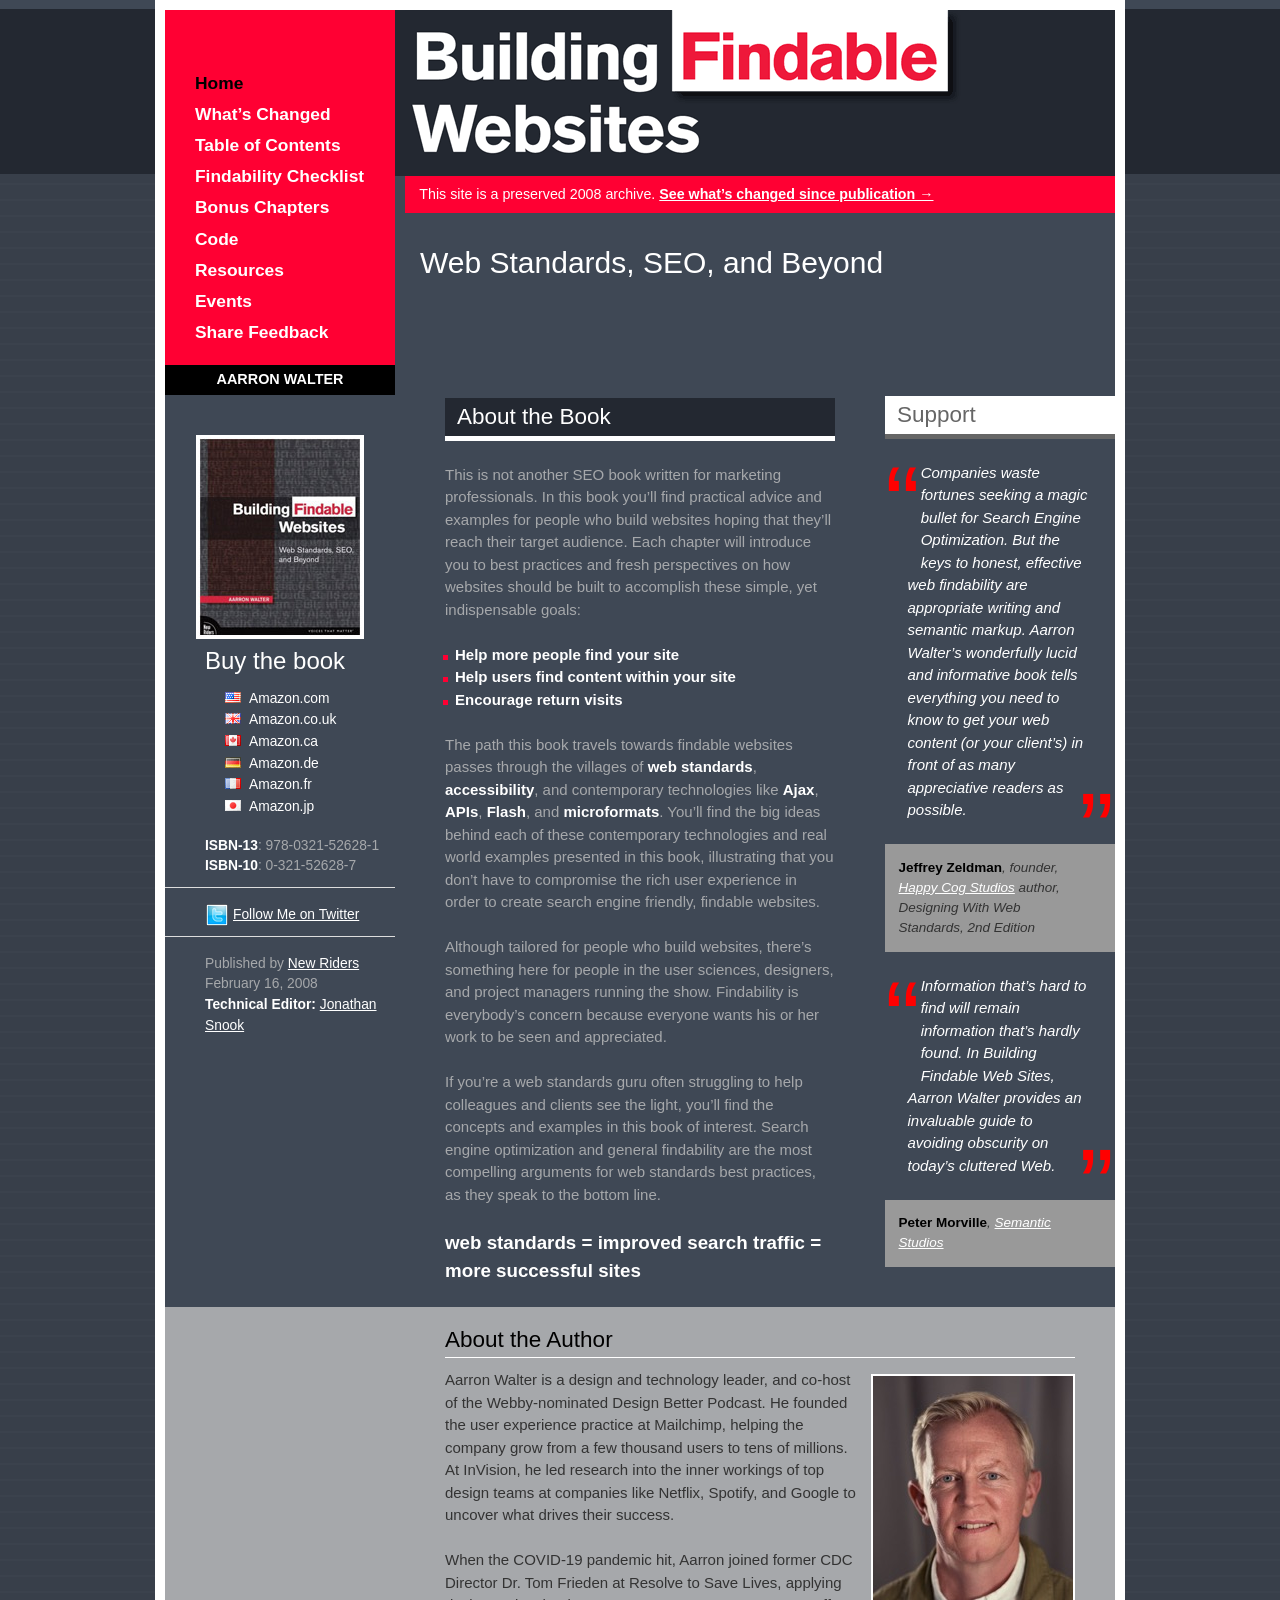
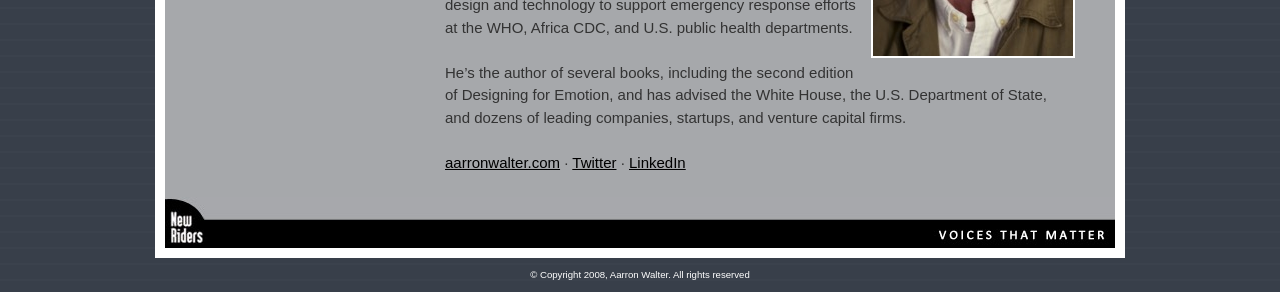
<file: index.html>
<!DOCTYPE html PUBLIC "-//W3C//DTD XHTML 1.0 Strict//EN" "http://www.w3.org/TR/xhtml1/DTD/xhtml1-strict.dtd">
<html xmlns="http://www.w3.org/1999/xhtml" xml:lang="en" lang="en">
	<head profile="http://gmpg.org/xfn/11">
		<title>Building Findable Websites: Web Standards, SEO, and Beyond</title>
		<meta http-equiv="Content-type" content="text/html; charset=utf-8"/>
		<meta http-equiv="Content-Language" content="en-us" />
		<meta name="description" content="The official website for the book Building Findable Websites: Web Standards, SEO, and Beyond by Aarron Walter, published by New Riders in 2008." />
		<meta name="copyright" content="Copyright (c) 2026 Aarron Walter. All Rights Reserved." />
		<meta name="author" content="Aarron Walter" />
		<meta http-equiv="imagetoolbar" content="false" />
		<meta name="MSSmartTagsPreventParsing" content="true" />
		
		<link rel="Shortcut Icon" href="/favicon.ico" type="image/x-icon" />
		<link rel="stylesheet" href="c/screen.css" type="text/css" media="screen, projection" />
		<link rel="stylesheet" href="c/building-findable-websites.css" type="text/css" media="screen, projection" />
		<link rel="stylesheet" href="c/print.css" type="text/css" media="print" />
	  	<!--[if IE]><link rel="stylesheet" href="c/lib/ie.css" type="text/css" media="screen, projection"><![endif]-->
	</head>

	<body id="home">
		<div class="container">  
			<div class="column span-24" id="header">
				<h1>Building Findable Websites: Web Standards, SEO, and Beyond</h1>
			</div><!-- /header -->

			<div class="column span-6" id="taskbar">
				<ul id="nav">
					<li><a href="index.php" class="active">Home</a></li>
					<li><a href="whats-changed.php">What&#8217;s Changed</a></li>
					<li><a href="table-of-contents.php">Table of Contents</a></li>
					<li><a href="findability-checklist.php">Findability Checklist</a></li>
					<li><a href="bonus-chapters.php">Bonus Chapters</a></li>
					<li><a href="code.php">Code</a></li>
					<li><a href="resources.php">Resources</a></li>
					<li><a href="events.php">Events</a></li>
					<li><a href="feedback.php">Share Feedback</a></li>
				</ul>
				<a href="#about-author" title="Learn more about author Aarron Walter" id="author">Aarron Walter</a>
			
				<div id="amazon">
					<a href="http://www.amazon.com/exec/obidos/ASIN/0321526287/aarronwalterc-20/"><img src="i/building-findable-websites-cover.jpg" alt="Building Findable Websites Book Cover" class="cover" /></a>
					
					<h2>Buy the book</h2>

					<ul>
						<li><a href="http://www.amazon.com/exec/obidos/ASIN/0321526287/aarronwalterc-20/" rel="external"><img src="i/flags/usa.png" alt="USA" />Amazon.com</a></li>
						<li><a href="http://www.amazon.co.uk/exec/obidos/ASIN/0321526287/aarronwalterc-20/" rel="external"><img src="i/flags/uk.png" alt="UK" />Amazon.co.uk</a></li>
						<li><a href="http://www.amazon.ca/exec/obidos/ASIN/0321526287/aarronwalterc-20/" rel="external"><img src="i/flags/ca.png" alt="Canada" />Amazon.ca</a></li>
						<li><a href="http://www.amazon.de/exec/obidos/ASIN/0321526287/aarronwalterc-20/" rel="external"><img src="i/flags/de.png" alt="Deutschland" />Amazon.de</a></li>
						<li><a href="http://www.amazon.fr/exec/obidos/ASIN/0321526287/aarronwalterc-20/" rel="external"><img src="i/flags/fr.png" alt="France" />Amazon.fr</a></li>
						<li><a href="http://www.amazon.jp/exec/obidos/ASIN/0321526287/aarronwalterc-20/" rel="external"><img src="i/flags/jp.png" alt="Japan" />Amazon.jp</a></li>
					</ul>
			
					<p>
						<strong>ISBN-13</strong>: 978-0321-52628-1<br />
						<strong>ISBN-10</strong>: 0-321-52628-7
					</p>
					
					<hr />
					
					<p>
						<a href="http://twitter.com/aarron" title="Follow me on Twitter" class="twitter">Follow Me on Twitter</a><br />
					</p>
					
					<hr />
					
					<p>
						Published by <a href="http://www.peachpit.com/imprint/index.aspx?st=61074" rel="external">New Riders</a> February 16, 2008<br />
						<strong>Technical Editor:</strong> <a href="http://snook.ca" rel="external">Jonathan Snook</a>
					</p>
					
				</div>
			
			</div><!-- /taskbar -->

		
			<div class="column span-18 last" id="content">
				<div id="archive-notice">
					This site is a preserved 2008 archive. <a href="whats-changed.php">See what&#8217;s changed since publication &#8594;</a>
				</div>

				<div class="column span-17" id="subtitle">
					<h2>Web Standards, SEO, and Beyond</h2>
				</div>
				
				<div class="column span-10 prepend-1 append-1">
			  		<h3>About the Book</h3>
			  		<p>
						This is not another SEO book written for marketing professionals. In this book you&#8217;ll find practical 
				       	advice and examples for people who build websites hoping that they&#8217;ll reach their target audience. 
					   	Each chapter will introduce you to best practices and fresh perspectives on how websites should be built 
					   	to accomplish these simple, yet indispensable goals:
					</p>
					
					<ul>
					  <li><strong>Help more people find your site</strong></li>
					  <li><strong>Help users find content within your site</strong></li>
					  <li><strong>Encourage return visits</strong></li>
					</ul>					
					
					<p>
						The path this book travels towards findable websites passes through the villages of <strong>web standards</strong>, 
						<strong>accessibility</strong>, and contemporary technologies like <strong>Ajax</strong>, <strong>APIs</strong>, 
						<strong>Flash</strong>, and <strong>microformats</strong>. You&#8217;ll find 
						the big ideas behind each of these contemporary technologies and real world examples presented in this book, 
						illustrating that you don&#8217;t have to compromise the rich user experience in order 
						to create search engine friendly, findable websites.
					</p>

					<p>
						Although tailored for people who build websites, there&#8217;s something here for people in the user sciences, designers, 
						and project managers running the show. Findability is everybody&#8217;s concern because everyone wants his or her work to 
						be seen and appreciated.
					</p>
					
					<p>
						If you&#8217;re a web standards guru often struggling to help colleagues and clients see the light, you&#8217;ll find the concepts 
						and examples in this book of interest. Search engine optimization and general findability are the most compelling arguments 
						for web standards best practices, as they speak to the bottom line.
					</p>
					
					<p><strong class="important">web standards = improved search traffic = more successful sites</strong></p>
					
				</div>
				
				<!-- advocacy -->
				<div class="column span-6 last" id="advocacy">
					<h3>Support</h3>
					<div class="bqstart1">&ldquo;</div>
					<blockquote>Companies waste fortunes seeking a magic bullet for Search Engine Optimization. But the keys to honest, effective web findability are appropriate writing and semantic markup. Aarron Walter&#8217;s wonderfully lucid and informative book tells everything you need to know to get your web content (or your client&#8217;s) in front of as many appreciative readers as possible.</blockquote>
					<div class="bqend1">&rdquo;</div>
					<p><cite><strong>Jeffrey Zeldman</strong>, founder, <a href="http://www.happycog.com" rel="external" title="Happy Cog Studios">Happy Cog Studios</a> author, Designing With Web Standards, 2nd Edition</cite></p>
				
					
					<div class="bqstart2">&ldquo;</div>
					<blockquote>
						Information that&#8217;s hard to find will remain information that&#8217;s hardly found. In Building Findable Web Sites, Aarron Walter 
						provides an invaluable guide to avoiding obscurity on today&#8217;s cluttered Web.
					</blockquote>
					<div class="bqend2">&rdquo;</div>
					<p><cite><strong>Peter Morville</strong>, <a href="http://semanticstudios.com/" rel="external" title="Semantic Studios">Semantic Studios</a></cite></p>					
				</div>	
			</div><!-- /content -->
			

			<!-- about author -->
			<div class="column span-16 prepend-7 append-1" id="about-author">
				<h3>About the Author<a name="about-author"></a></h3>
				<img src="i/aarron-walter-2026.jpg" alt="Aarron Walter" class="runright" />
				<p>
					Aarron Walter is a design and technology leader, and co-host of the Webby-nominated Design Better Podcast.
					He founded the user experience practice at Mailchimp, helping the company grow from a few thousand users to
					tens of millions. At InVision, he led research into the inner workings of top design teams at companies like
					Netflix, Spotify, and Google to uncover what drives their success.
				</p>
				<p>
					When the COVID-19 pandemic hit, Aarron joined former CDC Director Dr. Tom Frieden at Resolve to Save Lives,
					applying design and technology to support emergency response efforts at the WHO, Africa CDC, and U.S. public
					health departments.
				</p>
				<p>
					He&#8217;s the author of several books, including the second edition of Designing for Emotion, and has advised
					the White House, the U.S. Department of State, and dozens of leading companies, startups, and venture capital firms.
				</p>
				<p>
					<a href="http://aarronwalter.com" rel="external">aarronwalter.com</a> &middot;
					<a href="https://twitter.com/aarron" rel="external">Twitter</a> &middot;
					<a href="https://www.linkedin.com/in/aarron/" rel="external">LinkedIn</a>
				</p>
			</div>


			<div class="column span-24" id="new-riders"></div>
	    
		</div><!-- /container -->
		
		<div id="copyright">&copy; Copyright 2008, Aarron Walter. All rights reserved</div>
	
		<script type="text/javascript" src="js/global.js"></script>
	</body>
</html>
</file>
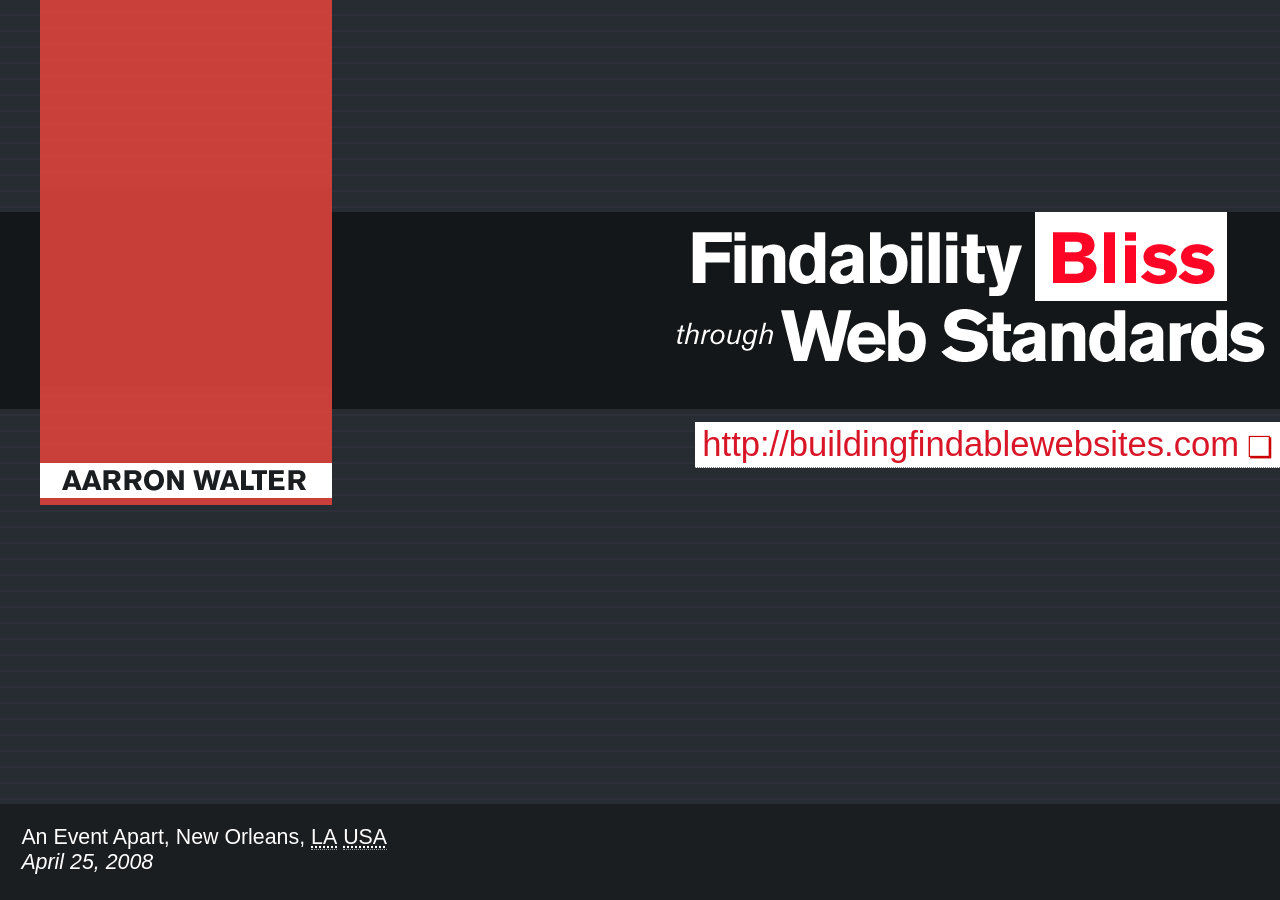
<file: an-event-apart/index.html>
<!DOCTYPE html PUBLIC "-//W3C//DTD XHTML 1.0 Strict//EN"
        "http://www.w3.org/TR/xhtml1/DTD/xhtml1-strict.dtd">

<html xmlns="http://www.w3.org/1999/xhtml">

<head>
<title>Findability Bliss Through Web Standards | An Event Apart New Orleans April 2008</title>
<!-- metadata -->
<meta name="generator" content="S5" />
<meta name="version" content="S5 1.2a2" />
<meta name="author" content="Aarron Walter" />
<meta name="company" content="New Riders" />
<!-- configuration parameters -->
<meta name="defaultView" content="slideshow" />
<meta name="controlVis" content="hidden" />
<!-- style sheet links -->
<link rel="stylesheet" href="ui/default/slides.css" type="text/css" media="projection" id="slideProj" />
<link rel="stylesheet" href="ui/default/outline.css" type="text/css" media="screen" id="outlineStyle" />
<link rel="stylesheet" href="ui/default/print.css" type="text/css" media="print" id="slidePrint" />
<link rel="stylesheet" href="ui/default/opera.css" type="text/css" media="projection" id="operaFix" />
<!-- embedded styles -->
<style type="text/css" media="all">
.imgcon {width: 525px; margin: 0 auto; padding: 0; text-align: center;}
#anim {width: 270px; height: 320px; position: relative; margin-top: 0.5em;}
#anim img {position: absolute; top: 42px; left: 24px;}
img#me01 {top: 0; left: 0;}
img#me02 {left: 23px;}
img#me04 {top: 44px;}
img#me05 {top: 43px;left: 36px;}
</style>
<!-- S5 JS -->
<script src="ui/default/slides.js" type="text/javascript"></script>
</head>
<body>

<div class="layout">
<div id="controls"><!-- DO NOT EDIT --></div>
<div id="currentSlide"><!-- DO NOT EDIT --></div>
<div id="header"></div>
<div id="footer">
<h1>An Event Apart, New Orleans, <abbr title="Louisianna">LA</abbr> <acronym title="United States of America">USA</acronym></h1>
<h2>April 25, 2008</h2>
</div>
</div>

<ol class="xoxo presentation">

<li class="slide">
	<h1>Findability Bliss Through Web Standards</h1>
	<h3>Aarron Walter</h3>
	<h4><a href="http://buildingfindablewebsites.com/" rel="external">http://buildingfindablewebsites.com</a></h4>
	<div class="handout"><a href="http://aarronwalter.com/presentations/aea-new-orleans/findability-checklist.pdf" rel="external"></a></div>
</li>


<!--<li class="slide">
<h1>Follow Along</h1>
	<p class="single-line center" style="margin:100px 0">
	Slides available at 
	</p>
	<p class="center"><a href="http://buildingfindablewebsites.com/an-event-apart/" rel="external">http://buildingfindablewebsites.com/an-event-apart/</a></p>
</li>-->


<li class="slide">
	<h1>These Concepts are Explained In The Book</h1>
	<div class="center">
		<a href="http://www.amazon.com/exec/obidos/ASIN/0321526287/aarronwalterc-20/"><img src="pix/building-findable-websites.gif" alt="Book cover for Building Findable Websites: Web Standards SEO and Beyond" /></a><br />
		<a href="http://www.amazon.com/exec/obidos/ASIN/0321526287/aarronwalterc-20/" rel="external">Available on Amazon</a>
	</div>
</li>


<li class="slide">
	<h1>Here&#8217;s Where I&#8217;m Going</h1>
	<ul style="margin-top:80px; font-size:120%;">
	<li>The Big Picture</li>
	<li>Practical Examples</li>
	<li>A Warm Fuzzy</li>
	<li>Free Stuff</li>
	</ul>
</li>


<li class="slide">
	<h1>We All Have the Same Goal</h1>
	<p class="center single-line">Connect with your audience <br />and stay connected</p>
</li>


<li class="slide">
	<h1>Findability&#8217;s primary goals are to help users &#8230;</h1>
	<ul style="margin-top:80px; font-size:120%;">
	<li>Find the websites they seek</li>
	<li>Find content within websites</li>
	<li>Rediscover the valuable content they&#8217;ve found</li>
	</ul>
</li>

<li class="slide">
	<h1>Finda&#8211;what?</h1>
	<p class="center single-line">Findability? <br />Don&#8217;t you mean SEO?</p>
</li>


<li class="slide">
	<h1>Findability is More Than Just SEO</h1>
	<div class="center" style="margin-top:40px"><img src="pix/inside-outside.png" alt="Diagram illustrting that findability should be pursued from inside and outside your site" /></div>
</li>


<li class="slide">
	<h1>Get The Big Picture</h1>
	<div class="center"><img src="pix/findability-flower.png" alt="Findability can be found in usabiity, accessibility, SEO, marketing, design, develpment, and information architecture" /></div>
</li>


<li class="slide">
	<h1>SEO Stigma - I feel icky, oh so icky</h1>
	<div class="center" style="margin-top:40px"><img src="pix/used-car-salesman.jpg" alt="Used car salesman" class="frame" /></div>
</li>


<li class="slide">
	<h1>Let Go of the Stigma</h1>
	<p class="center single-line">Don&#8217;t be hatin&#8217; on SEO, yo. <br />Your clients get it.</p>
</li>


<li class="slide">
	<h1>Clarity, Context, and Kindness</h1>
	<div class="center" style="margin-top:40px"><img src="pix/buddha.jpg" alt="The Buddha" class="frame" /></div>
</li>


<li class="slide">
	<h1>Findability &amp; Web Standards Sittin&#8217; in a Tree &#8230;</h1>
	<p class="center single-line" style="margin-top:100px">web standards <span class="special">+</span> <br />compelling content <span class="special">=</span> <br /><strong style="display:block; margin-top:10px;">* findability bliss *</strong></p>

	<div class="notes">
		<ul>
			<li>Findability and Web Standards have a symbiotic relationship. They serve one another.</li>
			<li>Well written, keyword-rich, compelling content presented in a machine readable format will generate traffic to your site</li>
			<li>Web standards are the secret to making your content machine readable and portable</li>
		</ul>
	</div>
</li>


<li class="slide">
	<h1>The Web Standards Connection</h1>
	<ul style="margin-top:40px">
		<li><strong>Semantic Markup</strong> is machine readable</li>
		<li><strong>Accessibility</strong> makes content legible for search engines</li>
		<li><strong>Progressive Enhancement</strong> removes search engine roadblocks (JavaScript, Ajax, Flash)</li>
		<li><strong>Microformats</strong> re-discoverable content, targeted search</li>
		<li>Less code = more efficient indexing</li>
	</ul>
	
	<div class="notes">
		<dl>
			<dt>Semantic Markup</dt>
			<dd>Using HTML tags and elements to communicate the information hierarchy and meaning of your content - not because of how they make your content look</dd>
			
			<dt>Accessibility</dt>
			<dd>Making a website useable by as many people as possible (disabled users, users on alternate devices) without modification.</dd>
			
			<dt>Progressive Enhancement</dt>
			<dd>A way to present a JavaScript/Flash dependent interface so that the content is still accessible to search engines, users with disabilities, and users on alternate devices.</dd>
			
			<dt>Microformats</dt>
			<dd>A standardized grouping of HTML tags and elements to best communicate the content marked up</dd>
			
		</dl>
	</div>
</li>



<li class="slide">
	<h1>Semantic Markup Example: Image Replacement</h1>
	<pre><code>&lt;h1 <span class="secondary">id="logo" title="</span><span class="highlight">Fischer and Sons Funeral Home</span>"&gt;
	&lt;span&gt;&lt;/span&gt;<span class="tertiary">Fischer and Sons Funeral Home</span>
&lt;/h1&gt;

#logo {<span class="tertiary">width: 329px; height: 25px; position: relative; </span>}

#logo span {
    <span class="tertiary">background: url(<span class="highlight">fischer-sons-funeral.gif</span>) no-repeat;
	position: absolute; 
	width: 100%; height: 100%;</span> }</code></pre>	

<p class="center"><a href="http://www.mezzoblue.com/tests/revised-image-replacement/" rel="external" title="Dave Shea&#8217;s complete reference of image replacement techniques">Dave Shea&#8217;s image replacement reference</a></p>
</li>


<li class="slide">
	<h1>Essential Markup for Keyword Placement</h1>
	<ul>
		<li><code>&lt;title&gt;</code></li>
		<li>headings: use them wisely</li>
		<li><code>&lt;strong&gt;</code> &amp; <code>&lt;em&gt;</code></li>
		<li><code>meta</code> description (don&#8217;t sweat <code>meta</code> keywords)</li>
		<li>link labels</li>
		<li><code>alt</code> and <code>title</code> attributes</li>
		<li>table elements <code>&lt;th&gt;</code>, <code>&lt;caption&gt;</code>, and <code>summary</code></li>
	</ul>
</li>

<li class="slide">
	<h1>Other Places to Include Keywords</h1>
	<ul>
		<li>In your URLs</li>
		<li>In your style sheet&#8217;s file name</li>
		<li>In your logo&#8217;s file name</li>
		<li>Naturally in your content (7% or less)</li>
	</ul>
</li>


<li class="slide">
	<h1>Researching Keywords/Phrases</h1>
	<p class="center" style="font-size:1.5em; margin:1.6em 0">Research if targeting a specific market</p>
	<p class="center" style="font-size:1.5em;">Otherwise just stay on topic and communicate clearly with semantics</p>
</li>


<li class="slide">
	<h1>How Semantically Meaningful is Your Message?</h1>
	<p class="center single-line">Find out using the W3C&#8217;s <br />semantics extractor</p>
	<p class="center">(<a href="http://w3.org/2003/12/semantic-extractor.html" rel="external">http://w3.org/2003/12/semantic-extractor.html</a>)</p>
</li>


<li class="slide">
	<h1>Check Your Work: Sitening</h1>
	<div class="center"><img src="pix/sitening.jpg" alt="Sitening.com SEO Tools" /></div>
	<p class="center"><a href="http://sitening.com/seo-tools/" rel="external">http://sitening.com/seo-tools/</a></p>
</li>


<li class="slide">
<h1>Accessibility: A More Complete Message</h1>
<pre style="margin-top:30px"><code>
&lt;acronym title="<span class="highlight">Web Content Accessibility Guidelines</span>">
   WCAG
&lt;/accronym&gt;
	
&lt;abbr title="<span class="highlight">Louisiana</span>">LA&lt;/abbr&gt;
</code></pre>
<p class="center" style="margin-top:90px"><strong>Anticipate search behaviors</strong></p>
</li>


<li class="slide">
	<h1>Presenting the Entire Message</h1>
	<div class="center" style="margin-top:40px"><img src="pix/clients_list.gif" alt="Client Logos" /></div>
</li>


<li class="slide">
	<h1>Footnotes</h1>
<pre><code style="font-size:90%;">
&lt;img src="logos.gif" alt="Client logos" 
	<span class="highlight">longdesc="#footnote"</span> /&gt;	
<span class="highlight">&lt;a href="#footnote" title="Image description"&gt;D&lt;/a&gt;</span>

<span class="highlight">&lt;a name="footnote"&gt;&lt;/a&gt;</span>
&lt;div id="footnote"&gt;
&lt;h4&gt;Our Clients Include &#8230; &lt;/h4&gt;
&lt;ul&gt;
	&lt;li&gt; Yahoo! &lt;/li&gt;
	&lt;li&gt; John Deere &lt;/li&gt;
	&lt;li&gt; CNN &lt;/li&gt;
	&#8230;
&lt;/ul&gt;
&lt;/div&gt;
</code></pre>	
	
	
	<div class="notes">
		<ul>
			<li>Keep content in your page for keyword density and accessibility convenience</li>
		</ul>
	</div>
</li>


<li class="slide">
	<h1>Progressive Enhancement: Clear the Roadblocks</h1>
	
	<div class="center" style="margin:30px 0"><img src="pix/progressive-enhancement.png" alt="Progressively enhance your interface with JavaScript, Ajax, and/or Flash" /></div>
	<p class="center">Make content accessible when <br />JavaScript &amp; Flash aren&#8217;t supported</p>
</li>


<li class="slide">
	<h1>Content is Accessible Without JavaScript</h1>
	<p class="center"><img src="pix/pe-example.png" alt="a progressivly enhaced interface" /></p>
	
	<div class="notes">
		<ul>
			<li>JavaScript writes in expand/collapse links, which doesn&#8217;t pollute keyword density</li>
		</ul>
	</div>
</li>


<li class="slide">
	<h1>Accessible Navigation: No JavaScript Required</h1>
	<p class="center"><img src="pix/uddm.png" alt="Ultimate dropdown menu navigaiton system" /></p>
	<p class="center">James Edwards&#8217; <a href="http://brothercake.com/dropdown" rel="external">Ultimate Dropdown Menu</a></p>
</li>


<li class="slide">
	<h1>Ajax Pitfalls</h1>
	<p class="center single-line">Content loaded by Ajax is not accessible to search engines, and has no URL</p>
</li>


<li class="slide">
	<h1>A Search Engine Friendly Ajax Interface</h1>
	<p class="center"><img src="pix/ajax-interface.png" alt="An Ajax-driven product catalog interface" /></p>
	
	<div class="notes">
		<ul>
			<li>Navigation should work without JavaScript</li> 
			<li>Unique pages should be provided for each product</li>
		</ul>
	</div>
</li>


<li class="slide">
	<h1>A Search Engine Friendly Ajax Solution</h1>
	<p class="center"><img src="pix/ajax-solution.png" alt="Diagram illustrating a search engine friendly approach to Ajax" /></p>
</li>


<li class="slide">
	<h1>Another Search Engine Friendly Ajax Solution</h1>
	<p class="center single-line">Don&#8217;t load important content<br /> with Ajax</p>
</li>


<li class="slide">
	<h1>Findable Flash</h1>
	<p class="center single-line">Flash is a top level interface layer &#45; enhance accordingly</p>
	
	<div class="notes">
		<ul>
			<li>Search engines can read content within Flash, but the semantics are pretty rough</li>
			<li>Important Flash content needs to be presented in HTML first, then enhanced with Flash</li>
		</ul>
	</div>
</li>


<li class="slide">
	<h1>SWFObject for Progressive Flash</h1>
	<p class="center single-line">
		JavaScript detects Flash support then embeds SWF into page
	</p>
	<p class="center"><a href="http://blog.deconcept.com/swfobject/" rel="external">http://blog.deconcept.com/swfobject/</a></p>
</li>


<li class="slide">
	<h1>A Findable Flash Promo</h1>
	<p class="center" style="margin:10px 0;">
		<img src="pix/flash-ad.png" alt="A Flash advertisement" />
	</p>
	
<pre style="margin-top:50px"><code>&lt;div id="<span class="highlight">flash-promo</span>"&gt;
&lt;a href="<span class="highlight">#promos</span>" title="See our latest promotions"&gt;
  &lt;img src="images/promo.jpg" 
  alt="Save 10% on the Berry Bowl" /&gt;
&lt;/a&gt;
&lt;/div&gt;</code></pre>

	<div class="notes">
		<ul>
			<li>Use <code>longdesc</code> to connect to t afoot note that provides text descriptions of every slide.</li>
		</ul>
	</div>
</li>


<li class="slide">
	<h1>SWFObject in Action</h1>
	<pre><code>
&lt;script type="text/javascript" src="js/swfobject.js"&gt;
&lt;/script&gt;

&lt;script type="text/javascript"&gt;
var so = new SWFObject("slideshow.swf",
"myswf","600","400","8","#ffffff");
so.write("<span class="highlight">flash-promo</span>");
&lt;/script&gt;		
	</code></pre>
</li>


<li class="slide">
	<h1>No Compromise Rich Interface</h1>
	<p class="center single-line">If you build intelligently, you don&#8217;t have to compromise the user experience</p>
</li>


<li class="slide">
	<h1>Microformats</h1>
	<p class="center single-line">The ultimate in semantic markup</p>
	<p class="center"><a href="http://microformats.org" rel="external">http://microformats.org</a></p>
</li>


<li class="slide">
	<h1>Tim Berners-Lee&#8217;s Dream for the Web</h1>
	
	<p class="center single-line"><strong>The Semantic Web</strong> <br /> Let agents do the work!</p>
	
	<p class="center" style="margin:40px 0 10px 0;"><a href="http://www.sciam.com/article.cfm?articleID=00048144-10D2-1C70-84A9809EC588EF21" rel="external">Berners-Lee on the Semantic Web</a></p>
	<p class="center"><a href="http://www.youtube.com/watch?v=mVFY52CH6Bc" rel="external">Berners-Lee discussing the Semantic Web on YouTube</a></p>
	
	<div class="notes">
		<ul>
			<li>Search engines are our agents</li>
			<li>The semantic web using agents to perform tasks for us</li>
			<li>Content becomes machine readable</li>
			<li>Automation made possible</li>
			<li>Content becomes portable</li>
		</ul>
	</div>
</li>



<li class="slide">
	<h1>Put it where you can find it!</h1>
	<div class="center" style="margin-top:20px"><img src="pix/findable-stuff.jpg" alt="When we have trouble finding things we move thme to where they&#8217;re easily found." class="frame" /></div>
</li>



<li class="slide">
	<h1>Microformats: Standardized Markup</h1>
	<div class="center" style="margin-top:20px"><img src="pix/microformat-illustration.png" alt="Microformats facilitate the migration of content to calendars and mobile devices for convenient retrieval" /></div>
</li>


<li class="slide">
	<h1>Do Search Engines Take Advantage of Microformats?</h1>
	<p class="center single-line">Not enough yet, but they&#8217;re heading in that direction</p>
	<p class="center">
		<a href="http://kitchen.technorati.com/search" rel="external">Technorati</a>,
		<a href="http://www.yr-bcn.es/demos/microsearch/" rel="external">Yahoo! microSearch</a>
	</p>
</li>

<li class="slide">
	<h1>Yahoo! microSearch</h1>
	<p class="center"><img src="pix/microsearch.jpg" alt="Screenshot of search for Aarron Walter in Yahoo! microSearch" /></p>
	<p class="center"><a href="http://www.yr-bcn.es/demos/microsearch/search.do?p=Aarron+Walter&amp;y=Search&amp;fr=lo" rel="external">Yahoo! microSearch results for Aarron Walter</a></p>
</li>


<li class="slide">
<h1>Will I Get a Search Ranking Boost for Validating?</h1>
	<p class="center single-line">
	<strong>Nope</strong> 
	</p>
	<p class="center" style="margin-top:60px">
	Standards promote best practices, but a validation badge isn&#8217;t a backstage pass to the Google show.
	</p>
</li>


<li class="slide">
	<h1>The Strongest Argument for Standards</h1>
	<p class="center single-line">Websites that are findable can <br />reach more people and can be more <strong>profitable</strong></p>
</li>


<li class="slide">
<h1>The Day Findability Saved the World</h1>

	<p class="center" style="margin-top:50px;"><img src="pix/sars-virus.jpg" alt="The SARS virus" class="frame" /></p>
	<p class="center">
		The <acronym title="sever accute respiratory syndrome">SARS</acronym> virus
	</p>
	
	<div class="notes">
		<ul>
			<li><acronym title="Global Public Health Intelligence Network">GPHIN</acronym> caught SARS epidemic 6 months before WHO</li>
			<li>20,000 sites in 7 languages crawled</li>
			<li>What other world-wide changes could be made if our content was findable and machine readable? Imagine a series of medical microformats!</li>
		</ul>
	</div>
</li>

<li class="slide">
<h1>I&#8217;m happy to answer your questions</h1>

		<p style="margin-top:100px"><strong>Findability Best Practices Guide</strong><br /><a href="http://buildingfindablewebsites.com/findability-checklist.pdf" rel="external">http://buildingfindablewebsites.com/findability-checklist.pdf</a></p>
		<p>Join the conversation on the <a href="http://www.facebook.com/group.php?gid=12109141577" rel="external">Facebook Group</a></p>
		<p>Book site <a href="http://buildingfindablewebsites.com/" rel="external" style="font-size:.95em">http://buildingfindablewebsites.com/</a></p>
		<p><a href="http://aarronwalter.com/" rel="external" style="font-size:.95em">http://aarronwalter.com/</a></p>
</li>

</ol>

</body>
</html>
</file>
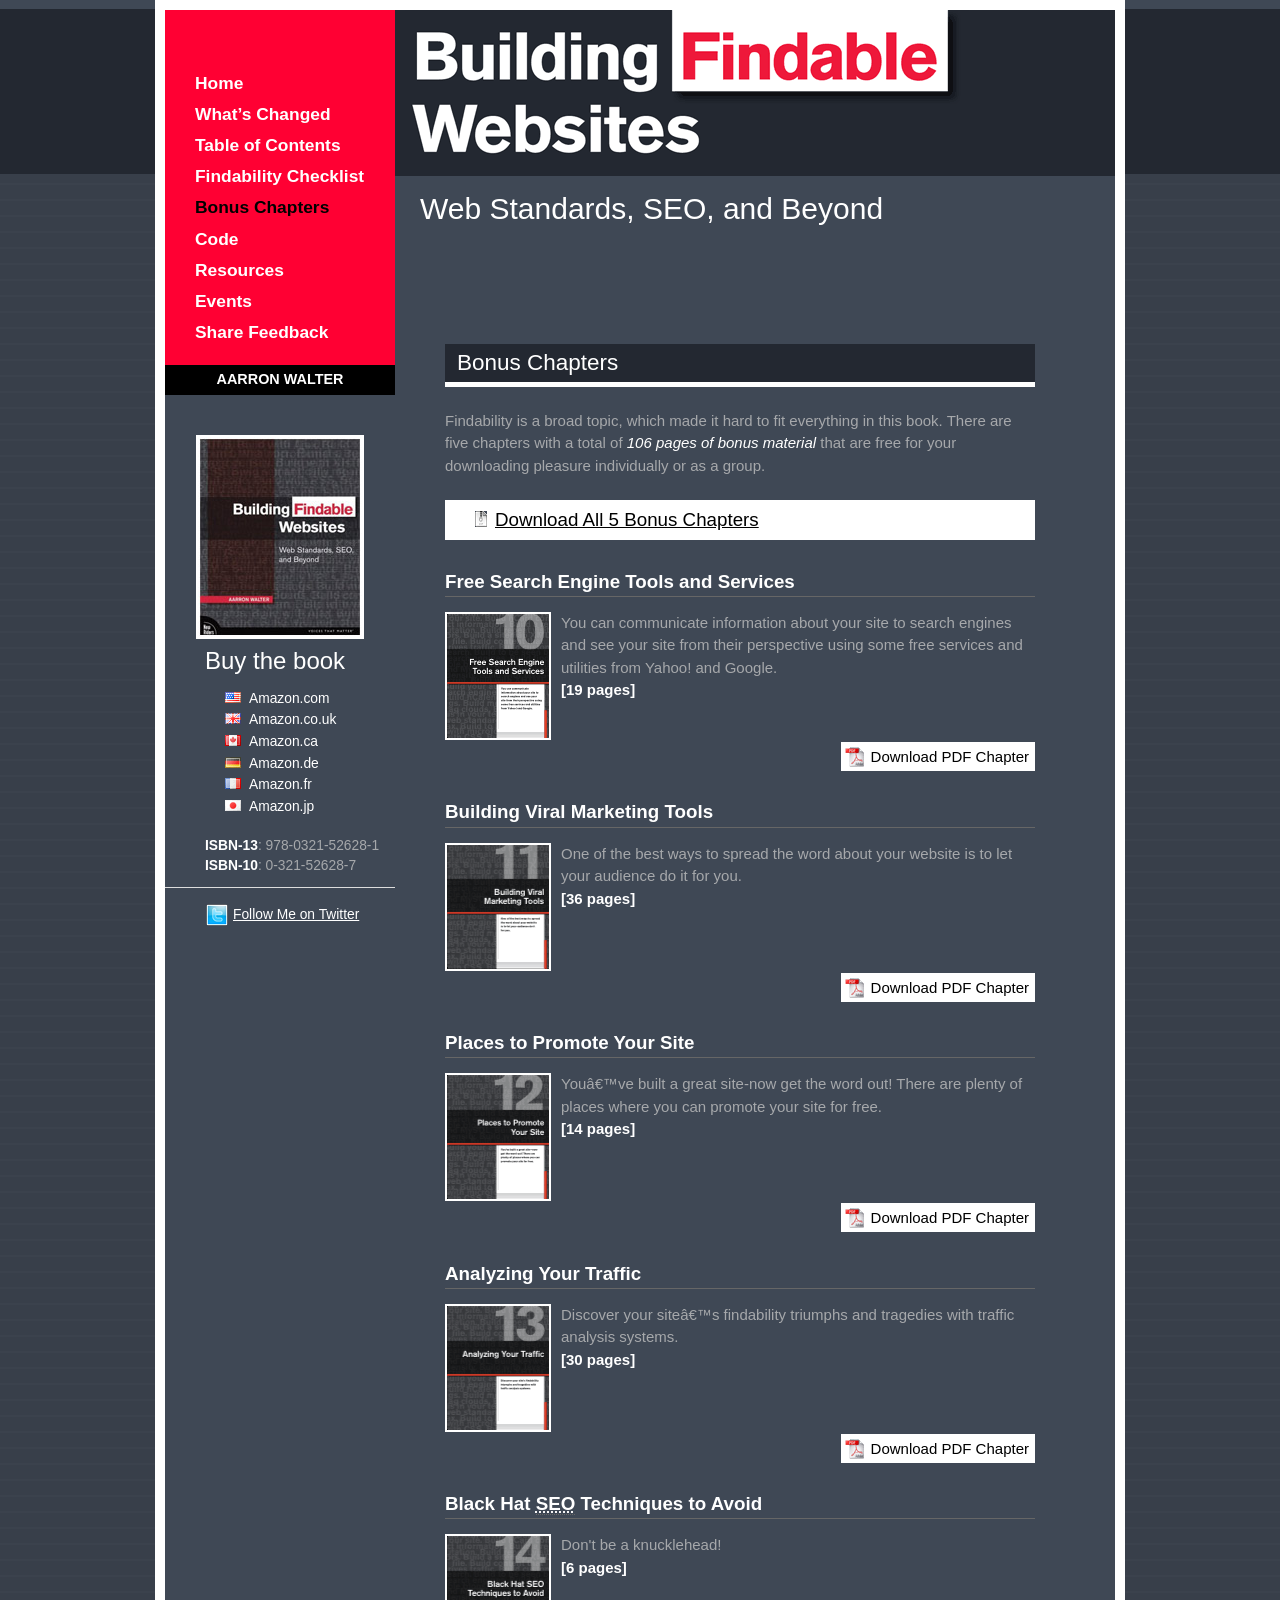
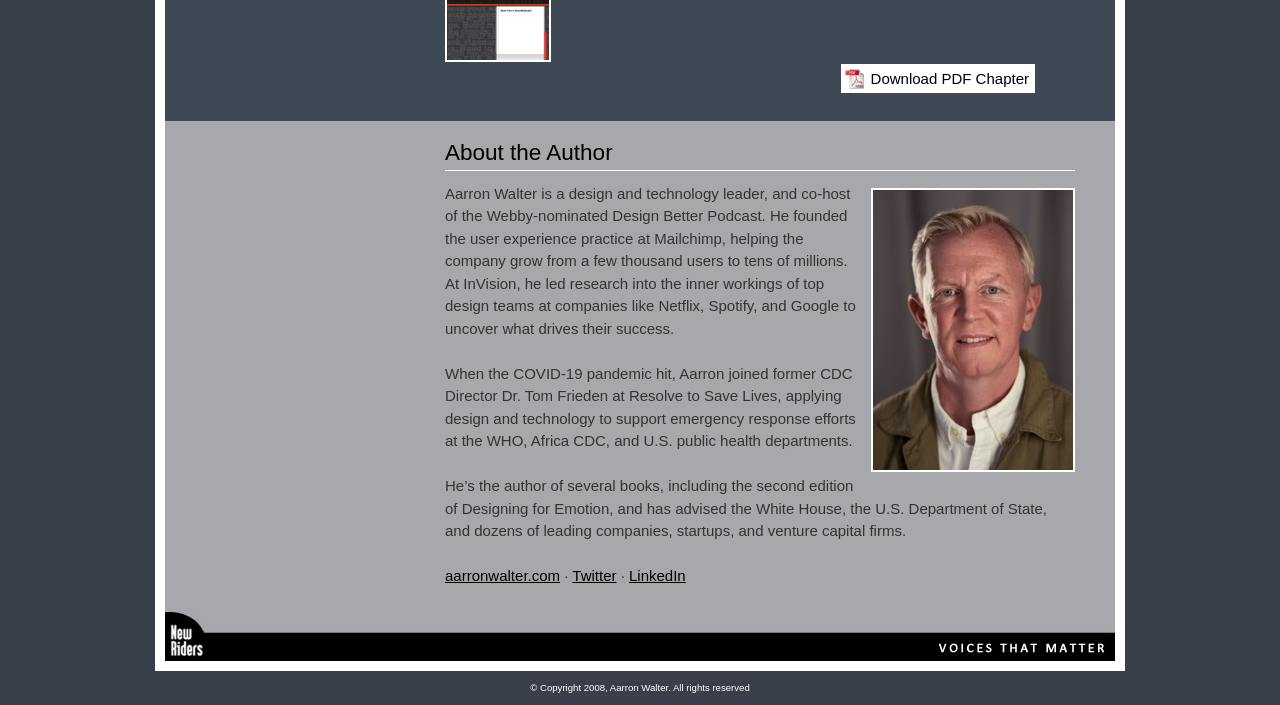
<file: bonus-chapters.html>
<!DOCTYPE html PUBLIC "-//W3C//DTD XHTML 1.0 Strict//EN" "http://www.w3.org/TR/xhtml1/DTD/xhtml1-strict.dtd">
<html xmlns="http://www.w3.org/1999/xhtml" xml:lang="en" lang="en">
	<head profile="http://gmpg.org/xfn/11">
		<title>Bonus Chapters | Building Findable Websites: Web Standards, SEO, and Beyond</title>
		<meta http-equiv="Content-Type" content="text/html; charset=iso-8859-1" />
		<meta http-equiv="Content-Language" content="en-us" />
		<meta name="description" content="The official website for the book Building Findable Websites: Web Standards, SEO, and Beyond by Aarron Walter, published by New Riders in 2008." />
		<meta name="copyright" content="Copyright (c) 2026 Aarron Walter. All Rights Reserved." />
		<meta name="author" content="Aarron Walter" />
		<meta http-equiv="imagetoolbar" content="false" />
		<meta name="MSSmartTagsPreventParsing" content="true" />
		
		<link rel="Shortcut Icon" href="/favicon.ico" type="image/x-icon" />
		<link rel="stylesheet" href="c/screen.css" type="text/css" media="screen, projection" />
		<link rel="stylesheet" href="c/building-findable-websites.css" type="text/css" media="screen, projection" />
		<link rel="stylesheet" href="c/print.css" type="text/css" media="print" />
	  	<!--[if IE]><link rel="stylesheet" href="c/lib/ie.css" type="text/css" media="screen, projection"><![endif]-->
	</head>

	<body id="bonus-chapters">
		<div class="container">  
			<div class="column span-24" id="header">
				<h1>Building Findable Websites: Web Standards, SEO, and Beyond</h1>
			</div><!-- /header -->
		
			
			<div class="column span-6" id="taskbar">
				<ul id="nav">
					<li><a href="index.php">Home</a></li>
					<li><a href="whats-changed.php">What&#8217;s Changed</a></li>
					<li><a href="table-of-contents.php">Table of Contents</a></li>
					<li><a href="findability-checklist.php">Findability Checklist</a></li>
					<li><a href="bonus-chapters.php" class="active">Bonus Chapters</a></li>
					<li><a href="code.php">Code</a></li>
					<li><a href="resources.php">Resources</a></li>
					<li><a href="events.php">Events</a></li>
					<li><a href="feedback.php">Share Feedback</a></li>
				</ul>
				<a href="#about-author" title="Learn more about author Aarron Walter" id="author">Aarron Walter</a>
			
				<div id="amazon">
					<a href="http://www.amazon.com/exec/obidos/ASIN/0321526287/aarronwalterc-20/"><img src="i/building-findable-websites-cover.jpg" alt="Building Findable Websites Book Cover" class="cover" /></a>
					
					<h2>Buy the book</h2>
					<ul>
						<li><a href="http://www.amazon.com/exec/obidos/ASIN/0321526287/aarronwalterc-20/" rel="external"><img src="i/flags/usa.png" alt="USA" />Amazon.com</a></li>
						<li><a href="http://www.amazon.co.uk/exec/obidos/ASIN/0321526287/aarronwalterc-20/" rel="external"><img src="i/flags/uk.png" alt="UK" />Amazon.co.uk</a></li>
						<li><a href="http://www.amazon.ca/exec/obidos/ASIN/0321526287/aarronwalterc-20/" rel="external"><img src="i/flags/ca.png" alt="Canada" />Amazon.ca</a></li>
						<li><a href="http://www.amazon.de/exec/obidos/ASIN/0321526287/aarronwalterc-20/" rel="external"><img src="i/flags/de.png" alt="Deutschland" />Amazon.de</a></li>
						<li><a href="http://www.amazon.fr/exec/obidos/ASIN/0321526287/aarronwalterc-20/" rel="external"><img src="i/flags/fr.png" alt="France" />Amazon.fr</a></li>
						<li><a href="http://www.amazon.jp/exec/obidos/ASIN/0321526287/aarronwalterc-20/" rel="external"><img src="i/flags/jp.png" alt="Japan" />Amazon.jp</a></li>
					</ul>
			
					<p>
						<strong>ISBN-13</strong>: 978-0321-52628-1<br />
						<strong>ISBN-10</strong>: 0-321-52628-7
					</p>
					
					<hr />
					
					<p>
						<a href="http://twitter.com/aarron" title="Follow me on Twitter" class="twitter">Follow Me on Twitter</a><br />
						
					</p>
					
				</div>
			
			</div><!-- /taskbar -->

		
			<div class="column span-18 last" id="content">
				<div class="column span-17" id="subtitle">
					<h2>Web Standards, SEO, and Beyond</h2>
				</div>
				
				<div class="column span-15 prepend-1 append-1">
			  		<h3>Bonus Chapters</h3>
					<p>
						Findability is a broad topic, which made it hard to fit everything in this book. 
						There are five chapters with a total of <em>106 pages of bonus material</em> that are free for your downloading pleasure individually or as a group. 
					</p>
					
					<p class="all-chaps"><a href="d/chapters/bfws.zip" class="zip">Download All 5 Bonus Chapters</a></p>
					
					<dl>
						<dt>Free Search Engine Tools and Services</dt>
						<dd><a href="d/chapters/10_BFW.pdf"><img src="i/chap10.gif" alt="Free Search Engine Tools and Services" class="chapter-cover" /></a>You can communicate information about your site to search engines and see your site from their perspective using some free services and utilities 
						from Yahoo! and Google. <strong>[19 pages]</strong>
						<div class="chapter-download"><a href="d/chapters/10_BFW.pdf" class="chapter-download pdf">Download PDF Chapter</a></div>
						</dd>
						
						<dt>Building Viral Marketing Tools</dt>
						<dd><a href="d/chapters/11_BFW.pdf"><img src="i/chap11.gif" alt="Building Viral Marketing Tools" class="chapter-cover" /></a>One of the best ways to spread the word about your website is to let your audience do it for you. <strong>[36 pages]</strong>
						<div class="chapter-download"><a href="d/chapters/11_BFW.pdf" class="chapter-download pdf">Download PDF Chapter</a></div>	
						</dd>
						
						<dt>Places to Promote Your Site</dt>
						<dd><a href="d/chapters/12_BFW.pdf"><img src="i/chap12.gif" alt="Places to Promote Your Site" class="chapter-cover" /></a>You’ve built a great site&#45;now get the word out! There are plenty of places where you can promote your site for free.<strong>[14 pages]</strong>
						<div class="chapter-download"><a href="d/chapters/12_BFW.pdf" class="chapter-download pdf">Download PDF Chapter</a></div>	
						</dd>
						
						<dt>Analyzing Your Traffic</dt>
						<dd><a href="d/chapters/13_BFW.pdf"><img src="i/chap13.gif" alt="Analyzing Your Traffic" class="chapter-cover" /></a>Discover your site’s findability triumphs and tragedies with traffic analysis systems.<strong>[30 pages]</strong>
						<div class="chapter-download"><a href="d/chapters/13_BFW.pdf" class="chapter-download pdf">Download PDF Chapter</a></div>	
						</dd>
						
						<dt>Black Hat <acronym title="search engine optimization">SEO</acronym> Techniques to Avoid</dt>
						<dd><a href="d/chapters/14_BFW.pdf"><img src="i/chap14.gif" alt="Black Hat SEO Techniques to Avoid" class="chapter-cover" /></a>Don't be a knucklehead!<strong>[6 pages]</strong>
						<div class="chapter-download"><a href="d/chapters/14_BFW.pdf" class="pdf">Download PDF Chapter</a></div>
						</dd>
					</dl>
				</div>
				
	
			</div><!-- /content -->
			

			<!-- about author -->
			<div class="column span-16 prepend-7 append-1" id="about-author">
				<h3>About the Author<a name="about-author"></a></h3>
				<img src="i/aarron-walter-2026.jpg" alt="Aarron Walter" class="runright" />
				<p>
					Aarron Walter is a design and technology leader, and co-host of the Webby-nominated Design Better Podcast.
					He founded the user experience practice at Mailchimp, helping the company grow from a few thousand users to
					tens of millions. At InVision, he led research into the inner workings of top design teams at companies like
					Netflix, Spotify, and Google to uncover what drives their success.
				</p>
				<p>
					When the COVID-19 pandemic hit, Aarron joined former CDC Director Dr. Tom Frieden at Resolve to Save Lives,
					applying design and technology to support emergency response efforts at the WHO, Africa CDC, and U.S. public
					health departments.
				</p>
				<p>
					He&#8217;s the author of several books, including the second edition of Designing for Emotion, and has advised
					the White House, the U.S. Department of State, and dozens of leading companies, startups, and venture capital firms.
				</p>
				<p>
					<a href="http://aarronwalter.com" rel="external">aarronwalter.com</a> &middot;
					<a href="https://twitter.com/aarron" rel="external">Twitter</a> &middot;
					<a href="https://www.linkedin.com/in/aarron/" rel="external">LinkedIn</a>
				</p>
			</div>


			<div class="column span-24" id="new-riders"></div>
	    
		</div><!-- /container -->
		
		<div id="copyright">&copy; Copyright 2008, Aarron Walter. All rights reserved</div>
	
		<script type="text/javascript" src="js/global.js"></script>
	</body>
</html>
</file>
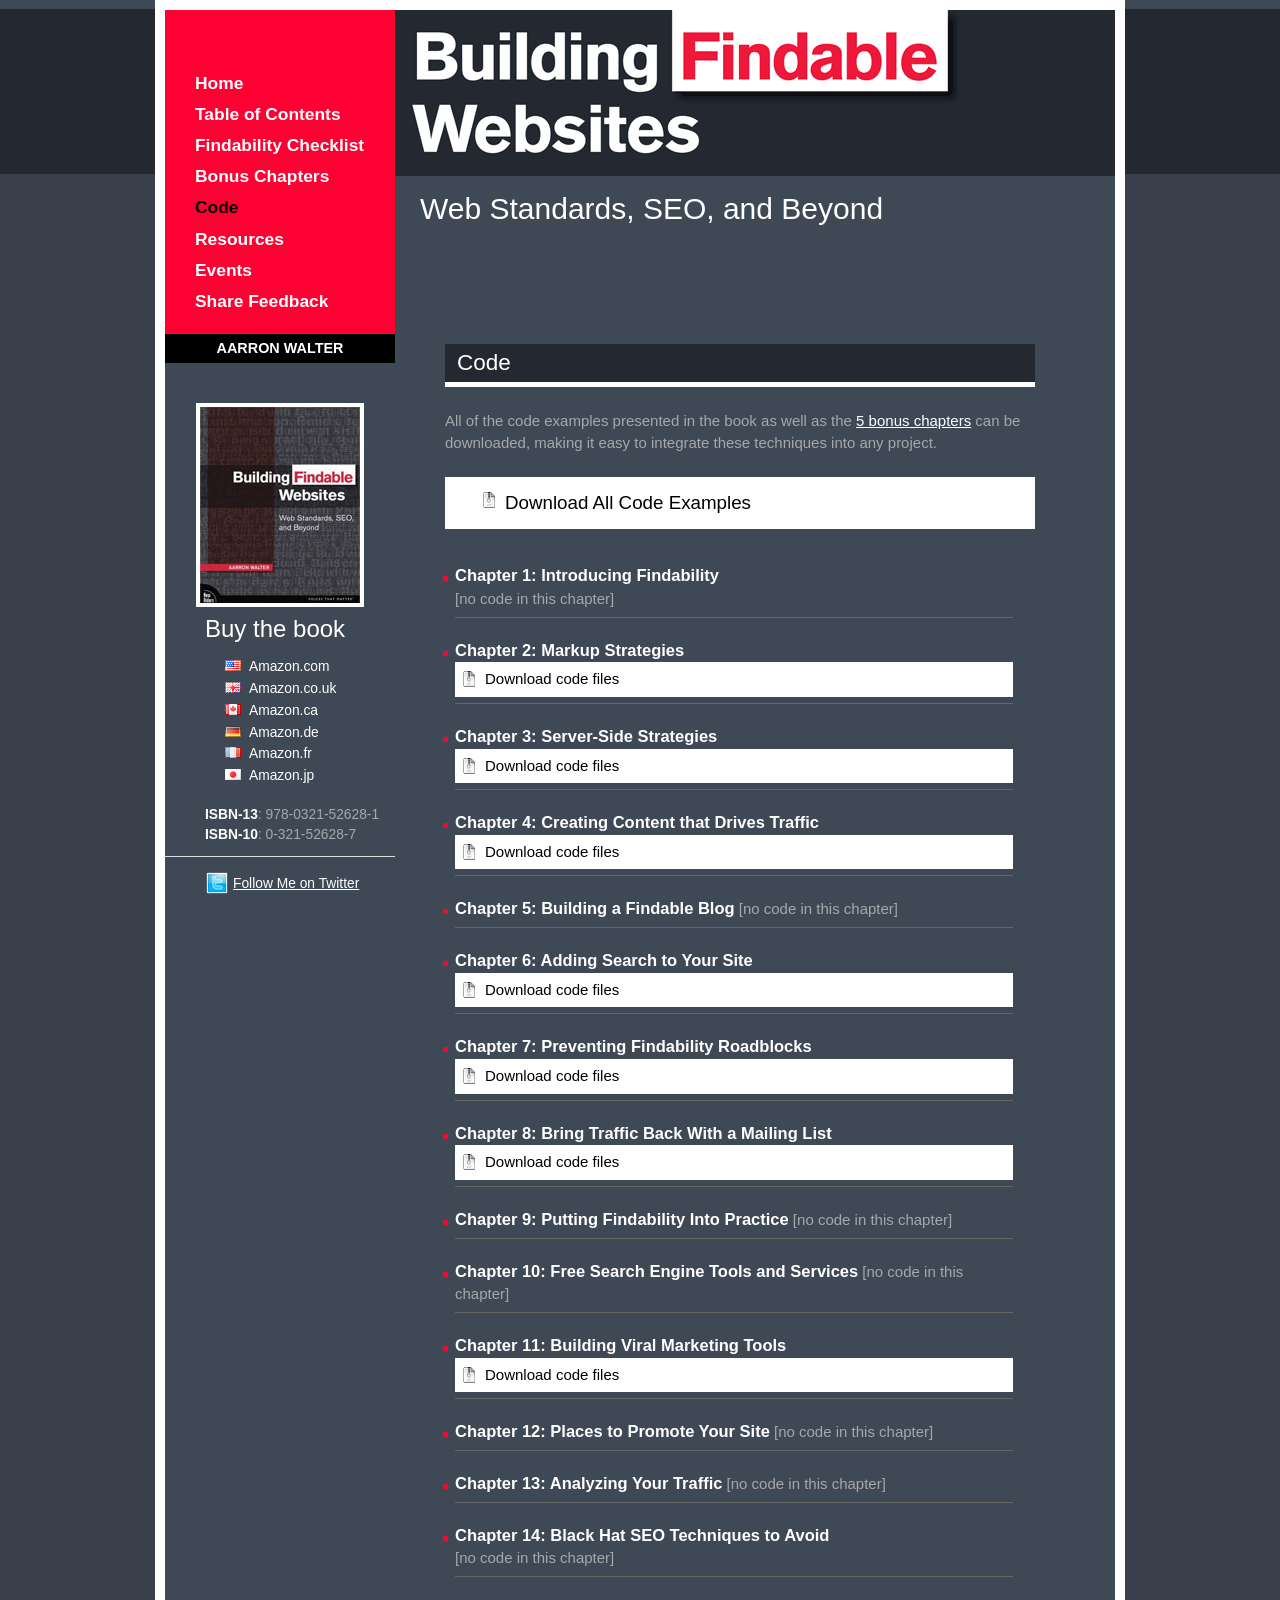
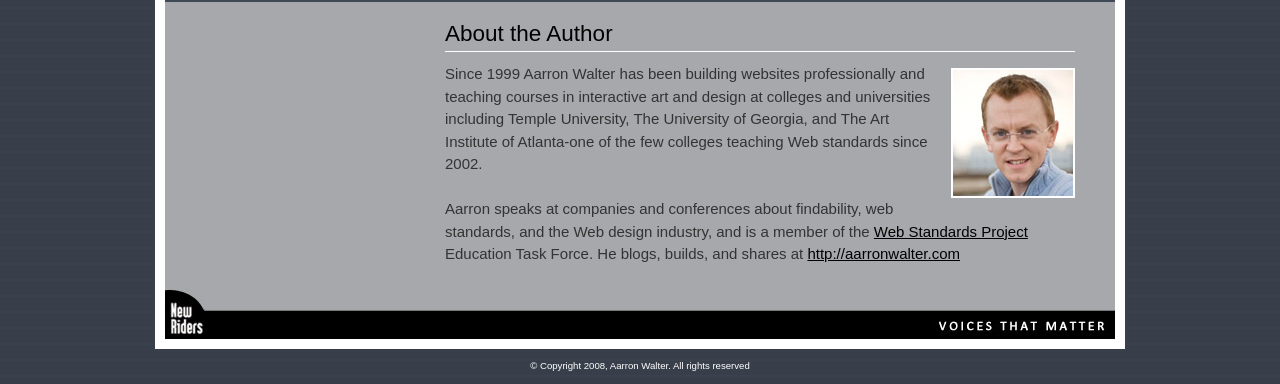
<file: code.html>
<!DOCTYPE html PUBLIC "-//W3C//DTD XHTML 1.0 Strict//EN" "http://www.w3.org/TR/xhtml1/DTD/xhtml1-strict.dtd">
<html xmlns="http://www.w3.org/1999/xhtml" xml:lang="en" lang="en">
	<head profile="http://gmpg.org/xfn/11">
		<title>Code | Building Findable Websites: Web Standards, SEO, and Beyond</title>
		<meta http-equiv="Content-Type" content="text/html; charset=iso-8859-1" />
		<meta http-equiv="Content-Language" content="en-us" />
		<meta name="description" content="The official website for the book Building Findable Websites: Web Standards, SEO, and Beyond by Aarron Walter, published by New Riders in 2008." />
		<meta name="copyright" content="Copyright (c) 2026 Aarron Walter. All Rights Reserved." />
		<meta name="author" content="Aarron Walter" />
		<meta http-equiv="imagetoolbar" content="false" />
		<meta name="MSSmartTagsPreventParsing" content="true" />
		
		<link rel="Shortcut Icon" href="/favicon.ico" type="image/x-icon" />
		<link rel="stylesheet" href="c/screen.css" type="text/css" media="screen, projection" />
		<link rel="stylesheet" href="c/building-findable-websites.css" type="text/css" media="screen, projection" />
		<link rel="stylesheet" href="c/print.css" type="text/css" media="print" />
	  	<!--[if IE]><link rel="stylesheet" href="c/lib/ie.css" type="text/css" media="screen, projection"><![endif]-->
	</head>

	<body id="code">
		<div class="container">  
			<div class="column span-24" id="header">
				<h1>Building Findable Websites: Web Standards, SEO, and Beyond</h1>
			</div><!-- /header -->
		
			
			<div class="column span-6" id="taskbar">
				<ul id="nav">
					<li><a href="index.php">Home</a></li>
					<li><a href="table-of-contents.php">Table of Contents</a></li>
					<li><a href="findability-checklist.php">Findability Checklist</a></li>
					<li><a href="bonus-chapters.php">Bonus Chapters</a></li>
					<li><a href="code.php" class="active">Code</a></li>
					<li><a href="resources.php">Resources</a></li>
					<li><a href="events.php">Events</a></li>
					<li><a href="feedback.php">Share Feedback</a></li>
				</ul>
				<a href="#about-author" title="Learn more about author Aarron Walter" id="author">Aarron Walter</a>
			
				<div id="amazon">
					<a href="http://www.amazon.com/exec/obidos/ASIN/0321526287/aarronwalterc-20/"><img src="i/building-findable-websites-cover.jpg" alt="Building Findable Websites Book Cover" class="cover" /></a>
					
					<h2>Buy the book</h2>

					<ul>
						<li><a href="http://www.amazon.com/exec/obidos/ASIN/0321526287/aarronwalterc-20/" rel="external"><img src="i/flags/usa.png" alt="USA" />Amazon.com</a></li>
						<li><a href="http://www.amazon.co.uk/exec/obidos/ASIN/0321526287/aarronwalterc-20/" rel="external"><img src="i/flags/uk.png" alt="UK" />Amazon.co.uk</a></li>
						<li><a href="http://www.amazon.ca/exec/obidos/ASIN/0321526287/aarronwalterc-20/" rel="external"><img src="i/flags/ca.png" alt="Canada" />Amazon.ca</a></li>
						<li><a href="http://www.amazon.de/exec/obidos/ASIN/0321526287/aarronwalterc-20/" rel="external"><img src="i/flags/de.png" alt="Deutschland" />Amazon.de</a></li>
						<li><a href="http://www.amazon.fr/exec/obidos/ASIN/0321526287/aarronwalterc-20/" rel="external"><img src="i/flags/fr.png" alt="France" />Amazon.fr</a></li>
						<li><a href="http://www.amazon.jp/exec/obidos/ASIN/0321526287/aarronwalterc-20/" rel="external"><img src="i/flags/jp.png" alt="Japan" />Amazon.jp</a></li>
					</ul>
			
					<p>
						<strong>ISBN-13</strong>: 978-0321-52628-1<br />
						<strong>ISBN-10</strong>: 0-321-52628-7
					</p>
					
					<hr />
					
					<p>
						<a href="http://twitter.com/aarron" title="Follow me on Twitter" class="twitter">Follow Me on Twitter</a><br />
						
					</p>
					
				</div>
			
			</div><!-- /taskbar -->

		
			<div class="column span-18 last" id="content">
				<div class="column span-17" id="subtitle">
					<h2>Web Standards, SEO, and Beyond</h2>
				</div>
				
				<div class="column span-15 prepend-1 append-1">
			  		<h3>Code</h3>
					<p>
						All of the code examples presented in the book as well as the <a href="bonus-chapters.php" title="download the bonus chapters">5 bonus chapters</a> can be downloaded, 
						making it easy to integrate these techniques into any project. 
					</p>
					
					<p class="all-chaps"><a href="d/code/bfw-code.zip" class="zip">Download All Code Examples</a></p>
					
					<ul>
						<li><strong>Chapter 1: Introducing Findability</strong> <br />[no code in this chapter]</li>
						<li><strong>Chapter 2: Markup Strategies</strong> <a href="d/code/bfw-2code.zip" class="zip">Download code files</a></li>
						<li><strong>Chapter 3: Server-Side Strategies</strong> <a href="d/code/bfw-3code.zip" class="zip">Download code files</a></li>
						<li><strong>Chapter 4: Creating Content that Drives Traffic</strong> <a href="d/code/bfw-4code.zip" class="zip">Download code files</a></li>
						<li><strong>Chapter 5: Building a Findable Blog</strong> [no code in this chapter]</li>
						<li><strong>Chapter 6: Adding Search to Your Site</strong> <a href="d/code/bfw-6code.zip" class="zip">Download code files</a></li>
						<li><strong>Chapter 7: Preventing Findability Roadblocks</strong> <a href="d/code/bfw-7code.zip" class="zip">Download code files</a></li>
						<li><strong>Chapter 8: Bring Traffic Back With a Mailing List</strong><a href="d/code/bfw-8code.zip" class="zip">Download code files</a></li>
						<li><strong>Chapter 9: Putting Findability Into Practice</strong> [no code in this chapter]</li>
						<li><strong>Chapter 10: Free Search Engine Tools and Services</strong> [no code in this chapter]</li>
						<li><strong>Chapter 11: Building Viral Marketing Tools</strong> <a href="d/code/bfw-11code.zip" class="zip">Download code files</a></li>
						<li><strong>Chapter 12: Places to Promote Your Site</strong> [no code in this chapter]</li>
						<li><strong>Chapter 13: Analyzing Your Traffic</strong> [no code in this chapter]</li>
						<li><strong>Chapter 14: Black Hat SEO Techniques to Avoid</strong> <br />[no code in this chapter]</li>
					</ul>
					
				</div>
	
			</div><!-- /content -->
			

			<!-- about author -->
			<div class="column span-16 prepend-7 append-1" id="about-author">
				<h3>About the Author<a name="about-author"></a></h3>
				<img src="i/aarron-walter.jpg" alt="Aarron Walter, author of Building Findable Websites" class="runright" />
				<p>
					Since 1999 Aarron Walter has been building websites professionally and teaching courses in interactive art and design at colleges
					and universities including Temple University, The University of Georgia, and The Art Institute of Atlanta&#45;one of the few colleges teaching Web
					standards since 2002.
				</p>
				<p>
					Aarron speaks at companies and conferences about findability, web standards, and
					the Web design industry, and is a member of the <a href="http://webstandards.org" rel="external" title="Visit the Web Standards Project website">Web Standards Project</a> Education Task Force.
					He blogs, builds, and shares at <a href="http://aarronwalter.com" title="visit Aarron Walter's website" rel="external">http://aarronwalter.com</a>
				</p>
			</div>


			<div class="column span-24" id="new-riders"></div>
	    
		</div><!-- /container -->
		
		<div id="copyright">&copy; Copyright 2008, Aarron Walter. All rights reserved</div>
	
		<script type="text/javascript" src="js/global.js"></script>
	</body>
</html>
</file>
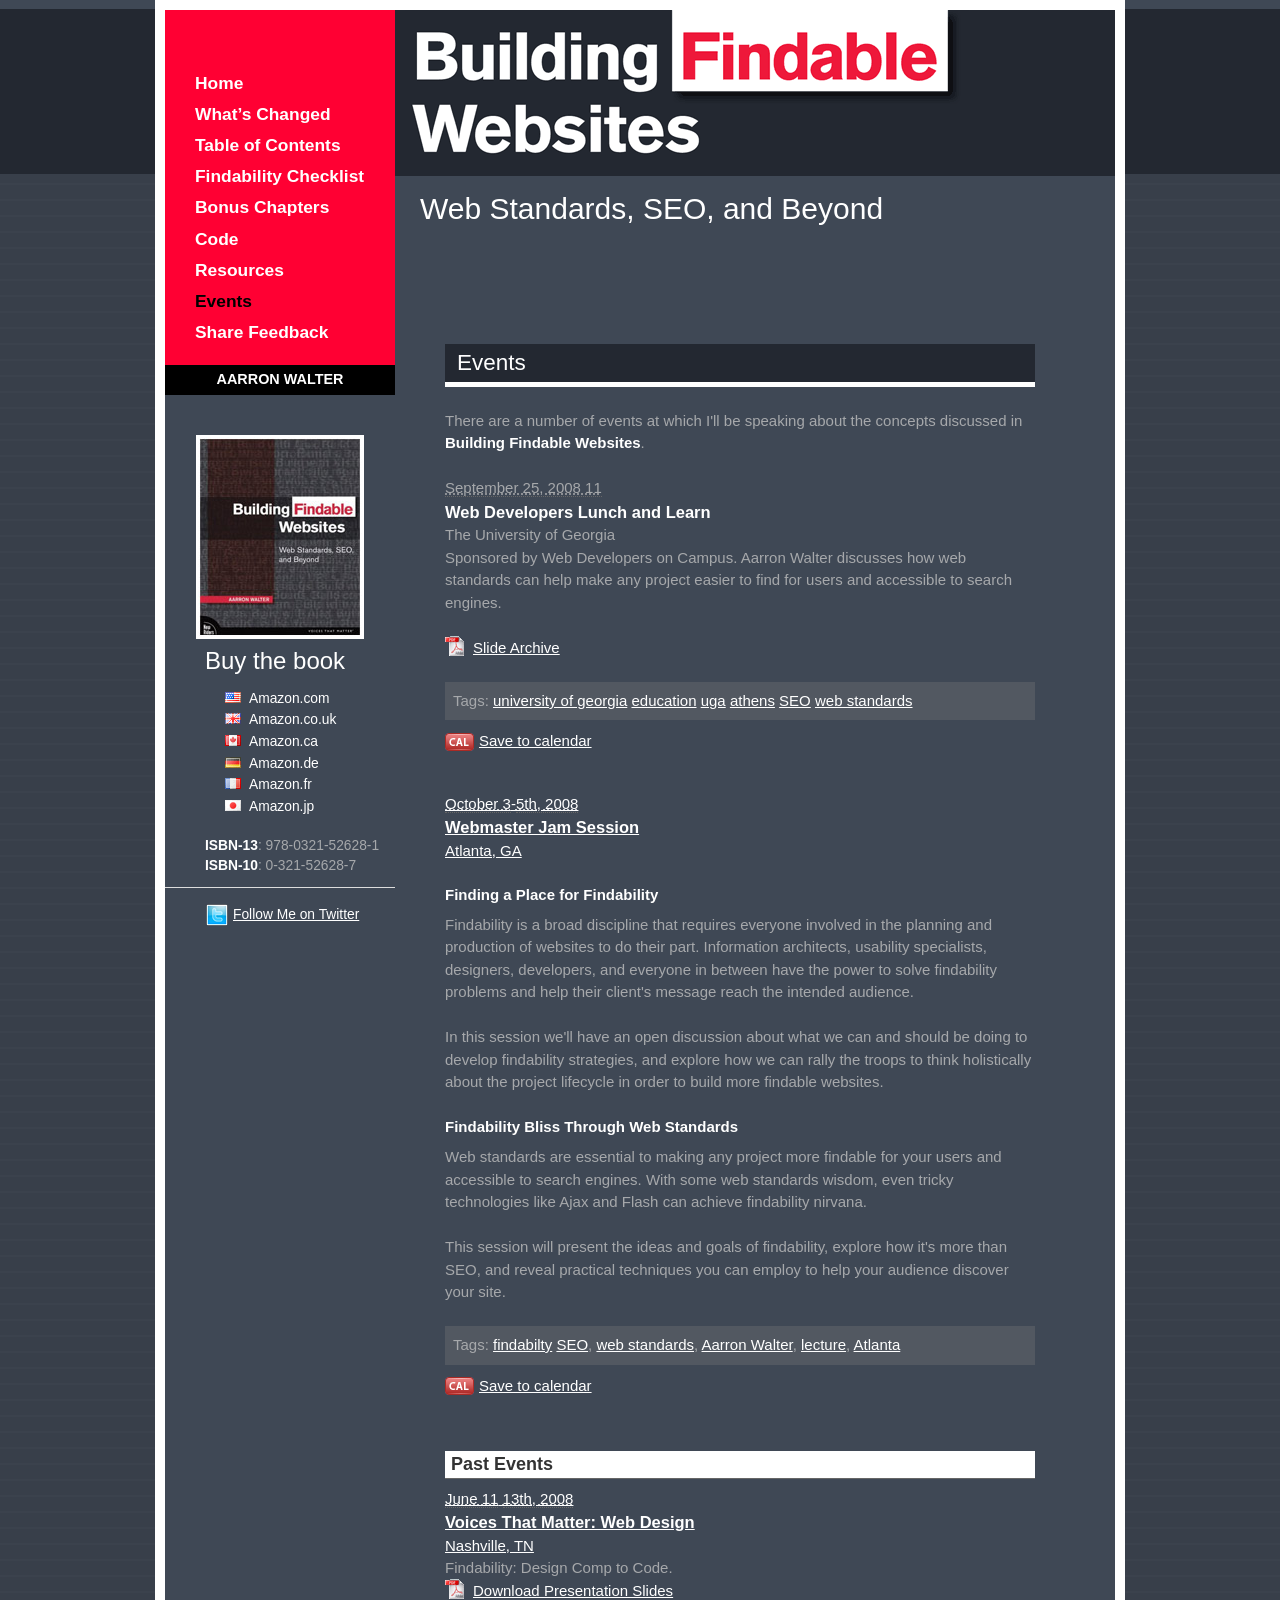
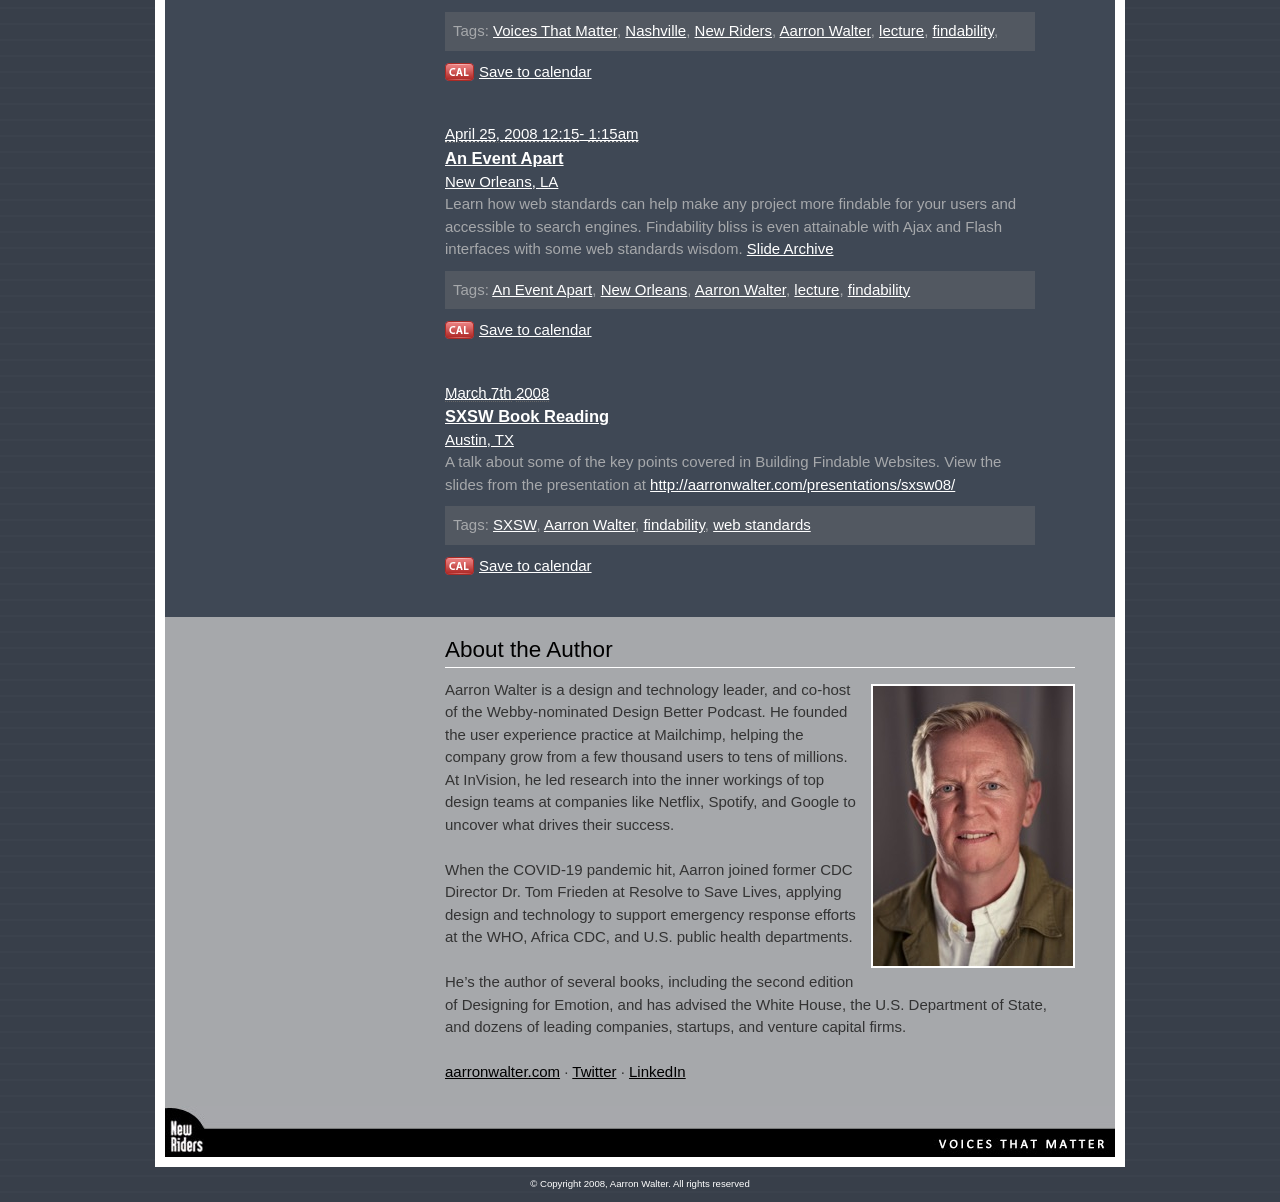
<file: events.html>
<!DOCTYPE html PUBLIC "-//W3C//DTD XHTML 1.0 Strict//EN" "http://www.w3.org/TR/xhtml1/DTD/xhtml1-strict.dtd">
<html xmlns="http://www.w3.org/1999/xhtml" xml:lang="en" lang="en">
	<head profile="http://gmpg.org/xfn/11">
		<title>Events | Building Findable Websites: Web Standards, SEO, and Beyond</title>
		<meta http-equiv="Content-Type" content="text/html; charset=iso-8859-1" />
		<meta http-equiv="Content-Language" content="en-us" />
		<meta name="description" content="The official website for the book Building Findable Websites: Web Standards, SEO, and Beyond by Aarron Walter, published by New Riders in 2008." />
		<meta name="copyright" content="Copyright (c) 2026 Aarron Walter. All Rights Reserved." />
		<meta name="author" content="Aarron Walter" />
		<meta http-equiv="imagetoolbar" content="false" />
		<meta name="MSSmartTagsPreventParsing" content="true" />
		
		<link rel="Shortcut Icon" href="/favicon.ico" type="image/x-icon" />
		<link rel="stylesheet" href="c/screen.css" type="text/css" media="screen, projection" />
		<link rel="stylesheet" href="c/building-findable-websites.css" type="text/css" media="screen, projection" />
		<link rel="stylesheet" href="c/print.css" type="text/css" media="print" />
	  	<!--[if IE]><link rel="stylesheet" href="c/lib/ie.css" type="text/css" media="screen, projection"><![endif]-->
	</head>

	<body id="events">
		<div class="container">  
			<div class="column span-24" id="header">
				<h1>Building Findable Websites: Web Standards, SEO, and Beyond</h1>
			</div><!-- /header -->
		
			
			<div class="column span-6" id="taskbar">
				<ul id="nav">
					<li><a href="index.php">Home</a></li>
					<li><a href="whats-changed.php">What&#8217;s Changed</a></li>
					<li><a href="table-of-contents.php">Table of Contents</a></li>
					<li><a href="findability-checklist.php">Findability Checklist</a></li>
					<li><a href="bonus-chapters.php">Bonus Chapters</a></li>
					<li><a href="code.php">Code</a></li>
					<li><a href="resources.php">Resources</a></li>
					<li><a href="events.php" class="active">Events</a></li>
					<li><a href="feedback.php">Share Feedback</a></li>
				</ul>
				<a href="#about-author" title="Learn more about author Aarron Walter" id="author">Aarron Walter</a>
			
				<div id="amazon">
					<a href="http://www.amazon.com/exec/obidos/ASIN/0321526287/aarronwalterc-20/"><img src="i/building-findable-websites-cover.jpg" alt="Building Findable Websites Book Cover" class="cover" /></a>
					
					<h2>Buy the book</h2>

					<ul>
						<li><a href="http://www.amazon.com/exec/obidos/ASIN/0321526287/aarronwalterc-20/" rel="external"><img src="i/flags/usa.png" alt="USA" />Amazon.com</a></li>
						<li><a href="http://www.amazon.co.uk/exec/obidos/ASIN/0321526287/aarronwalterc-20/" rel="external"><img src="i/flags/uk.png" alt="UK" />Amazon.co.uk</a></li>
						<li><a href="http://www.amazon.ca/exec/obidos/ASIN/0321526287/aarronwalterc-20/" rel="external"><img src="i/flags/ca.png" alt="Canada" />Amazon.ca</a></li>
						<li><a href="http://www.amazon.de/exec/obidos/ASIN/0321526287/aarronwalterc-20/" rel="external"><img src="i/flags/de.png" alt="Deutschland" />Amazon.de</a></li>
						<li><a href="http://www.amazon.fr/exec/obidos/ASIN/0321526287/aarronwalterc-20/" rel="external"><img src="i/flags/fr.png" alt="France" />Amazon.fr</a></li>
						<li><a href="http://www.amazon.jp/exec/obidos/ASIN/0321526287/aarronwalterc-20/" rel="external"><img src="i/flags/jp.png" alt="Japan" />Amazon.jp</a></li>
					</ul>
			
					<p>
						<strong>ISBN-13</strong>: 978-0321-52628-1<br />
						<strong>ISBN-10</strong>: 0-321-52628-7
					</p>
					
					<hr />
					
					<p>
						<a href="http://twitter.com/aarron" title="Follow me on Twitter" class="twitter">Follow Me on Twitter</a><br />
						
					</p>
					
				</div>
			
			</div><!-- /taskbar -->

		
			<div class="column span-18 last" id="content">
				<div class="column span-17" id="subtitle">
					<h2>Web Standards, SEO, and Beyond</h2>
				</div>
				
				<div class="column span-15 prepend-1 append-1">
			  		<h3>Events</h3>
			  		<p>
						There are a number of events at which I'll be speaking about the concepts discussed in <strong>Building Findable Websites</strong>. 
					</p>
					
					<div class="vevent" id="hcalendar-Web-Developers-Lunch-and-Learn">
						<abbr class="dtstart" title="2008-09-25T11:00-04:0000">September 25, 2008  11</abbr>
						<span class="summary">Web Developers Lunch and Learn</span> 
						<span class="location">The University of Georgia</span>
						
						<div class="description">
							<p>Sponsored by Web Developers on Campus. Aarron Walter discusses how web standards can help make any project 
							easier to find for users and accessible to search engines.</p>
							<p><a href="http://buildingfindablewebsites.com/d/findability-web-standards.pdf" class="pdf" title="Findability Bliss Through Web Standards" rel="external">Slide Archive</a></p>
						</div>
						
						<div class="tags">Tags: 
							<a rel="tag" href="http://eventful.com/events/tags/university%20of%20georgia">university of georgia</a>
							<a rel="tag" href="http://eventful.com/events/tags/education"> education</a>
							<a rel="tag" href="http://eventful.com/events/tags/uga"> uga</a>
							<a rel="tag" href="http://eventful.com/events/tags/athens"> athens</a>
							<a rel="tag" href="http://eventful.com/events/tags/SEO"> SEO</a>
							<a rel="tag" href="http://eventful.com/events/tags/web%20standards"> web standards</a>
						</div>
						
						<a href="http://technorati.com/events/http://buildingfindablewebsites.com/events.php#hcalendar-Web-Developers-Lunch-and-Learn" title="Save this event to your calendar" class="cal-icon event-cal">Save to calendar</a>
						
					</div>
					
					<div class="vevent" id="hcalendar-Webmaster-Jam-Session">
						<a class="url" href="http://2008.webjamsession.com/"><abbr class="dtstart" title="2008-10-03">October 3</abbr>&#45;<abbr class="dtend" title="2008-10-05">5th, 2008</abbr> 
							<span class="summary">Webmaster Jam Session</span>
							<span class="location">Atlanta, GA</span></a>
							<div class="description">
								<h5>Finding a Place for Findability</h5>
								<p>Findability is a broad discipline that requires everyone involved in the planning and production of websites to do their part. 
								Information architects, usability specialists, designers, developers, and everyone in between have the power to solve findability 
								problems and help their client's message reach the intended audience. </p>

								<p>In this session we'll have an open discussion about what we can and should be doing to develop findability strategies, and 
								explore how we can rally the troops to think holistically about the project lifecycle in order to build more findable websites.</p>

								<h5>Findability Bliss Through Web Standards</h5>
								<p>Web standards are essential to making any project more findable for your users and accessible to search engines. With some web standards 
								wisdom, even tricky technologies like Ajax and Flash can achieve findability nirvana. </p>

								<p>This session will present the ideas and goals of findability, explore how it's more than SEO, and reveal practical techniques you can employ 
								to help your audience discover your site.</p>
							</div>
							
							<div class="tags">Tags: <a rel="tag" href="http://eventful.com/events/tags/findabilty">findabilty</a>
								<a rel="tag" href="http://eventful.com/events/tags/SEO">SEO</a>,
								<a rel="tag" href="http://eventful.com/events/tags/web%20standards">web standards</a>,
								<a href="http://eventful.com/events/tags/Aarron%20Walter">Aarron Walter</a>,
								<a href="http://eventful.com/events/tags/lecture">lecture</a>,
								<a href="http://eventful.com/events/tags/atlanta">Atlanta</a>
							</div>
							
							<a href="http://technorati.com/events/http://buildingfindablewebsites.com/events.php" title="Save this event to your calendar" class="cal-icon event-cal">Save to calendar</a>

						</div>
					
					
					<h4>Past Events</h4>
					
					<div class="vevent" id="hcalendar-Voices-That-Matter:-Web-Design">
						<a class="url" href="http://www.voicesthatmatter.com/"><abbr class="dtstart" title="20080611">June 11</abbr>
							<abbr class="dtend" title="20080614">13th, 2008</abbr><span class="summary">Voices That Matter: Web Design</span>
							<span class="location">Nashville, TN</span></a>
							<div class="description">Findability: Design Comp to Code. 
								<br /><a href="d/design-comp-code.pdf" title="Findability: Design Comp to Code | Voices That Matter: Web Design 2008" class="pdf">Download Presentation Slides</a> 
							</div>
							<div class="tags">Tags: 
								<a href="http://eventful.com/events/tags/Voices%20That%20Matter">Voices That Matter</a>,
								<a href="http://eventful.com/events/tags/Nashville">Nashville</a>,
								<a href="http://eventful.com/events/tags/New%20Riders">New Riders</a>,
								<a href="http://eventful.com/events/tags/Aarron%20Walter">Aarron Walter</a>,
								<a href="http://eventful.com/events/tags/lecture">lecture</a>,
								<a href="http://eventful.com/events/tags/findability"> findability</a>,
							</div>
							
							<a href="http://technorati.com/events/http://buildingfindablewebsites.com/events.php" title="Save this event to your calendar" class="cal-icon event-cal">Save to calendar</a>
					</div>
					
					<div class="vevent" id="hcalendar-An-Event-Apart">
						<a class="url" href="http://aneventapart.com/events/2008/neworleans/"><abbr class="dtstart" title="20080425T1215-0600">April 25, 2008  12:15</abbr>&#45;
							<abbr class="dtend" title="20080425T115-0600">1:15am</abbr> 
							<span class="summary">An Event Apart</span> 
							<span class="location">New Orleans, LA</span></a>
							<div class="description">Learn how web standards can help make any project more findable for your users and accessible to search engines. 
								Findability bliss is even attainable with Ajax and Flash interfaces with some web standards wisdom. <a href="http://buildingfindablewebsites.com/an-event-apart/" title="Findability Bliss Through Web Standards | An Event Apart New Orleans April 2008" rel="external">Slide Archive</a>
							</div>

							<div class="tags">Tags: 
								<a href="http://eventful.com/events/tags/An%20Event%20Apart">An Event Apart</a>,
								<a href="http://eventful.com/events/tags/New%20Orleans">New Orleans</a>,
								<a href="http://eventful.com/events/tags/Aarron%20Walter">Aarron Walter</a>,
								<a href="http://eventful.com/events/tags/lecture">lecture</a>,
								<a href="http://eventful.com/events/tags/findability">findability</a>
							</div>
						
							<a href="http://technorati.com/events/http://buildingfindablewebsites.com/events.php" title="Save this event to your calendar" class="cal-icon event-cal">Save to calendar</a>
					</div>
					
					<div class="vevent" id="hcalendar-SXSW-Book-Reading">
						<a class="url" href="http://sxsw.com/interactive"><abbr class="dtstart" title="20080307">March 7th</abbr>
						<abbr class="dtend" title="20080308">2008</abbr><span class="summary">SXSW Book Reading</span>
						<span class="location">Austin, TX</span></a>
						<div class="description">
							A talk about some of the key points covered in Building Findable Websites. View the slides from the presentation at
							<a href="http://aarronwalter.com/presentations/sxsw08/" title="Building Findable Websites: Web Standards, SEO, and Beyond | Book Reading | SXSW 2008">http://aarronwalter.com/presentations/sxsw08/</a> 
						</div>

						<div class="tags">Tags: <a href="http://eventful.com/events/tags/SXSW">SXSW</a>,
							<a href="http://eventful.com/events/tags/Aarron%20Walter" rel="external">Aarron Walter</a>,
							<a href="http://eventful.com/events/tags/findability" rel="external">findability</a>,
							<a href="http://eventful.com/events/tags/web%20standards" rel="external">web standards</a>
						</div>
						
						<a href="http://technorati.com/events/http://buildingfindablewebsites.com/events.php" title="Save this event to your calendar" class="cal-icon event-cal">Save to calendar</a>
					</div>
					
					
				</div>
					
			</div><!-- /content -->
			

			<!-- about author -->
			<div class="column span-16 prepend-7 append-1" id="about-author">
				<h3>About the Author<a name="about-author"></a></h3>
				<img src="i/aarron-walter-2026.jpg" alt="Aarron Walter" class="runright" />
				<p>
					Aarron Walter is a design and technology leader, and co-host of the Webby-nominated Design Better Podcast.
					He founded the user experience practice at Mailchimp, helping the company grow from a few thousand users to
					tens of millions. At InVision, he led research into the inner workings of top design teams at companies like
					Netflix, Spotify, and Google to uncover what drives their success.
				</p>
				<p>
					When the COVID-19 pandemic hit, Aarron joined former CDC Director Dr. Tom Frieden at Resolve to Save Lives,
					applying design and technology to support emergency response efforts at the WHO, Africa CDC, and U.S. public
					health departments.
				</p>
				<p>
					He&#8217;s the author of several books, including the second edition of Designing for Emotion, and has advised
					the White House, the U.S. Department of State, and dozens of leading companies, startups, and venture capital firms.
				</p>
				<p>
					<a href="http://aarronwalter.com" rel="external">aarronwalter.com</a> &middot;
					<a href="https://twitter.com/aarron" rel="external">Twitter</a> &middot;
					<a href="https://www.linkedin.com/in/aarron/" rel="external">LinkedIn</a>
				</p>
			</div>


			<div class="column span-24" id="new-riders"></div>
	    
		</div><!-- /container -->
		
		<div id="copyright">&copy; Copyright 2008, Aarron Walter. All rights reserved</div>
	
		<script type="text/javascript" src="js/global.js"></script>
	</body>
</html>
</file>
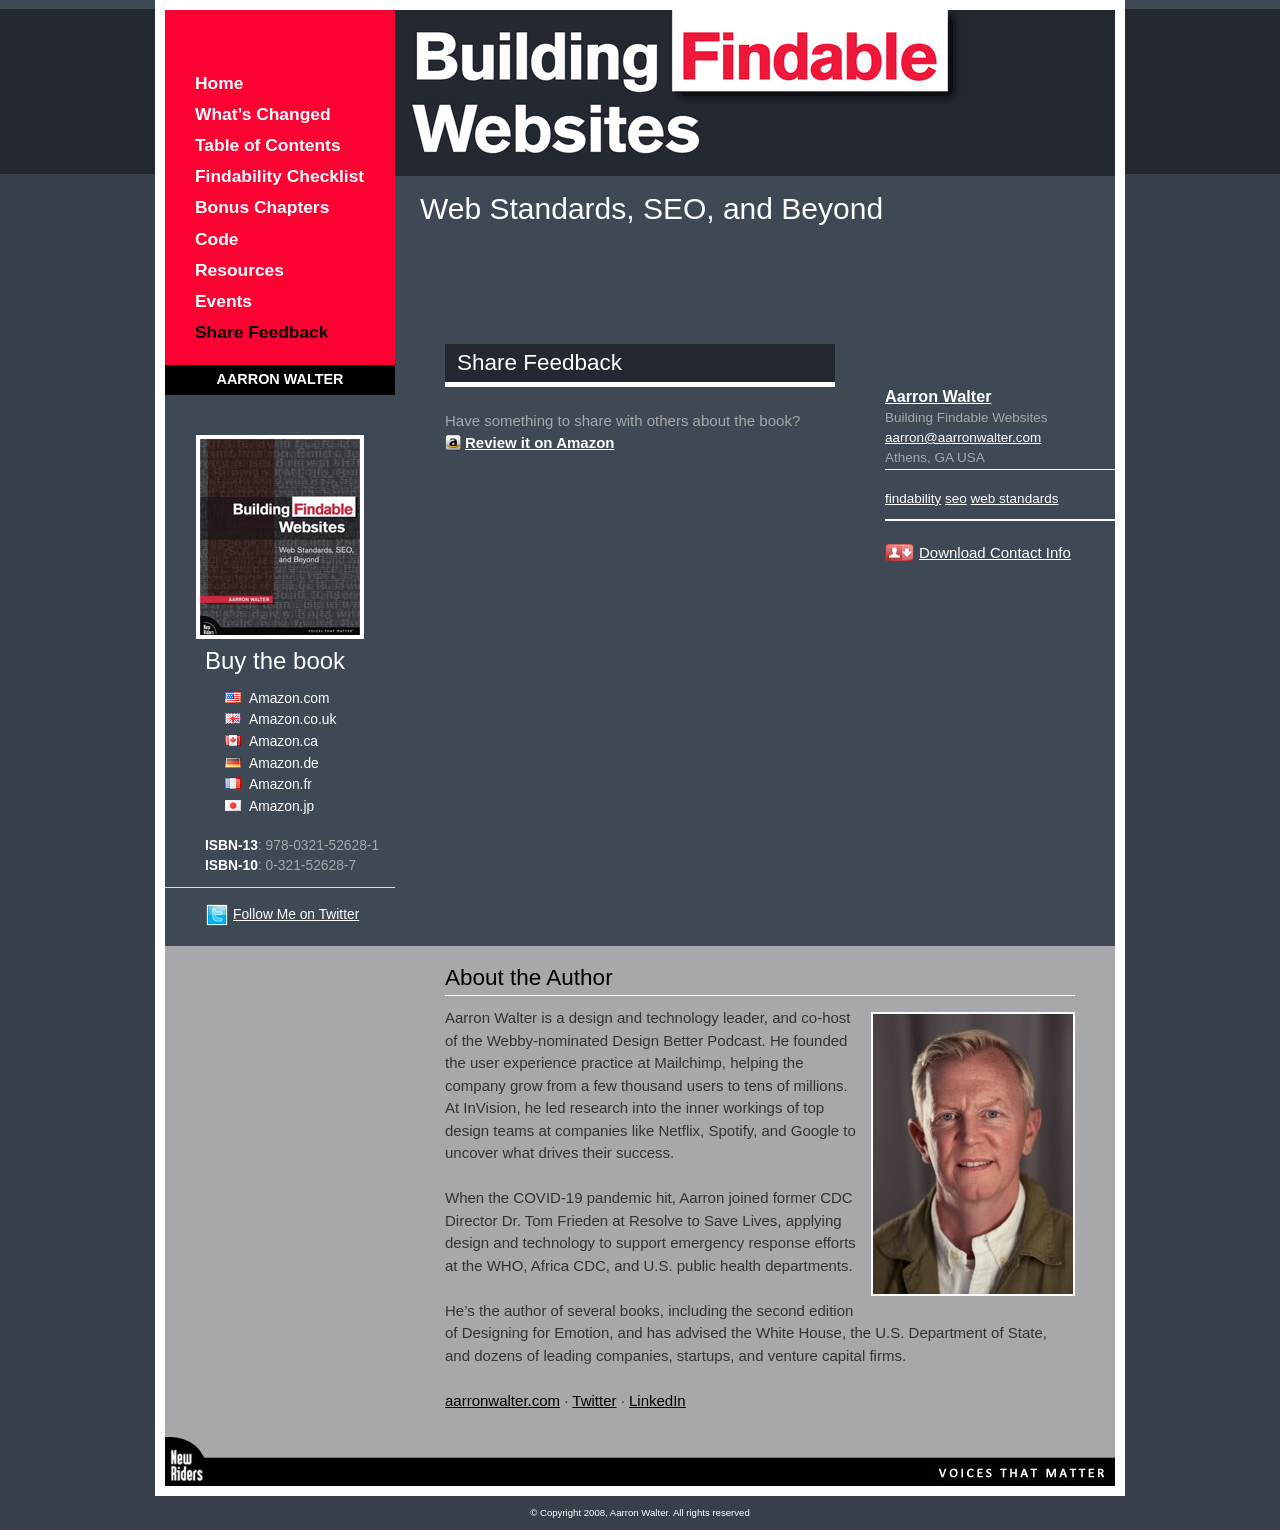
<file: feedback.html>
<!DOCTYPE html PUBLIC "-//W3C//DTD XHTML 1.0 Strict//EN" "http://www.w3.org/TR/xhtml1/DTD/xhtml1-strict.dtd">
<html xmlns="http://www.w3.org/1999/xhtml" xml:lang="en" lang="en">
	<head profile="http://gmpg.org/xfn/11">
		<title>Feedback | Building Findable Websites: Web Standards, SEO, and Beyond</title>
		<meta http-equiv="Content-Type" content="text/html; charset=iso-8859-1" />
		<meta http-equiv="Content-Language" content="en-us" />
		<meta name="description" content="The official website for the book Building Findable Websites: Web Standards, SEO, and Beyond by Aarron Walter, published by New Riders in 2008." />
		<meta name="copyright" content="Copyright (c) 2026 Aarron Walter. All Rights Reserved." />
		<meta name="author" content="Aarron Walter" />
		<meta http-equiv="imagetoolbar" content="false" />
		<meta name="MSSmartTagsPreventParsing" content="true" />
		
		<link rel="Shortcut Icon" href="/favicon.ico" type="image/x-icon" />
		<link rel="stylesheet" href="c/screen.css" type="text/css" media="screen, projection" />
		<link rel="stylesheet" href="c/building-findable-websites.css" type="text/css" media="screen, projection" />
		<link rel="stylesheet" href="c/print.css" type="text/css" media="print" />
	  	<!--[if IE]><link rel="stylesheet" href="c/lib/ie.css" type="text/css" media="screen, projection"><![endif]-->
	</head>

	<body id="feedback">
		<div class="container">  
			<div class="column span-24" id="header">
				<h1>Building Findable Websites: Web Standards, SEO, and Beyond</h1>
			</div><!-- /header -->
		
			
			<div class="column span-6" id="taskbar">
				<ul id="nav">
					<li><a href="index.php">Home</a></li>
					<li><a href="whats-changed.php">What&#8217;s Changed</a></li>
					<li><a href="table-of-contents.php">Table of Contents</a></li>
					<li><a href="findability-checklist.php">Findability Checklist</a></li>
					<li><a href="bonus-chapters.php">Bonus Chapters</a></li>
					<li><a href="code.php">Code</a></li>
					<li><a href="resources.php">Resources</a></li>
					<li><a href="events.php">Events</a></li>
					<li><a href="feedback.php" class="active">Share Feedback</a></li>
				</ul>
				<a href="#about-author" title="Learn more about author Aarron Walter" id="author">Aarron Walter</a>
			
				<div id="amazon">
					<a href="http://www.amazon.com/exec/obidos/ASIN/0321526287/aarronwalterc-20/"><img src="i/building-findable-websites-cover.jpg" alt="Building Findable Websites Book Cover" class="cover" /></a>
					
					<h2>Buy the book</h2>
					<ul>
						<li><a href="http://www.amazon.com/exec/obidos/ASIN/0321526287/aarronwalterc-20/" rel="external"><img src="i/flags/usa.png" alt="USA" />Amazon.com</a></li>
						<li><a href="http://www.amazon.co.uk/exec/obidos/ASIN/0321526287/aarronwalterc-20/" rel="external"><img src="i/flags/uk.png" alt="UK" />Amazon.co.uk</a></li>
						<li><a href="http://www.amazon.ca/exec/obidos/ASIN/0321526287/aarronwalterc-20/" rel="external"><img src="i/flags/ca.png" alt="Canada" />Amazon.ca</a></li>
						<li><a href="http://www.amazon.de/exec/obidos/ASIN/0321526287/aarronwalterc-20/" rel="external"><img src="i/flags/de.png" alt="Deutschland" />Amazon.de</a></li>
						<li><a href="http://www.amazon.fr/exec/obidos/ASIN/0321526287/aarronwalterc-20/" rel="external"><img src="i/flags/fr.png" alt="France" />Amazon.fr</a></li>
						<li><a href="http://www.amazon.jp/exec/obidos/ASIN/0321526287/aarronwalterc-20/" rel="external"><img src="i/flags/jp.png" alt="Japan" />Amazon.jp</a></li>
					</ul>
			
					<p>
						<strong>ISBN-13</strong>: 978-0321-52628-1<br />
						<strong>ISBN-10</strong>: 0-321-52628-7
					</p>
					
					<hr />
					
					<p>
						<a href="http://twitter.com/aarron" title="Follow me on Twitter" class="twitter">Follow Me on Twitter</a><br />
						
					</p>
					
				</div>
			
			</div><!-- /taskbar -->

		
			<div class="column span-18 last" id="content">
				<div class="column span-17" id="subtitle">
					<h2>Web Standards, SEO, and Beyond</h2>
				</div>
				
				<div class="column span-10 prepend-1 append-1">
			  		<h3>Share Feedback</h3>
			
					<p>Have something to share with others about the book? <strong><a href="http://www.amazon.com/review/product/0321526287/ref=dp_top_cm_cr_acr_txt?%5Fencoding=UTF8&showViewpoints=1" rel="external" title="Review Building Findable Websites: Web Standards SEO and Beyond on Amazon.com" class="amazon">Review it on Amazon</a></strong></p>
			  		
					
				</div>
				
				<!-- advocacy -->
				<div class="column span-6 last" id="advocacy">
					
					<div id="hcard-Aarron-Walter" class="vcard">
					 <img src="i/aarron-walter.jpg" alt="photo of Aarron Walter" class="photo hide" />
					 <a class="url fn" href="http://buildingfindablewebsites.com">Aarron Walter</a>
					 <div class="org">Building Findable Websites</div>
					 <a class="email" data-e="YWFycm9uQGFhcnJvbndhbHRlci5jb20=" href="http://aarronwalter.com" rel="external">aarron <span>at</span> aarronwalter <span>dot</span> com</a>
					 <div class="adr">
					  <span class="locality">Athens</span>, <span class="region">GA</span>
					  <span class="country-name">USA</span>
					 </div>
					<hr class="space" />
					<div class="tags"><a href="http://kitchen.technorati.com/contacts/tag/findability">findability</a> <a href="http://kitchen.technorati.com/contacts/tag/seo">seo</a> <a href="http://kitchen.technorati.com/contacts/tag/web standards">web standards</a> </div>
					</div>
					<hr class="space" />
					<p><a href="http://technorati.com/contacts/http://buildingfindablewebsites.com/feedback.php" title="Download author's contact information" class="vcard-icon">Download Contact Info</a></p>
				</div>	
			</div><!-- /content -->
			

			<!-- about author -->
			<div class="column span-16 prepend-7 append-1" id="about-author">
				<h3>About the Author<a name="about-author"></a></h3>
				<img src="i/aarron-walter-2026.jpg" alt="Aarron Walter" class="runright" />
				<p>
					Aarron Walter is a design and technology leader, and co-host of the Webby-nominated Design Better Podcast.
					He founded the user experience practice at Mailchimp, helping the company grow from a few thousand users to
					tens of millions. At InVision, he led research into the inner workings of top design teams at companies like
					Netflix, Spotify, and Google to uncover what drives their success.
				</p>
				<p>
					When the COVID-19 pandemic hit, Aarron joined former CDC Director Dr. Tom Frieden at Resolve to Save Lives,
					applying design and technology to support emergency response efforts at the WHO, Africa CDC, and U.S. public
					health departments.
				</p>
				<p>
					He&#8217;s the author of several books, including the second edition of Designing for Emotion, and has advised
					the White House, the U.S. Department of State, and dozens of leading companies, startups, and venture capital firms.
				</p>
				<p>
					<a href="http://aarronwalter.com" rel="external">aarronwalter.com</a> &middot;
					<a href="https://twitter.com/aarron" rel="external">Twitter</a> &middot;
					<a href="https://www.linkedin.com/in/aarron/" rel="external">LinkedIn</a>
				</p>
			</div>


			<div class="column span-24" id="new-riders"></div>
	    
		</div><!-- /container -->
		
		<div id="copyright">&copy; Copyright 2008, Aarron Walter. All rights reserved</div>
	
		<script type="text/javascript" src="js/global.js"></script>
	</body>
</html>
</file>
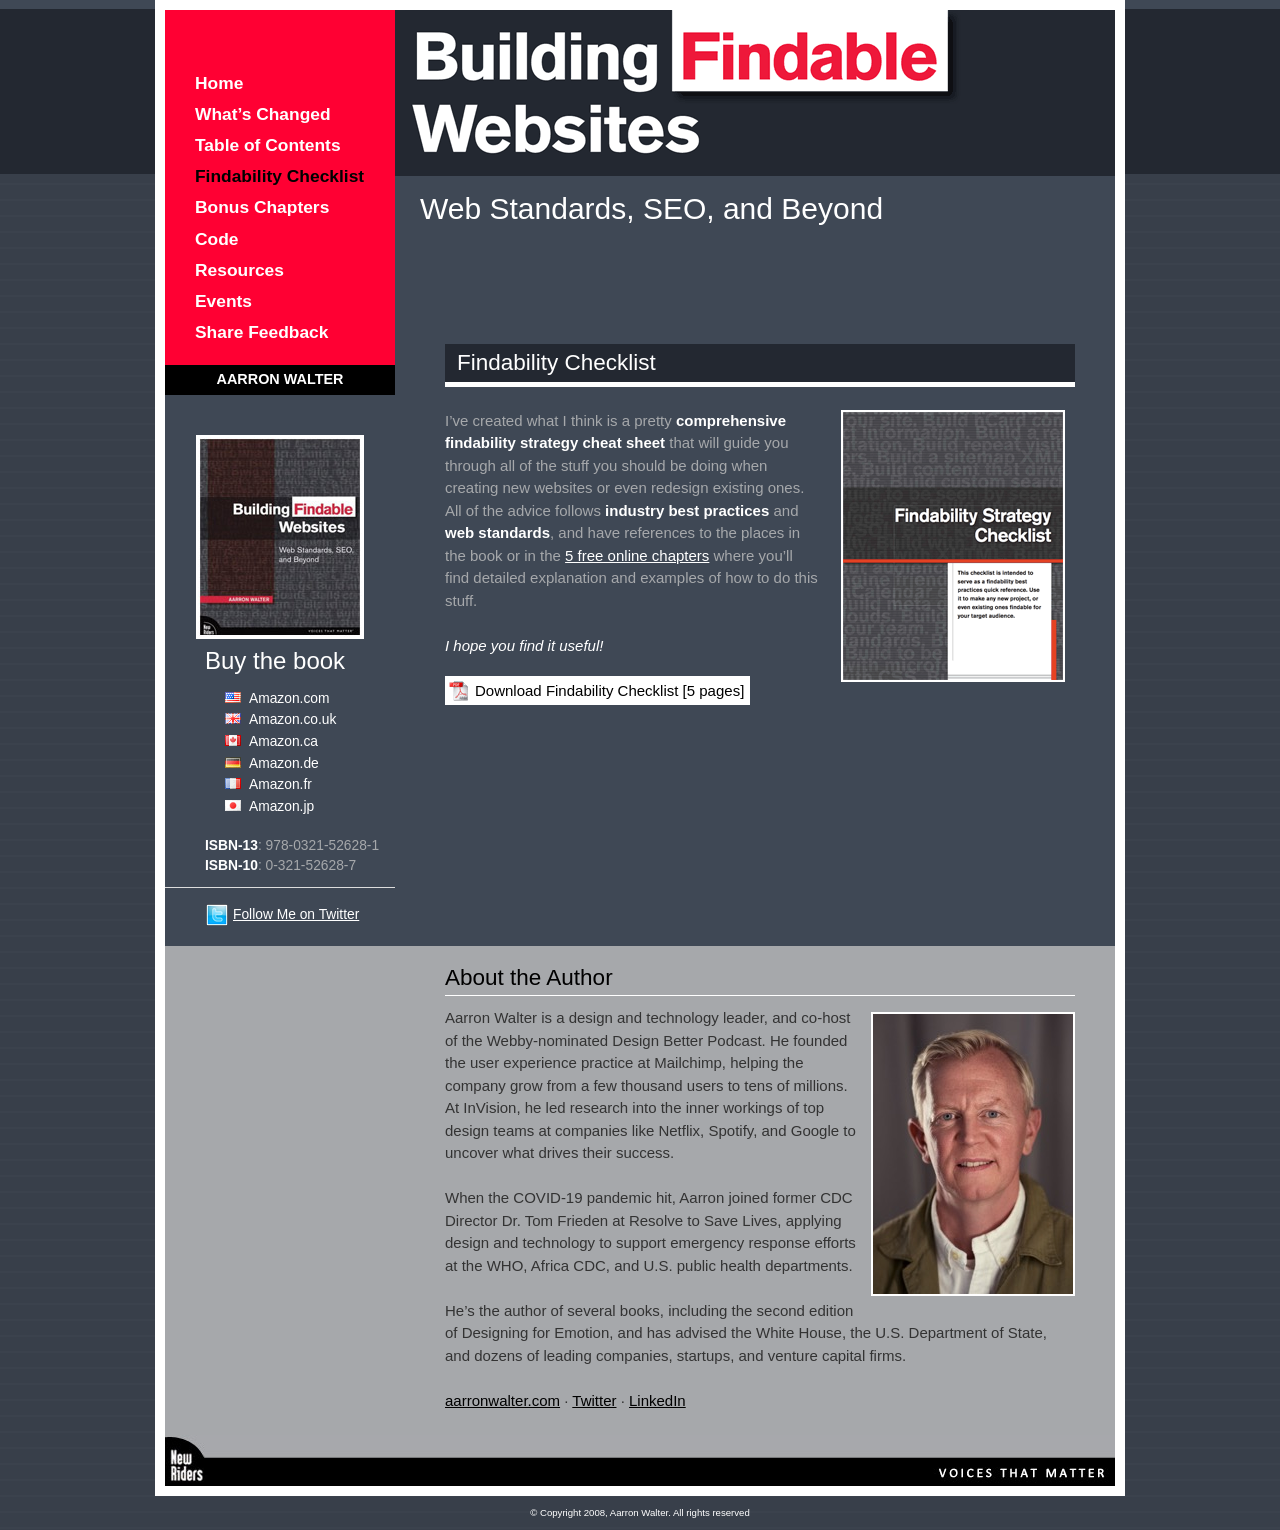
<file: findability-checklist.html>
<!DOCTYPE html PUBLIC "-//W3C//DTD XHTML 1.0 Strict//EN" "http://www.w3.org/TR/xhtml1/DTD/xhtml1-strict.dtd">
<html xmlns="http://www.w3.org/1999/xhtml" xml:lang="en" lang="en">
	<head profile="http://gmpg.org/xfn/11">
		<title>Findability Checklist | Building Findable Websites: Web Standards, SEO, and Beyond</title>
		<meta http-equiv="Content-Type" content="text/html; charset=iso-8859-1" />
		<meta http-equiv="Content-Language" content="en-us" />
		<meta name="description" content="The official website for the book Building Findable Websites: Web Standards, SEO, and Beyond by Aarron Walter, published by New Riders in 2008." />
		<meta name="copyright" content="Copyright (c) 2026 Aarron Walter. All Rights Reserved." />
		<meta name="author" content="Aarron Walter" />
		<meta http-equiv="imagetoolbar" content="false" />
		<meta name="MSSmartTagsPreventParsing" content="true" />
		
		<link rel="Shortcut Icon" href="/favicon.ico" type="image/x-icon" />
		<link rel="stylesheet" href="c/screen.css" type="text/css" media="screen, projection" />
		<link rel="stylesheet" href="c/building-findable-websites.css" type="text/css" media="screen, projection" />
		<link rel="stylesheet" href="c/print.css" type="text/css" media="print" />
	  	<!--[if IE]><link rel="stylesheet" href="c/lib/ie.css" type="text/css" media="screen, projection"><![endif]-->
	</head>

	<body id="bonus-chapters">
		<div class="container">  
			<div class="column span-24" id="header">
				<h1>Building Findable Websites: Web Standards, SEO, and Beyond</h1>
			</div><!-- /header -->
		
			
			<div class="column span-6" id="taskbar">
				<ul id="nav">
					<li><a href="index.php">Home</a></li>
					<li><a href="whats-changed.php">What&#8217;s Changed</a></li>
					<li><a href="table-of-contents.php">Table of Contents</a></li>
					<li><a href="findability-checklist.php" class="active">Findability Checklist</a></li>
					<li><a href="bonus-chapters.php">Bonus Chapters</a></li>
					<li><a href="code.php">Code</a></li>
					<li><a href="resources.php">Resources</a></li>
					<li><a href="events.php">Events</a></li>
					<li><a href="feedback.php">Share Feedback</a></li>
				</ul>
				<a href="#about-author" title="Learn more about author Aarron Walter" id="author">Aarron Walter</a>
			
				<div id="amazon">
					<a href="http://www.amazon.com/exec/obidos/ASIN/0321526287/aarronwalterc-20/"><img src="i/building-findable-websites-cover.jpg" alt="Building Findable Websites Book Cover" class="cover" /></a>
					
					<h2>Buy the book</h2>
					<ul>
						<li><a href="http://www.amazon.com/exec/obidos/ASIN/0321526287/aarronwalterc-20/" rel="external"><img src="i/flags/usa.png" alt="USA" />Amazon.com</a></li>
						<li><a href="http://www.amazon.co.uk/exec/obidos/ASIN/0321526287/aarronwalterc-20/" rel="external"><img src="i/flags/uk.png" alt="UK" />Amazon.co.uk</a></li>
						<li><a href="http://www.amazon.ca/exec/obidos/ASIN/0321526287/aarronwalterc-20/" rel="external"><img src="i/flags/ca.png" alt="Canada" />Amazon.ca</a></li>
						<li><a href="http://www.amazon.de/exec/obidos/ASIN/0321526287/aarronwalterc-20/" rel="external"><img src="i/flags/de.png" alt="Deutschland" />Amazon.de</a></li>
						<li><a href="http://www.amazon.fr/exec/obidos/ASIN/0321526287/aarronwalterc-20/" rel="external"><img src="i/flags/fr.png" alt="France" />Amazon.fr</a></li>
						<li><a href="http://www.amazon.jp/exec/obidos/ASIN/0321526287/aarronwalterc-20/" rel="external"><img src="i/flags/jp.png" alt="Japan" />Amazon.jp</a></li>
					</ul>
			
					<p>
						<strong>ISBN-13</strong>: 978-0321-52628-1<br />
						<strong>ISBN-10</strong>: 0-321-52628-7
					</p>
					
					<hr />
					
					<p>
						<a href="http://twitter.com/aarron" title="Follow me on Twitter" class="twitter">Follow Me on Twitter</a><br />
						
					</p>
					
				</div>
			
			</div><!-- /taskbar -->

		
			<div class="column span-18 last" id="content">
				<div class="column span-17" id="subtitle">
					<h2>Web Standards, SEO, and Beyond</h2>
				</div>
				
				<div class="column span-16 prepend-1 append-1">
			  		<h3>Findability Checklist</h3>
						<a href="d/findability-strategy-checklist.pdf" class="checklist"><img src="i/findability-checklist.png" alt="Findability Strategy Checklist" class="chapter-cover" /></a>
						<p>
							I&#8217;ve created what I think is a pretty <strong>comprehensive findability strategy cheat sheet</strong> that will guide you through all of the stuff you 
							should be doing when creating new websites or even redesign existing ones. All of the advice follows <strong>industry best practices</strong> and <strong>web standards</strong>, 
							and have references to the places in the book or in the <a href="bonus-chapters.php">5 free online chapters</a> where you&#8217;ll find detailed explanation and examples of how to 
							do this stuff. 
						</p>
						<p><em>I hope you find it useful!</em></p>
					
						<div class="chapter-download checklist-download"><a href="d/findability-strategy-checklist.pdf" class="chapter-download pdf">Download Findability Checklist [5 pages]</a></div>

				</div>
			</div><!-- /content -->
			

			<!-- about author -->
			<div class="column span-16 prepend-7 append-1" id="about-author">
				<h3>About the Author<a name="about-author"></a></h3>
				<img src="i/aarron-walter-2026.jpg" alt="Aarron Walter" class="runright" />
				<p>
					Aarron Walter is a design and technology leader, and co-host of the Webby-nominated Design Better Podcast.
					He founded the user experience practice at Mailchimp, helping the company grow from a few thousand users to
					tens of millions. At InVision, he led research into the inner workings of top design teams at companies like
					Netflix, Spotify, and Google to uncover what drives their success.
				</p>
				<p>
					When the COVID-19 pandemic hit, Aarron joined former CDC Director Dr. Tom Frieden at Resolve to Save Lives,
					applying design and technology to support emergency response efforts at the WHO, Africa CDC, and U.S. public
					health departments.
				</p>
				<p>
					He&#8217;s the author of several books, including the second edition of Designing for Emotion, and has advised
					the White House, the U.S. Department of State, and dozens of leading companies, startups, and venture capital firms.
				</p>
				<p>
					<a href="http://aarronwalter.com" rel="external">aarronwalter.com</a> &middot;
					<a href="https://twitter.com/aarron" rel="external">Twitter</a> &middot;
					<a href="https://www.linkedin.com/in/aarron/" rel="external">LinkedIn</a>
				</p>
			</div>


			<div class="column span-24" id="new-riders"></div>
	    
		</div><!-- /container -->
		
		<div id="copyright">&copy; Copyright 2008, Aarron Walter. All rights reserved</div>
	
		<script type="text/javascript" src="js/global.js"></script>
	</body>
</html>
</file>
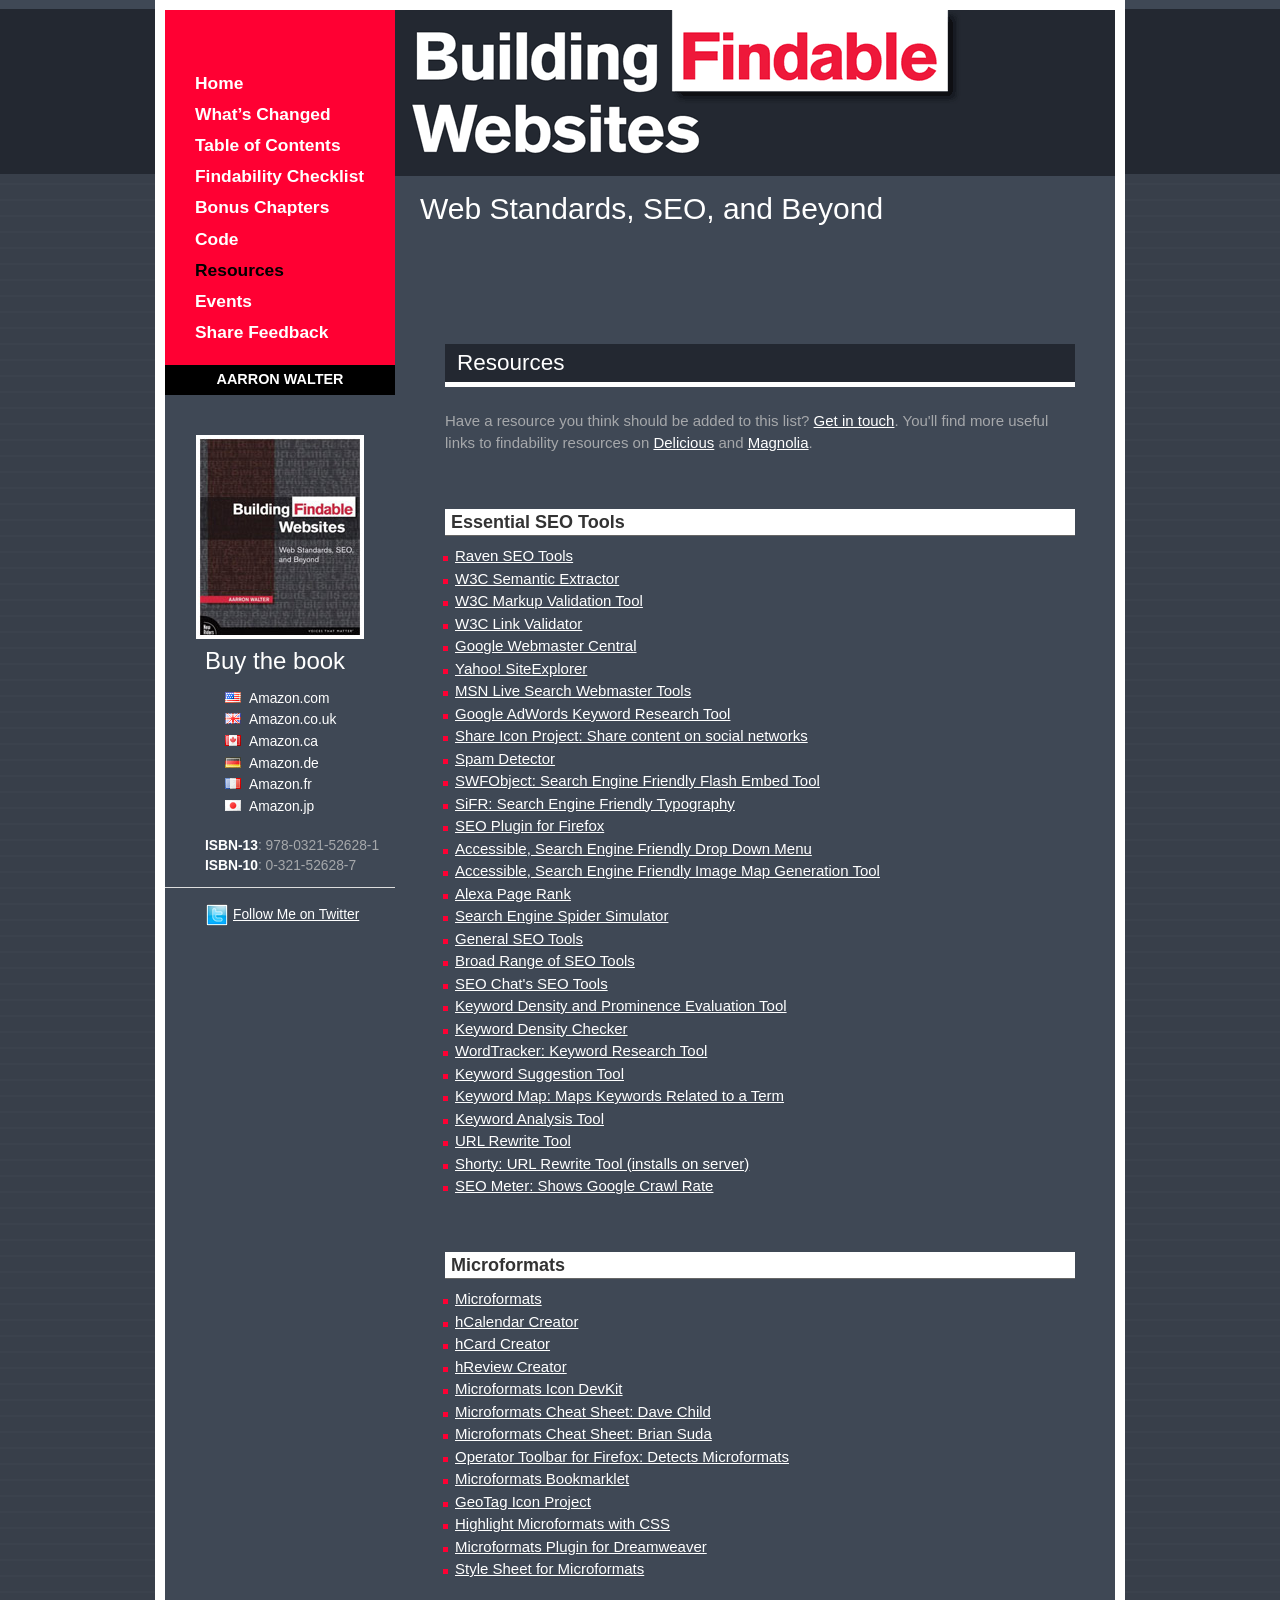
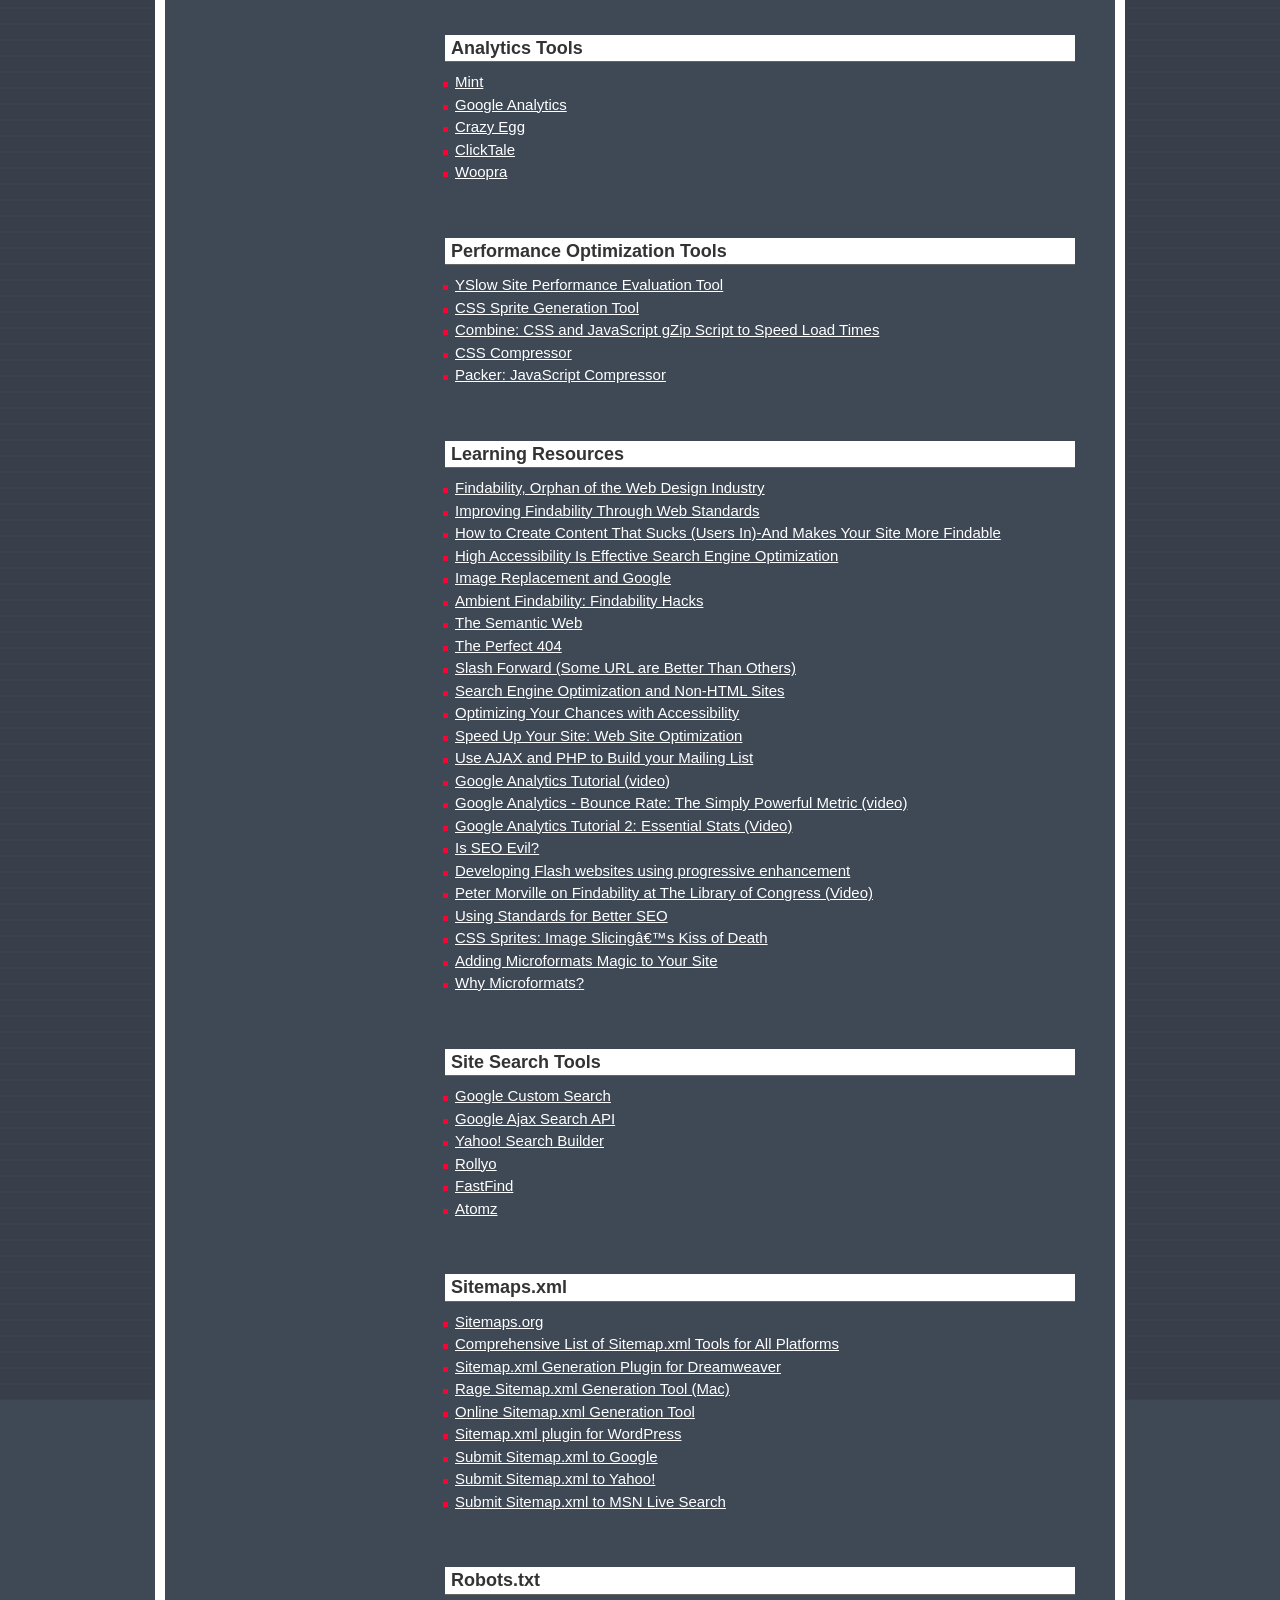
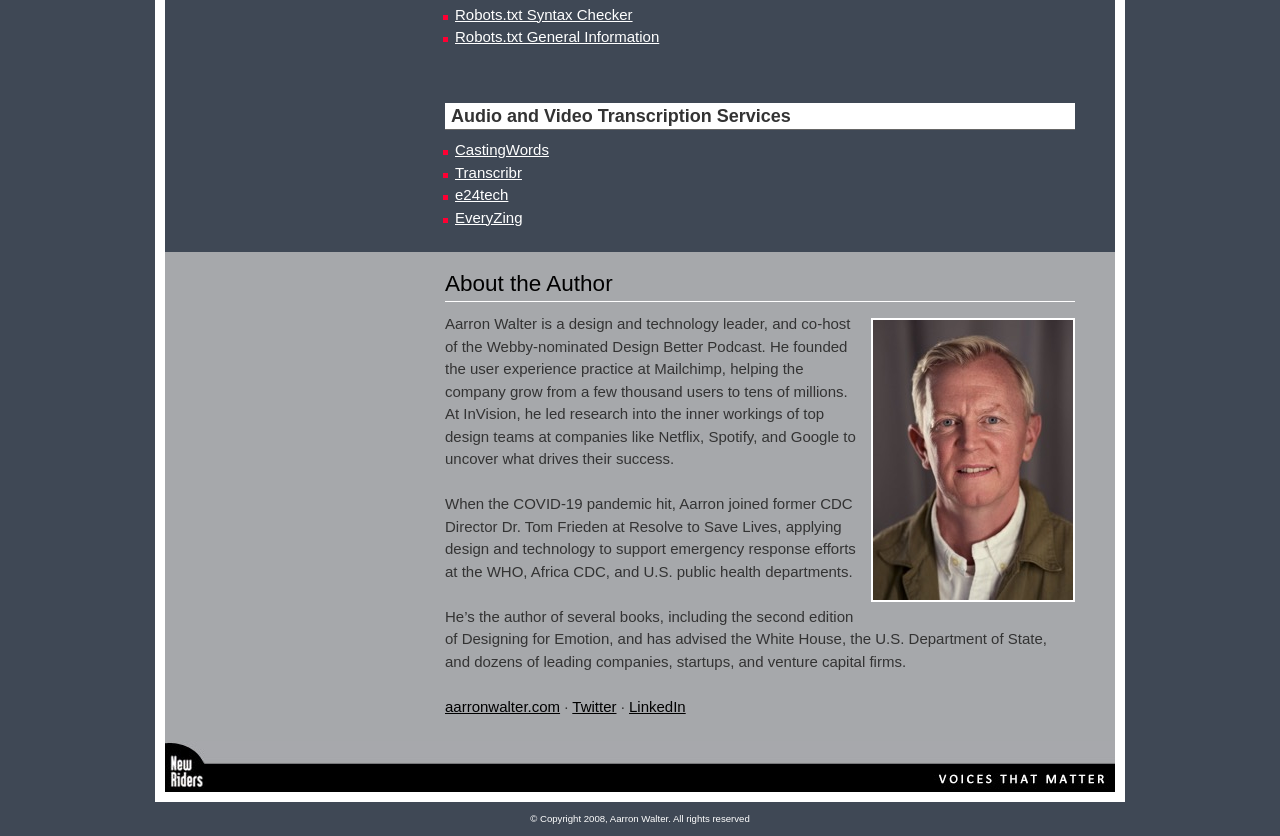
<file: resources.html>
<!DOCTYPE html PUBLIC "-//W3C//DTD XHTML 1.0 Strict//EN" "http://www.w3.org/TR/xhtml1/DTD/xhtml1-strict.dtd">
<html xmlns="http://www.w3.org/1999/xhtml" xml:lang="en" lang="en">
	<head profile="http://gmpg.org/xfn/11">
		<title>Resources | Building Findable Websites: Web Standards, SEO, and Beyond</title>
		<meta http-equiv="Content-Type" content="text/html; charset=iso-8859-1" />
		<meta http-equiv="Content-Language" content="en-us" />
		<meta name="description" content="The official website for the book Building Findable Websites: Web Standards, SEO, and Beyond by Aarron Walter, published by New Riders in 2008." />
		<meta name="copyright" content="Copyright (c) 2026 Aarron Walter. All Rights Reserved." />
		<meta name="author" content="Aarron Walter" />
		<meta http-equiv="imagetoolbar" content="false" />
		<meta name="MSSmartTagsPreventParsing" content="true" />
		
		<link rel="Shortcut Icon" href="/favicon.ico" type="image/x-icon" />
		<link rel="stylesheet" href="c/screen.css" type="text/css" media="screen, projection" />
		<link rel="stylesheet" href="c/building-findable-websites.css" type="text/css" media="screen, projection" />
		<link rel="stylesheet" href="c/print.css" type="text/css" media="print" />
	  	<!--[if IE]><link rel="stylesheet" href="c/lib/ie.css" type="text/css" media="screen, projection"><![endif]-->
	</head>

	<body id="home">
		<div class="container">  
			<div class="column span-24" id="header">
				<h1>Building Findable Websites: Web Standards, SEO, and Beyond</h1>
			</div><!-- /header -->
		
			
			<div class="column span-6" id="taskbar">
				<ul id="nav">
					<li><a href="index.php">Home</a></li>
					<li><a href="whats-changed.php">What&#8217;s Changed</a></li>
					<li><a href="table-of-contents.php">Table of Contents</a></li>
					<li><a href="findability-checklist.php">Findability Checklist</a></li>
					<li><a href="bonus-chapters.php">Bonus Chapters</a></li>
					<li><a href="code.php">Code</a></li>
					<li><a href="resources.php" class="active">Resources</a></li>
					<li><a href="events.php">Events</a></li>
					<li><a href="feedback.php">Share Feedback</a></li>
				</ul>
				<a href="#about-author" title="Learn more about author Aarron Walter" id="author">Aarron Walter</a>
			
				<div id="amazon">
					<a href="http://www.amazon.com/exec/obidos/ASIN/0321526287/aarronwalterc-20/"><img src="i/building-findable-websites-cover.jpg" alt="Building Findable Websites Book Cover" class="cover" /></a>
					
					<h2>Buy the book</h2>

					<ul>
						<li><a href="http://www.amazon.com/exec/obidos/ASIN/0321526287/aarronwalterc-20/" rel="external"><img src="i/flags/usa.png" alt="USA" />Amazon.com</a></li>
						<li><a href="http://www.amazon.co.uk/exec/obidos/ASIN/0321526287/aarronwalterc-20/" rel="external"><img src="i/flags/uk.png" alt="UK" />Amazon.co.uk</a></li>
						<li><a href="http://www.amazon.ca/exec/obidos/ASIN/0321526287/aarronwalterc-20/" rel="external"><img src="i/flags/ca.png" alt="Canada" />Amazon.ca</a></li>
						<li><a href="http://www.amazon.de/exec/obidos/ASIN/0321526287/aarronwalterc-20/" rel="external"><img src="i/flags/de.png" alt="Deutschland" />Amazon.de</a></li>
						<li><a href="http://www.amazon.fr/exec/obidos/ASIN/0321526287/aarronwalterc-20/" rel="external"><img src="i/flags/fr.png" alt="France" />Amazon.fr</a></li>
						<li><a href="http://www.amazon.jp/exec/obidos/ASIN/0321526287/aarronwalterc-20/" rel="external"><img src="i/flags/jp.png" alt="Japan" />Amazon.jp</a></li>
					</ul>
			
					<p>
						<strong>ISBN-13</strong>: 978-0321-52628-1<br />
						<strong>ISBN-10</strong>: 0-321-52628-7
					</p>
					
					<hr />
					
					<p>
						<a href="http://twitter.com/aarron" title="Follow me on Twitter" class="twitter">Follow Me on Twitter</a><br />
						
					</p>
					
				</div>
			
			</div><!-- /taskbar -->

		
			<div class="column span-18 last" id="content">
				<div class="column span-17" id="subtitle">
					<h2>Web Standards, SEO, and Beyond</h2>
				</div>
				
				<div class="column span-16 prepend-1 append-1">
			  		<h3>Resources</h3>
					
					<p>
						Have a resource you think should be added to this list? <a href="feedback.php">Get in touch</a>.
						You'll find more useful links to findability resources on <a href="http://del.icio.us/tag/findability" rel="external">Delicious</a> and <a href="http://ma.gnolia.com/tags/findability" rel="external">Magnolia</a>.
					</p>
					
					
					
					<h4>Essential SEO Tools</h4>
					<ul>
						<li><a href="http://raven-seo-tools.com/" rel="external">Raven SEO Tools</a></li>
						<li><a href="http://www.w3.org/2003/12/semantic-extractor.html" rel="external">W3C Semantic Extractor</a></li>
						<li><a href="http://validator.w3.org/" rel="external">W3C Markup Validation Tool</a></li>
						<li><a href="http://validator.w3.org/checklink" rel="external">W3C Link Validator</a></li>
						<li><a href="http://www.google.com/webmasters/" rel="external">Google Webmaster Central</a></li>
						<li><a href="http://siteexplorer.search.yahoo.com/" rel="external">Yahoo! SiteExplorer</a></li>
						<li><a href="http://webmaster.live.com/" rel="external">MSN Live Search Webmaster Tools</a></li>
						<li><a href="https://adwords.google.com/select/KeywordToolExternal" rel="external">Google AdWords Keyword Research Tool</a></li>
						<li><a href="http://www.shareicons.com/" rel="external">Share Icon Project: Share content on social networks</a></li>
						<li><a href="http://tool.motoricerca.info/spam-detector/" rel="external">Spam Detector</a></li>
						<li><a href="http://code.google.com/p/swfobject/" rel="external">SWFObject: Search Engine Friendly Flash Embed Tool</a></li>
						<li><a href="http://www.mikeindustries.com/blog/sifr/" rel="external">SiFR: Search Engine Friendly Typography</a></li>
						<li><a href="http://tools.seobook.com/firefox/seo-for-firefox.html" rel="external">SEO Plugin for Firefox</a></li>
						<li><a href="http://www.brothercake.com/dropdown/" rel="external">Accessible, Search Engine Friendly Drop Down Menu</a></li>
						<li><a href="http://riddle.pl/mappet/" rel="external">Accessible, Search Engine Friendly Image Map Generation Tool</a></li>
						<li><a href="http://www.alexa.com/" rel="external">Alexa Page Rank</a></li>
						<li><a href="http://www.webconfs.com/search-engine-spider-simulator.php" rel="external">Search Engine Spider Simulator</a></li>
						<li><a href="http://www.seotoolset.com/tools/free_tools.html" rel="external">General SEO Tools</a></li>
						<li><a href="http://www.linkvendor.com/" rel="external">Broad Range of SEO Tools</a></li>
						<li><a href="http://www.seochat.com/seo-tools/" rel="external">SEO Chat's SEO Tools</a></li>
						<li><a href="http://www.ranks.nl/cgi-bin/ranksnl/spider/spider.cgi?lang=" rel="external">Keyword Density and Prominence Evaluation Tool</a></li>
						<li><a href="http://www.webconfs.com/keyword-density-checker.php" rel="external">Keyword Density Checker</a></li>
						<li><a href="http://www.wordtracker.com/" rel="external">WordTracker: Keyword Research Tool</a></li>
						<li><a href="http://www.selfseo.com/keyword_suggestion_tool.php" rel="external">Keyword Suggestion Tool</a></li>
						<li><a href="http://www.kwmap.net" rel="external">Keyword Map: Maps Keywords Related to a Term</a></li>
						<li><a href="http://keywordremix.com/" rel="external">Keyword Analysis Tool</a></li>
						<li><a href="http://www.webconfs.com/url-rewriting-tool.php" rel="external">URL Rewrite Tool</a></li>
						<li><a href="http://get-shorty.com/" rel="external">Shorty: URL Rewrite Tool (installs on server)</a></li>
						<li><a href="http://www.SEOmeter.com/" rel="external">SEO Meter: Shows Google Crawl Rate</a></li>		
					</ul>
					
					<h4>Microformats</h4>
					<ul>
						<li><a href="http://microformats.org" rel="external">Microformats</a></li>
						<li><a href="http://microformats.org/code/hcalendar/creator" rel="external">hCalendar Creator</a></li>
						<li><a href="http://microformats.org/code/hcard/creator" rel="external">hCard Creator</a></li>
						<li><a href="http://microformats.org/code/hreview/creator" rel="external">hReview Creator</a></li>
						<li><a href="http://factorycity.net/projects/microformats-icons/" rel="external">Microformats Icon DevKit</a></li>
						<li><a href="http://www.ilovejackdaniels.com/cheat-sheets/microformats-cheat-sheet/" rel="external">Microformats Cheat Sheet: Dave Child</a></li>
						<li><a href="http://suda.co.uk/projects/microformats/cheatsheet/" rel="external">Microformats Cheat Sheet: Brian Suda</a></li>
						<li><a href="https://addons.mozilla.org/en-US/firefox/addon/4106" rel="external">Operator Toolbar for Firefox: Detects Microformats</a></li>
						<li><a href="http://leftlogic.com/lounge/articles/microformats_bookmarklet/" rel="external">Microformats Bookmarklet</a></li>
						<li><a href="http://www.geotagicons.com/" rel="external">GeoTag Icon Project</a></li>
						<li><a href="http://www.hicksdesign.co.uk/journal/highlight-microformats-with-css" rel="external">Highlight Microformats with CSS</a></li>
						<li><a href="http://www.webstandards.org/action/dwtf/microformats/" rel="external">Microformats Plugin for Dreamweaver</a></li>
						<li><a href="http://www.mindgarden.de/index.php?id=594" rel="external">Style Sheet for Microformats</a></li>
					</ul>
					
					<h4>Analytics Tools</h4>
					<ul>
						<li><a href="http://haveamint.com" rel="external">Mint</a></li>
						<li><a href="http://www.google.com/analytics/" rel="external">Google Analytics</a></li>
						<li><a href="http://crazyegg.com/" rel="external">Crazy Egg</a></li>
						<li><a href="http://www.clicktale.com/" rel="external">ClickTale</a></li>
						<li><a href="http://www.woopra.com/" rel="external">Woopra</a></li>
					</ul>
					
					<h4>Performance Optimization Tools</h4>
					<ul>
						<li><a href="http://developer.yahoo.com/yslow/" rel="external">YSlow Site Performance Evaluation Tool</a></li>
						<li><a href="http://spritegen.website-performance.org/" rel="external">CSS Sprite Generation Tool</a></li>
						<li><a href="http://rakaz.nl/extra/code/combine" rel="external">Combine: CSS and JavaScript gZip Script to Speed Load Times</a></li>
						<li><a href="http://www.cssdrive.com/index.php/main/csscompressor/" rel="external">CSS Compressor</a></li>
						<li><a href="http://dean.edwards.name/packer/" rel="external">Packer: JavaScript Compressor</a></li>
					</ul>
					
					<h4>Learning Resources</h4>
					<ul>
						<li><a href="http://alistapart.com/articles/findabilityorphan/" rel="external">Findability, Orphan of the Web Design Industry</a></li>
						<li><a href="http://www.peachpit.com/articles/article.aspx?p=1193475" rel="external">Improving Findability Through Web Standards</a></li>
						<li><a href="http://www.peachpit.com/articles/article.aspx?p=1186560" rel="external">How to Create Content That Sucks (Users In)&#45;And Makes Your Site More Findable</a></li>
						<li><a href="http://www.alistapart.com/articles/accessibilitySEO" rel="external">High Accessibility Is Effective Search Engine Optimization</a></li>
						<li><a href="http://mezzoblue.com/archives/2008/05/05/image_replac/" rel="external">Image Replacement and Google</a></li>
						<li><a href="http://www.alistapart.com/articles/ambientfindability/" rel="external">Ambient Findability: Findability Hacks</a></li>
						<li><a href="http://www.ryerson.ca/%7Edgrimsha/courses/cps720_02/resources/Scientific%20American%20The%20Semantic%20Web.htm" rel="external">The Semantic Web</a></li>
						<li><a href="http://www.alistapart.com/articles/perfect404" rel="external">The Perfect 404</a></li>
						<li><a href="http://www.alistapart.com/articles/slashforward" rel="external">Slash Forward (Some URL are Better Than Others)</a></li>
						<li><a href="http://www.digital-web.com/articles/SEO_and_non_html_sites/" rel="external">Search Engine Optimization and Non-HTML Sites</a></li>
						<li><a href="http://www.digital-web.com/articles/optimizing_your_chances_with_accessibility/" rel="external">Optimizing Your Chances with Accessibility</a></li>
						<li><a href="http://www.digital-web.com/articles/speed_up_your_site/" rel="external">Speed Up Your Site: Web Site Optimization</a></li>
						<li><a href="http://www.sitepoint.com/article/use-ajax-php-build-mailing-list" rel="external">Use AJAX and PHP to Build your Mailing List</a></li>
						<li><a href="http://youtube.com/watch?v=3KK7i084W2w" rel="external">Google Analytics Tutorial (video)</a></li>
						<li><a href="http://youtube.com/watch?v=ppgfjo6IIf4" rel="external">Google Analytics - Bounce Rate: The Simply Powerful Metric (video)</a></li>
						<li><a href="http://youtube.com/watch?v=HCft1UQ2t-w" rel="external">Google Analytics Tutorial 2: Essential Stats (Video)</a></li>
						<li><a href="http://www.slideshare.net/gleddy/is-SEO-evil-web-directions-2007/" rel="external">Is SEO Evil?</a></li>
						<li><a href="http://www.adobe.com/devnet/flash/articles/progressive_enhancement.html" rel="external">Developing Flash websites using progressive enhancement</a></li>
						<li><a href="http://www.loc.gov/today/cyberlc/feature_wdesc.php?rec=3903" rel="external">Peter Morville on Findability at The Library of Congress (Video)</a></li>
						<li><a href="http://www.dustindiaz.com/standards-for-seo/" rel="external">Using Standards for Better SEO</a></li>
						<li><a href="http://alistapart.com/articles/sprites" rel="external">CSS Sprites: Image Slicing’s Kiss of Death</a></li>
						<li><a href="http://www.thinkvitamin.com/features/design/how-to-use-microformats" rel="external">Adding Microformats Magic to Your Site</a></li>
						<li><a href="http://whymicroformats.com" rel="external">Why Microformats?</a></li>
					</ul>
					
					<h4>Site Search Tools</h4>
					<ul>
						<li><a href="http://www.google.com/coop/cse/" rel="external">Google Custom Search</a></li>
						<li><a href="http://code.google.com/apis/ajaxsearch/" rel="external">Google Ajax Search API</a></li>
						<li><a href="http://builder.search.yahoo.com/m/promo" rel="external">Yahoo! Search Builder</a></li>
						<li><a href="http://rollyo.com" rel="external">Rollyo</a></li>
						<li><a href="http://interspire.com/fastfind/" rel="external">FastFind</a></li>
						<li><a href="http://atomz.com/" rel="external">Atomz</a></li>
					</ul>
					
					<h4>Sitemaps.xml</h4>
					<ul>
						<li><a href="http://sitemaps.org" rel="external">Sitemaps.org</a></li>
						<li><a href="http://code.google.com/sm_thirdparty.html" rel="external">Comprehensive List of Sitemap.xml Tools for All Platforms</a></li>
						<li><a href="http://www.dmxzone.com/showDetail.asp?TypeId=3&NewsId=10538" rel="external">Sitemap.xml Generation Plugin for Dreamweaver</a></li>
						<li><a href="http://www.ragesw.com/products/googlesitemap.html" rel="external">Rage Sitemap.xml Generation Tool (Mac)</a></li>
						<li><a href="http://www.xml-sitemaps.com/" rel="external">Online Sitemap.xml Generation Tool</a></li>
						<li><a href="http://www.arnebrachhold.de/projects/wordpress-plugins/google-xml-sitemaps-generator/" rel="external">Sitemap.xml plugin for WordPress</a></li>
						<li><a href="http://www.google.com/webmasters/" rel="external">Submit Sitemap.xml to Google</a></li>
						<li><a href="http://siteexplorer.search.yahoo.com/" rel="external">Submit Sitemap.xml to Yahoo!</a></li>
						<li><a href="http://webmaster.live.com/" rel="external">Submit Sitemap.xml to MSN Live Search</a></li>
					</ul>
					
					<h4>Robots.txt</h4>
					<ul>
						<li><a href="http://www.sxw.org.uk/computing/robots/check.html" rel="external">Robots.txt Syntax Checker</a></li>
						<li><a href="http://www.robotstxt.org/" rel="external">Robots.txt General Information</a></li>
					</ul>
					
					<h4>Audio and Video Transcription Services</h4>
					<ul>
						<li><a href="http://castingwords.com" rel="external">CastingWords</a></li>
						<li><a href="http://enablr.com/transcribr.php" rel="external">Transcribr</a></li>
						<li><a href="http://e24tech.com" rel="external">e24tech</a></li>
						<li><a href="http://everyzing.com" rel="external">EveryZing</a></li>
					</ul>
					
				</div>
					
			</div><!-- /content -->
			

			<!-- about author -->
			<div class="column span-16 prepend-7 append-1" id="about-author">
				<h3>About the Author<a name="about-author"></a></h3>
				<img src="i/aarron-walter-2026.jpg" alt="Aarron Walter" class="runright" />
				<p>
					Aarron Walter is a design and technology leader, and co-host of the Webby-nominated Design Better Podcast.
					He founded the user experience practice at Mailchimp, helping the company grow from a few thousand users to
					tens of millions. At InVision, he led research into the inner workings of top design teams at companies like
					Netflix, Spotify, and Google to uncover what drives their success.
				</p>
				<p>
					When the COVID-19 pandemic hit, Aarron joined former CDC Director Dr. Tom Frieden at Resolve to Save Lives,
					applying design and technology to support emergency response efforts at the WHO, Africa CDC, and U.S. public
					health departments.
				</p>
				<p>
					He&#8217;s the author of several books, including the second edition of Designing for Emotion, and has advised
					the White House, the U.S. Department of State, and dozens of leading companies, startups, and venture capital firms.
				</p>
				<p>
					<a href="http://aarronwalter.com" rel="external">aarronwalter.com</a> &middot;
					<a href="https://twitter.com/aarron" rel="external">Twitter</a> &middot;
					<a href="https://www.linkedin.com/in/aarron/" rel="external">LinkedIn</a>
				</p>
			</div>


			<div class="column span-24" id="new-riders"></div>
	    
		</div><!-- /container -->
		
		<div id="copyright">&copy; Copyright 2008, Aarron Walter. All rights reserved</div>
	
		<script type="text/javascript" src="js/global.js"></script>
	</body>
</html>
</file>
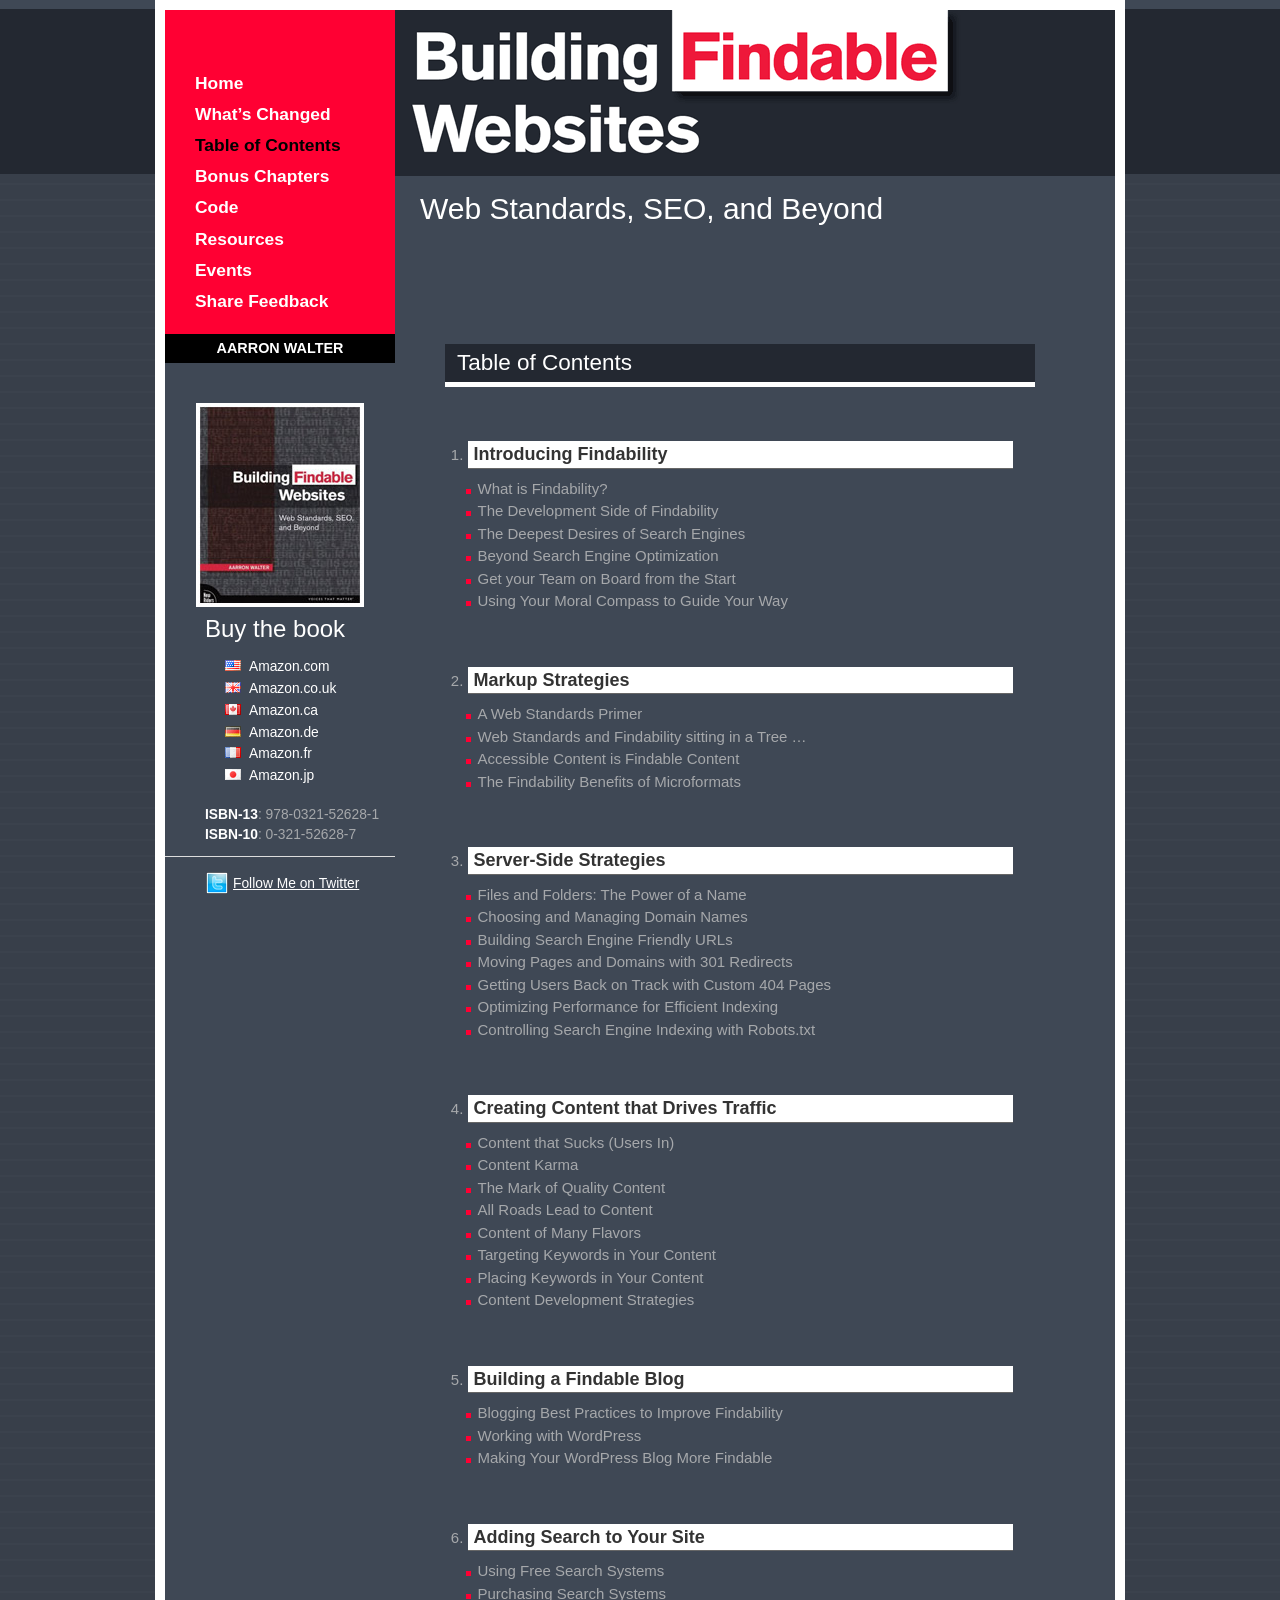
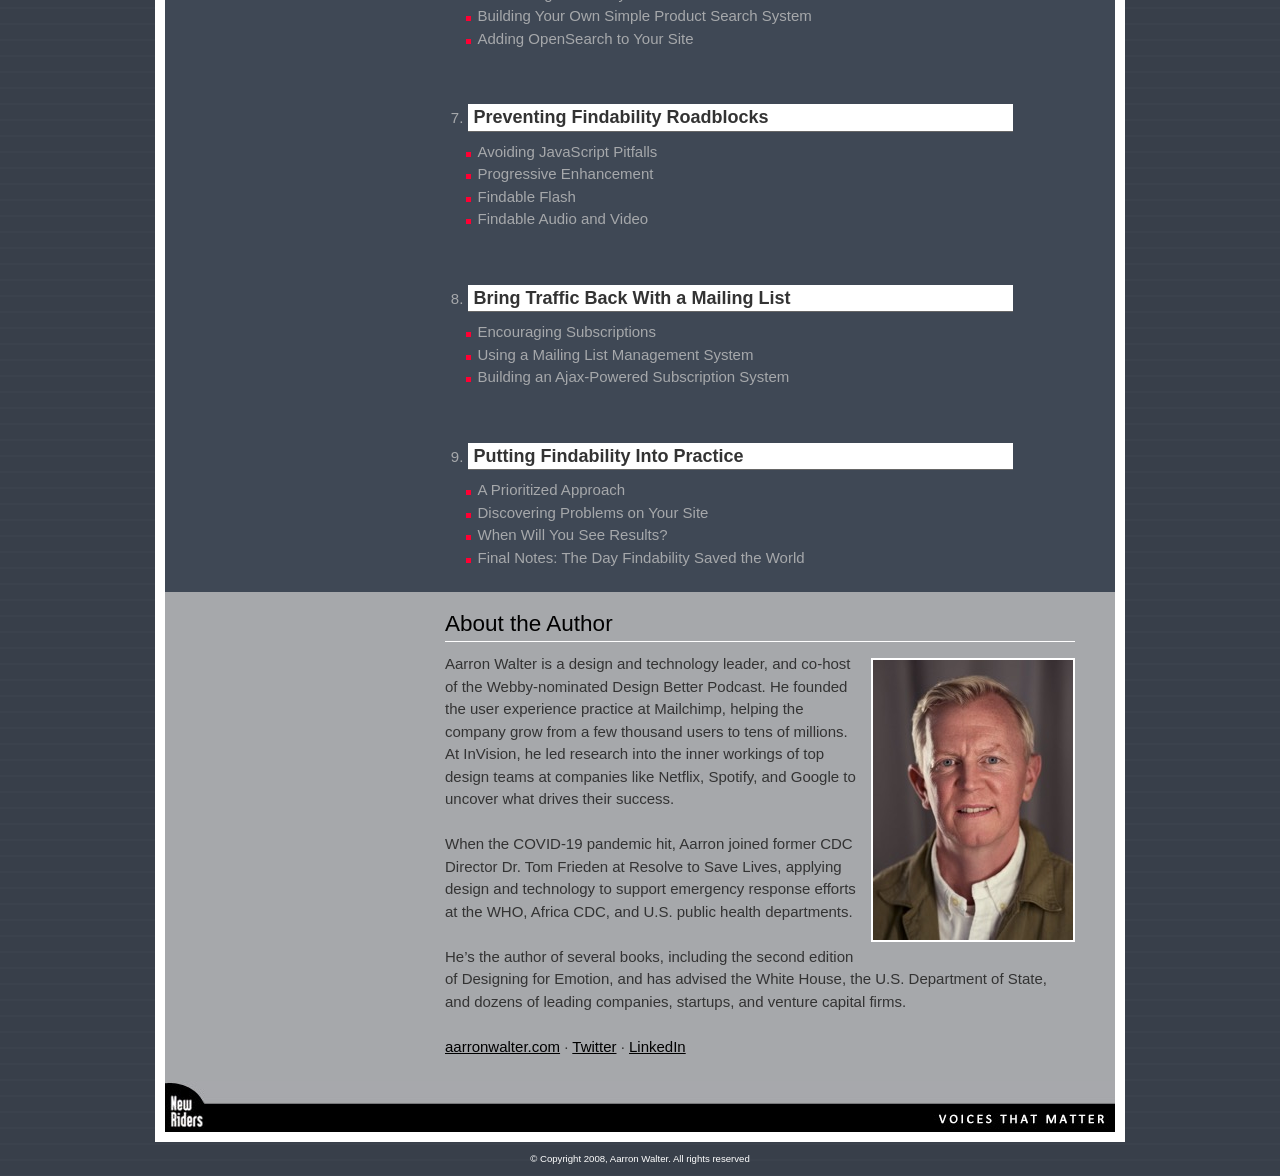
<file: table-of-contents.html>
<!DOCTYPE html PUBLIC "-//W3C//DTD XHTML 1.0 Strict//EN" "http://www.w3.org/TR/xhtml1/DTD/xhtml1-strict.dtd">
<html xmlns="http://www.w3.org/1999/xhtml" xml:lang="en" lang="en">
	<head profile="http://gmpg.org/xfn/11">
		<title>Table of Contents | Building Findable Websites: Web Standards, SEO, and Beyond</title>
		<meta http-equiv="Content-Type" content="text/html; charset=iso-8859-1" />
		<meta http-equiv="Content-Language" content="en-us" />
		<meta name="description" content="The official website for the book Building Findable Websites: Web Standards, SEO, and Beyond by Aarron Walter, published by New Riders in 2008." />
		<meta name="copyright" content="Copyright (c) 2026 Aarron Walter. All Rights Reserved." />
		<meta name="author" content="Aarron Walter" />
		<meta http-equiv="imagetoolbar" content="false" />
		<meta name="MSSmartTagsPreventParsing" content="true" />
		
		<link rel="Shortcut Icon" href="/favicon.ico" type="image/x-icon" />
		<link rel="stylesheet" href="c/screen.css" type="text/css" media="screen, projection" />
		<link rel="stylesheet" href="c/building-findable-websites.css" type="text/css" media="screen, projection" />
		<link rel="stylesheet" href="c/print.css" type="text/css" media="print" />
	  	<!--[if IE]><link rel="stylesheet" href="c/lib/ie.css" type="text/css" media="screen, projection"><![endif]-->
	</head>

	<body id="home">
		<div class="container">  
			<div class="column span-24" id="header">
				<h1>Building Findable Websites: Web Standards, SEO, and Beyond</h1>
			</div><!-- /header -->
		
			
			<div class="column span-6" id="taskbar">
				<ul id="nav">
					<li><a href="index.php">Home</a></li>
					<li><a href="whats-changed.php">What&#8217;s Changed</a></li>
					<li><a href="table-of-contents.php" class="active">Table of Contents</a></li>
					<li><a href="bonus-chapters.php">Bonus Chapters</a></li>
					<li><a href="code.php">Code</a></li>
					<li><a href="resources.php">Resources</a></li>
					<li><a href="events.php">Events</a></li>
					<li><a href="feedback.php">Share Feedback</a></li>
				</ul>
				<a href="#about-author" title="Learn more about author Aarron Walter" id="author">Aarron Walter</a>
			
				<div id="amazon">
					<a href="http://www.amazon.com/exec/obidos/ASIN/0321526287/aarronwalterc-20/"><img src="i/building-findable-websites-cover.jpg" alt="Building Findable Websites Book Cover" class="cover" /></a>
					
					<h2>Buy the book</h2>

					<ul>
						<li><a href="http://www.amazon.com/exec/obidos/ASIN/0321526287/aarronwalterc-20/" rel="external"><img src="i/flags/usa.png" alt="USA" />Amazon.com</a></li>
						<li><a href="http://www.amazon.co.uk/exec/obidos/ASIN/0321526287/aarronwalterc-20/" rel="external"><img src="i/flags/uk.png" alt="UK" />Amazon.co.uk</a></li>
						<li><a href="http://www.amazon.ca/exec/obidos/ASIN/0321526287/aarronwalterc-20/" rel="external"><img src="i/flags/ca.png" alt="Canada" />Amazon.ca</a></li>
						<li><a href="http://www.amazon.de/exec/obidos/ASIN/0321526287/aarronwalterc-20/" rel="external"><img src="i/flags/de.png" alt="Deutschland" />Amazon.de</a></li>
						<li><a href="http://www.amazon.fr/exec/obidos/ASIN/0321526287/aarronwalterc-20/" rel="external"><img src="i/flags/fr.png" alt="France" />Amazon.fr</a></li>
						<li><a href="http://www.amazon.jp/exec/obidos/ASIN/0321526287/aarronwalterc-20/" rel="external"><img src="i/flags/jp.png" alt="Japan" />Amazon.jp</a></li>
					</ul>
			
					<p>
						<strong>ISBN-13</strong>: 978-0321-52628-1<br />
						<strong>ISBN-10</strong>: 0-321-52628-7
					</p>
					
					<hr />
					
					<p>
						<a href="http://twitter.com/aarron" title="Follow me on Twitter" class="twitter">Follow Me on Twitter</a>
					</p>
					
				</div>
			
			</div><!-- /taskbar -->

		
			<div class="column span-18 last" id="content">
				<div class="column span-17" id="subtitle">
					<h2>Web Standards, SEO, and Beyond</h2>
				</div>
				
				<div class="column span-15 prepend-1 ">
			  		<h3>Table of Contents</h3>
			  		
					<ol class="xoxo">
					<li><h4>Introducing Findability</h4>
						<ul>
							<li>What is Findability?</li>
							<li>The Development Side of Findability</li>
							<li>The Deepest Desires of Search Engines</li>
							<li>Beyond Search Engine Optimization</li>
							<li>Get your Team on Board from the Start</li>
							<li>Using Your Moral Compass to Guide Your Way</li>
						</ul>
					</li>
					<li><h4>Markup Strategies</h4>
						<ul>
							<li>A Web Standards Primer</li>
							<li>Web Standards and Findability sitting in a Tree &#8230;</li>
							<li>Accessible Content is Findable Content</li>
							<li>The Findability Benefits of Microformats</li>
						</ul>
					</li>
					<li><h4>Server-Side Strategies</h4>
						<ul>
							<li>Files and Folders: The Power of a Name</li>
							<li>Choosing and Managing Domain Names</li>
							<li>Building Search Engine Friendly URLs</li>
							<li>Moving Pages and Domains with 301 Redirects</li>
							<li>Getting Users Back on Track with Custom 404 Pages</li>
							<li>Optimizing Performance for Efficient Indexing</li>
							<li>Controlling Search Engine Indexing with Robots.txt</li>
						</ul>
					</li>
					<li><h4>Creating Content that Drives Traffic</h4>
						<ul>
							<li>Content that Sucks (Users In)</li>
							<li>Content Karma</li>
							<li>The Mark of Quality Content</li>
							<li>All Roads Lead to Content</li>
							<li>Content of Many Flavors</li>
							<li>Targeting Keywords in Your Content</li>
							<li>Placing Keywords in Your Content</li>
							<li>Content Development Strategies</li>
						</ul>
					</li>
					<li><h4>Building a Findable Blog</h4>
						<ul>
							<li>Blogging Best Practices to Improve Findability</li>
							<li>Working with WordPress</li>
							<li>Making Your WordPress Blog More Findable</li>
						</ul>
					</li>
					<li><h4>Adding Search to Your Site</h4>
						<ul>
							<li>Using Free Search Systems</li>
							<li>Purchasing Search Systems</li>
							<li>Building Your Own Simple Product Search System</li>
							<li>Adding OpenSearch to Your Site</li>
						</ul>
					</li>
					<li><h4>Preventing Findability Roadblocks</h4>
						<ul>
							<li>Avoiding JavaScript Pitfalls</li>
							<li>Progressive Enhancement</li>
							<li>Findable Flash</li>
							<li>Findable Audio and Video</li>
						</ul>
					</li>
					<li><h4>Bring Traffic Back With a Mailing List</h4>
						<ul>
							<li>Encouraging Subscriptions</li>
							<li>Using a Mailing List Management System</li>
							<li>Building an Ajax&#45;Powered Subscription System</li>
						</ul>
					</li>
					<li><h4>Putting Findability Into Practice</h4>
						<ul>
							<li>A Prioritized Approach</li>
							<li>Discovering Problems on Your Site</li>
							<li>When Will You See Results?</li>
							<li>Final Notes: The Day Findability Saved the World</li>
						</ul>
					</li>
					</ol>
					
				</div>
				

			</div><!-- /content -->
			

			<!-- about author -->
			<div class="column span-16 prepend-7 append-1" id="about-author">
				<h3>About the Author<a name="about-author"></a></h3>
				<img src="i/aarron-walter-2026.jpg" alt="Aarron Walter" class="runright" />
				<p>
					Aarron Walter is a design and technology leader, and co-host of the Webby-nominated Design Better Podcast.
					He founded the user experience practice at Mailchimp, helping the company grow from a few thousand users to
					tens of millions. At InVision, he led research into the inner workings of top design teams at companies like
					Netflix, Spotify, and Google to uncover what drives their success.
				</p>
				<p>
					When the COVID-19 pandemic hit, Aarron joined former CDC Director Dr. Tom Frieden at Resolve to Save Lives,
					applying design and technology to support emergency response efforts at the WHO, Africa CDC, and U.S. public
					health departments.
				</p>
				<p>
					He&#8217;s the author of several books, including the second edition of Designing for Emotion, and has advised
					the White House, the U.S. Department of State, and dozens of leading companies, startups, and venture capital firms.
				</p>
				<p>
					<a href="http://aarronwalter.com" rel="external">aarronwalter.com</a> &middot;
					<a href="https://twitter.com/aarron" rel="external">Twitter</a> &middot;
					<a href="https://www.linkedin.com/in/aarron/" rel="external">LinkedIn</a>
				</p>
			</div>


			<div class="column span-24" id="new-riders"></div>
	    
		</div><!-- /container -->
		
		<div id="copyright">&copy; Copyright 2008, Aarron Walter. All rights reserved</div>
	
		<script type="text/javascript" src="js/global.js"></script>
	</body>
</html>
</file>
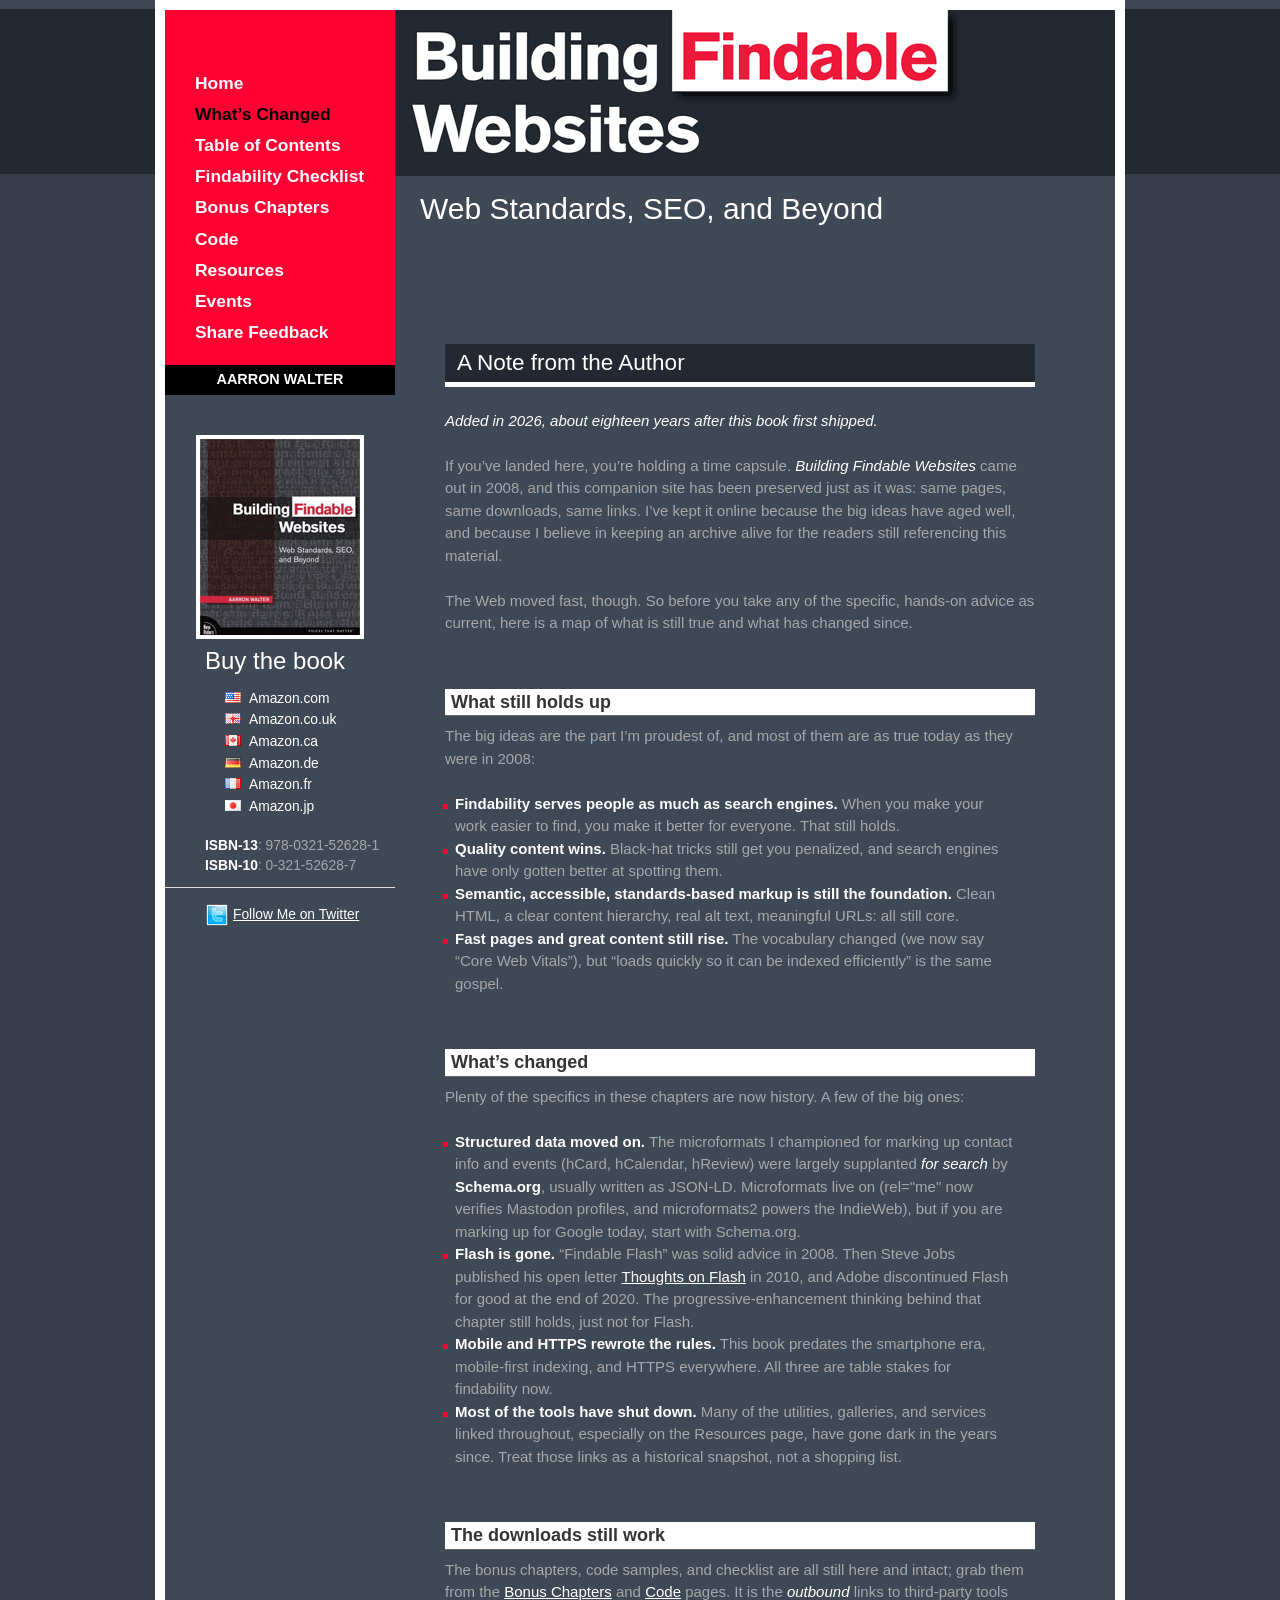
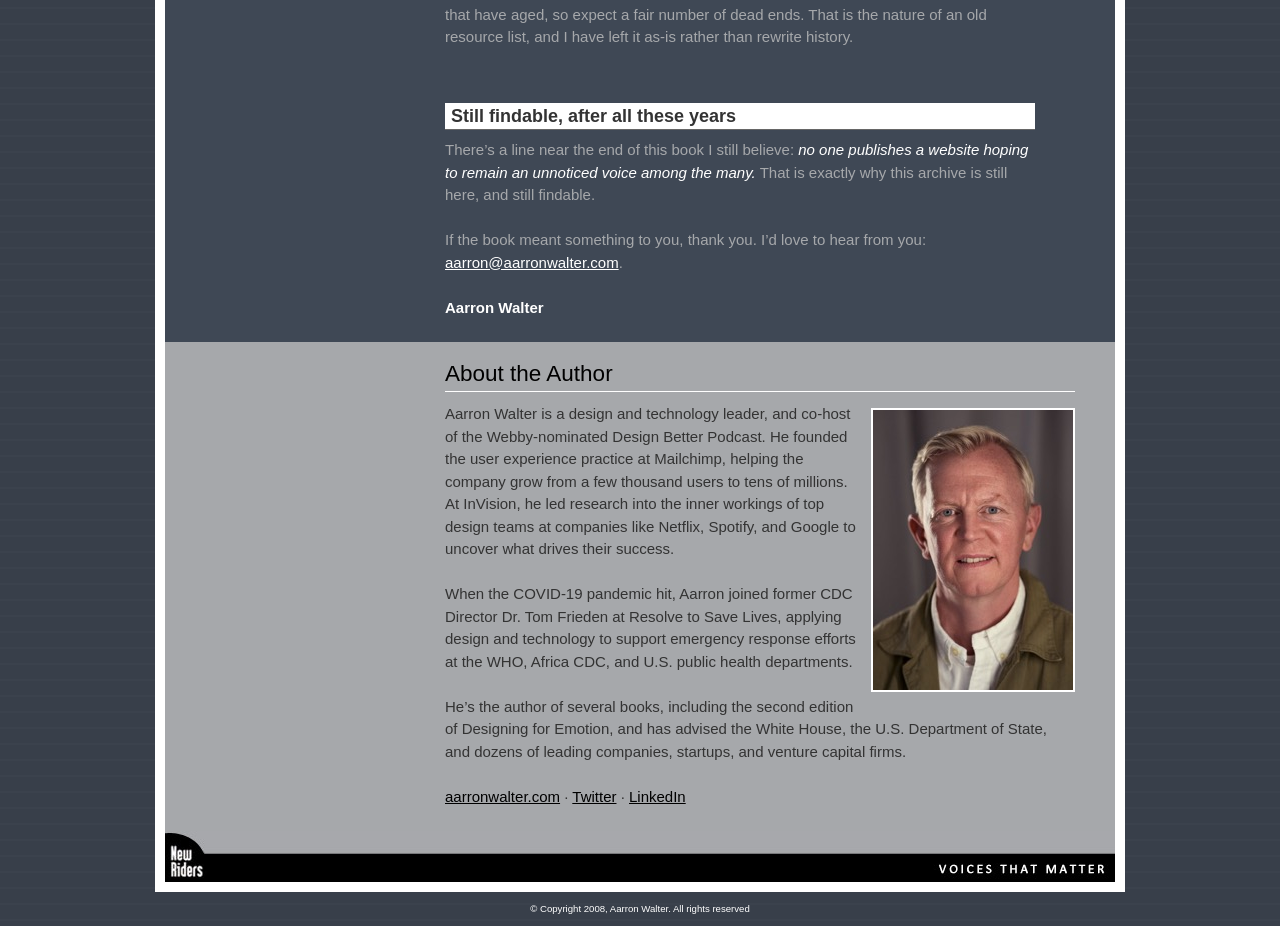
<file: whats-changed.html>
<!DOCTYPE html PUBLIC "-//W3C//DTD XHTML 1.0 Strict//EN" "http://www.w3.org/TR/xhtml1/DTD/xhtml1-strict.dtd">
<html xmlns="http://www.w3.org/1999/xhtml" xml:lang="en" lang="en">
	<head profile="http://gmpg.org/xfn/11">
		<title>What&#8217;s Changed Since 2008 | Building Findable Websites: Web Standards, SEO, and Beyond</title>
		<meta http-equiv="Content-Type" content="text/html; charset=iso-8859-1" />
		<meta http-equiv="Content-Language" content="en-us" />
		<meta name="description" content="A note from author Aarron Walter on what has held up and what has changed since Building Findable Websites was published in 2008." />
		<meta name="copyright" content="Copyright (c) 2026 Aarron Walter. All Rights Reserved." />
		<meta name="author" content="Aarron Walter" />
		<meta http-equiv="imagetoolbar" content="false" />
		<meta name="MSSmartTagsPreventParsing" content="true" />

		<link rel="Shortcut Icon" href="/favicon.ico" type="image/x-icon" />
		<link rel="stylesheet" href="c/screen.css" type="text/css" media="screen, projection" />
		<link rel="stylesheet" href="c/building-findable-websites.css" type="text/css" media="screen, projection" />
		<link rel="stylesheet" href="c/print.css" type="text/css" media="print" />
	  	<!--[if IE]><link rel="stylesheet" href="c/lib/ie.css" type="text/css" media="screen, projection"><![endif]-->
	</head>

	<body id="whats-changed">
		<div class="container">
			<div class="column span-24" id="header">
				<h1>Building Findable Websites: Web Standards, SEO, and Beyond</h1>
			</div><!-- /header -->


			<div class="column span-6" id="taskbar">
				<ul id="nav">
					<li><a href="index.php">Home</a></li>
					<li><a href="whats-changed.php" class="active">What&#8217;s Changed</a></li>
					<li><a href="table-of-contents.php">Table of Contents</a></li>
					<li><a href="findability-checklist.php">Findability Checklist</a></li>
					<li><a href="bonus-chapters.php">Bonus Chapters</a></li>
					<li><a href="code.php">Code</a></li>
					<li><a href="resources.php">Resources</a></li>
					<li><a href="events.php">Events</a></li>
					<li><a href="feedback.php">Share Feedback</a></li>
				</ul>
				<a href="#about-author" title="Learn more about author Aarron Walter" id="author">Aarron Walter</a>

				<div id="amazon">
					<a href="http://www.amazon.com/exec/obidos/ASIN/0321526287/aarronwalterc-20/"><img src="i/building-findable-websites-cover.jpg" alt="Building Findable Websites Book Cover" class="cover" /></a>

					<h2>Buy the book</h2>
					<ul>
						<li><a href="http://www.amazon.com/exec/obidos/ASIN/0321526287/aarronwalterc-20/" rel="external"><img src="i/flags/usa.png" alt="USA" />Amazon.com</a></li>
						<li><a href="http://www.amazon.co.uk/exec/obidos/ASIN/0321526287/aarronwalterc-20/" rel="external"><img src="i/flags/uk.png" alt="UK" />Amazon.co.uk</a></li>
						<li><a href="http://www.amazon.ca/exec/obidos/ASIN/0321526287/aarronwalterc-20/" rel="external"><img src="i/flags/ca.png" alt="Canada" />Amazon.ca</a></li>
						<li><a href="http://www.amazon.de/exec/obidos/ASIN/0321526287/aarronwalterc-20/" rel="external"><img src="i/flags/de.png" alt="Deutschland" />Amazon.de</a></li>
						<li><a href="http://www.amazon.fr/exec/obidos/ASIN/0321526287/aarronwalterc-20/" rel="external"><img src="i/flags/fr.png" alt="France" />Amazon.fr</a></li>
						<li><a href="http://www.amazon.jp/exec/obidos/ASIN/0321526287/aarronwalterc-20/" rel="external"><img src="i/flags/jp.png" alt="Japan" />Amazon.jp</a></li>
					</ul>

					<p>
						<strong>ISBN-13</strong>: 978-0321-52628-1<br />
						<strong>ISBN-10</strong>: 0-321-52628-7
					</p>

					<hr />

					<p>
						<a href="http://twitter.com/aarron" title="Follow me on Twitter" class="twitter">Follow Me on Twitter</a><br />

					</p>

				</div>

			</div><!-- /taskbar -->


			<div class="column span-18 last" id="content">
				<div class="column span-17" id="subtitle">
					<h2>Web Standards, SEO, and Beyond</h2>
				</div>

				<div class="column span-15 prepend-1 append-1">
			  		<h3>A Note from the Author</h3>

					<p><em>Added in 2026, about eighteen years after this book first shipped.</em></p>

					<p>
						If you&#8217;ve landed here, you&#8217;re holding a time capsule. <em>Building Findable Websites</em>
						came out in 2008, and this companion site has been preserved just as it was: same pages, same
						downloads, same links. I&#8217;ve kept it online because the big ideas have aged well, and because
						I believe in keeping an archive alive for the readers still referencing this material.
					</p>
					<p>
						The Web moved fast, though. So before you take any of the specific, hands-on advice as current,
						here is a map of what is still true and what has changed since.
					</p>

					<h4>What still holds up</h4>
					<p>The big ideas are the part I&#8217;m proudest of, and most of them are as true today as they were in 2008:</p>
					<ul>
						<li><strong>Findability serves people as much as search engines.</strong> When you make your work easier to find, you make it better for everyone. That still holds.</li>
						<li><strong>Quality content wins.</strong> Black-hat tricks still get you penalized, and search engines have only gotten better at spotting them.</li>
						<li><strong>Semantic, accessible, standards-based markup is still the foundation.</strong> Clean HTML, a clear content hierarchy, real alt text, meaningful URLs: all still core.</li>
						<li><strong>Fast pages and great content still rise.</strong> The vocabulary changed (we now say &#8220;Core Web Vitals&#8221;), but &#8220;loads quickly so it can be indexed efficiently&#8221; is the same gospel.</li>
					</ul>

					<h4>What&#8217;s changed</h4>
					<p>Plenty of the specifics in these chapters are now history. A few of the big ones:</p>
					<ul>
						<li><strong>Structured data moved on.</strong> The microformats I championed for marking up contact info and events (hCard, hCalendar, hReview) were largely supplanted <em>for search</em> by <strong>Schema.org</strong>, usually written as JSON-LD. Microformats live on (<code>rel="me"</code> now verifies Mastodon profiles, and microformats2 powers the IndieWeb), but if you are marking up for Google today, start with Schema.org.</li>
						<li><strong>Flash is gone.</strong> &#8220;Findable Flash&#8221; was solid advice in 2008. Then Steve Jobs published his open letter <a href="https://web.archive.org/web/20200614182254/https://www.apple.com/hotnews/thoughts-on-flash/" rel="external">Thoughts on Flash</a> in 2010, and Adobe discontinued Flash for good at the end of 2020. The progressive-enhancement thinking behind that chapter still holds, just not for Flash.</li>
						<li><strong>Mobile and HTTPS rewrote the rules.</strong> This book predates the smartphone era, mobile-first indexing, and HTTPS everywhere. All three are table stakes for findability now.</li>
						<li><strong>Most of the tools have shut down.</strong> Many of the utilities, galleries, and services linked throughout, especially on the Resources page, have gone dark in the years since. Treat those links as a historical snapshot, not a shopping list.</li>
					</ul>

					<h4>The downloads still work</h4>
					<p>
						The bonus chapters, code samples, and checklist are all still here and intact; grab them from
						the <a href="bonus-chapters.php">Bonus Chapters</a> and <a href="code.php">Code</a> pages. It is
						the <em>outbound</em> links to third-party tools that have aged, so expect a fair number of dead
						ends. That is the nature of an old resource list, and I have left it as-is rather than rewrite history.
					</p>

					<h4>Still findable, after all these years</h4>
					<p>
						There&#8217;s a line near the end of this book I still believe: <em>no one publishes a website hoping
						to remain an unnoticed voice among the many.</em> That is exactly why this archive is still here, and
						still findable.
					</p>
					<p>
						If the book meant something to you, thank you. I&#8217;d love to hear from you:
						<a class="email" data-e="YWFycm9uQGFhcnJvbndhbHRlci5jb20=" href="http://aarronwalter.com" rel="external">aarron <span>at</span> aarronwalter <span>dot</span> com</a>.
					</p>
					<p><strong>Aarron Walter</strong></p>

				</div>


			</div><!-- /content -->


			<!-- about author -->
			<div class="column span-16 prepend-7 append-1" id="about-author">
				<h3>About the Author<a name="about-author"></a></h3>
				<img src="i/aarron-walter-2026.jpg" alt="Aarron Walter" class="runright" />
				<p>
					Aarron Walter is a design and technology leader, and co-host of the Webby-nominated Design Better Podcast.
					He founded the user experience practice at Mailchimp, helping the company grow from a few thousand users to
					tens of millions. At InVision, he led research into the inner workings of top design teams at companies like
					Netflix, Spotify, and Google to uncover what drives their success.
				</p>
				<p>
					When the COVID-19 pandemic hit, Aarron joined former CDC Director Dr. Tom Frieden at Resolve to Save Lives,
					applying design and technology to support emergency response efforts at the WHO, Africa CDC, and U.S. public
					health departments.
				</p>
				<p>
					He&#8217;s the author of several books, including the second edition of Designing for Emotion, and has advised
					the White House, the U.S. Department of State, and dozens of leading companies, startups, and venture capital firms.
				</p>
				<p>
					<a href="http://aarronwalter.com" rel="external">aarronwalter.com</a> &middot;
					<a href="https://twitter.com/aarron" rel="external">Twitter</a> &middot;
					<a href="https://www.linkedin.com/in/aarron/" rel="external">LinkedIn</a>
				</p>
			</div>


			<div class="column span-24" id="new-riders"></div>

		</div><!-- /container -->

		<div id="copyright">&copy; Copyright 2008, Aarron Walter. All rights reserved</div>

		<script type="text/javascript" src="js/global.js"></script>
	</body>
</html>
</file>
<file: c/screen.css>
html,body,div,span,object,iframe,h1,h2,h3,h4,h5,h6,p,blockquote,pre,a,abbr,acronym,address,code,del,dfn,em,img,q,dl,dt,dd,ol,ul,li,fieldset,form,label,legend,table,caption,tbody,tfoot,thead,tr,th,td {
border:0;
font-weight:inherit;
font-style:inherit;
font-size:100%;
font-family:inherit;
vertical-align:baseline;
margin:0;
padding:0;
}

body {
line-height:1.5;
background:#fff;
font-size:75%;
color:#222;
font-family:"Helvetica Neue", "Lucida Grande", Helvetica, Arial, Verdana, sans-serif;
margin:1.5em 0;
}

table {
border-collapse:separate;
border-spacing:0;
margin-bottom:1.4em;
}

caption,th,td {
text-align:left;
font-weight:400;
}

blockquote:before,blockquote:after,q:before,q:after {
content:"";
}

blockquote,q {
quotes:;
}

a img {
border:none;
}

h1,h2,h3,h4,h5,h6 {
color:#111;
font-family:"Helvetica Neue", Helvetica, Arial, sans-serif;
font-weight:400;
}

h1 {
font-size:3em;
line-height:1;
margin-bottom:.5em;
}

h2 {
font-size:2em;
margin-bottom:.75em;
}

h3 {
font-size:1.5em;
line-height:1;
margin-bottom:1em;
}

h4 {
font-size:1.2em;
line-height:1.25;
margin-bottom:1.25em;
}

h5 {
font-size:1em;
font-weight:700;
margin-bottom:1.5em;
}

h6 {
font-size:1em;
font-weight:700;
}

p.last {
margin-bottom:0;
}

p img {
float:left;
margin:1.5em 1.5em 1.5em 0;
padding:0;
}

p img.top {
margin-top:0;
}

ul,ol {
margin:0 1.5em 1.5em;
}

ul {
list-style-type:circle;
}

ol {
list-style-type:decimal;
}

dd {
margin-left:1.5em;
}

abbr,acronym {
border-bottom:1px dotted #666;
}

address {
margin-top:1.5em;
font-style:italic;
}

a:focus,a:hover {
color:#000;
}

a {
color:#009;
text-decoration:underline;
}

blockquote {
color:#666;
font-style:italic;
margin:1.5em;
}

em,dfn {
font-style:italic;
background:#ffc;
}

pre,code {
white-space:pre;
margin:1.5em 0;
}

pre,code,tt {
font:1em 'andale mono', monotype.com, 'lucida console', monospace;
line-height:1.5;
}

tt {
display:block;
line-height:1.5;
margin:1.5em 0;
}

th {
border-bottom:2px solid #ccc;
font-weight:700;
}

td {
border-bottom:1px solid #ddd;
}

th,td {
padding:4px 10px 4px 0;
}

tfoot {
font-style:italic;
}

caption {
background:#ffc;
}

table .last {
padding-right:0;
}

.small {
font-size:.8em;
margin-bottom:1.875em;
line-height:1.875em;
}

.large {
font-size:1.2em;
line-height:2.5em;
margin-bottom:1.25em;
}

.hide {
display:none;
}

.highlight {
background:#ff0;
}

.added {
color:#060;
}

.removed {
color:#900;
}

.top {
margin-top:0;
padding-top:0;
}

.bottom {
margin-bottom:0;
padding-bottom:0;
}

.container {
width:950px;
margin:0 auto;
}

.column {
float:left;
margin-right:10px;
}

.last {
margin-right:0;
}

.span-1 {
width:30px;
}

.span-2 {
width:70px;
}

.span-3 {
width:110px;
}

.span-4 {
width:150px;
}

.span-5 {
width:190px;
}

.span-6 {
width:230px;
}

.span-7 {
width:270px;
}

.span-8 {
width:310px;
}

.span-9 {
width:350px;
}

.span-10 {
width:390px;
}

.span-11 {
width:430px;
}

.span-12 {
width:470px;
}

.span-13 {
width:510px;
}

.span-14 {
width:550px;
}

.span-15 {
width:590px;
}

.span-16 {
width:630px;
}

.span-17 {
width:670px;
}

.span-18 {
width:710px;
}

.span-19 {
width:750px;
}

.span-20 {
width:790px;
}

.span-21 {
width:830px;
}

.span-22 {
width:870px;
}

.span-23 {
width:910px;
}

.span-24 {
width:950px;
margin:0;
}

.append-1 {
padding-right:40px;
}

.append-2 {
padding-right:80px;
}

.append-3 {
padding-right:120px;
}

.append-4 {
padding-right:160px;
}

.append-5 {
padding-right:200px;
}

.append-6 {
padding-right:240px;
}

.append-7 {
padding-right:280px;
}

.append-8 {
padding-right:320px;
}

.append-9 {
padding-right:360px;
}

.append-10 {
padding-right:400px;
}

.append-11 {
padding-right:440px;
}

.append-12 {
padding-right:480px;
}

.append-13 {
padding-right:520px;
}

.append-14 {
padding-right:560px;
}

.append-15 {
padding-right:600px;
}

.append-16 {
padding-right:640px;
}

.append-17 {
padding-right:680px;
}

.append-18 {
padding-right:720px;
}

.append-19 {
padding-right:760px;
}

.append-20 {
padding-right:800px;
}

.append-21 {
padding-right:840px;
}

.append-22 {
padding-right:880px;
}

.append-23 {
padding-right:920px;
}

.prepend-1 {
padding-left:40px;
}

.prepend-2 {
padding-left:80px;
}

.prepend-3 {
padding-left:120px;
}

.prepend-4 {
padding-left:160px;
}

.prepend-5 {
padding-left:200px;
}

.prepend-6 {
padding-left:240px;
}

.prepend-7 {
padding-left:280px;
}

.prepend-8 {
padding-left:320px;
}

.prepend-9 {
padding-left:360px;
}

.prepend-10 {
padding-left:400px;
}

.prepend-11 {
padding-left:440px;
}

.prepend-12 {
padding-left:480px;
}

.prepend-13 {
padding-left:520px;
}

.prepend-14 {
padding-left:560px;
}

.prepend-15 {
padding-left:600px;
}

.prepend-16 {
padding-left:640px;
}

.prepend-17 {
padding-left:680px;
}

.prepend-18 {
padding-left:720px;
}

.prepend-19 {
padding-left:760px;
}

.prepend-20 {
padding-left:800px;
}

.prepend-21 {
padding-left:840px;
}

.prepend-22 {
padding-left:880px;
}

.prepend-23 {
padding-left:920px;
}

.border {
padding-right:4px;
margin-right:5px;
border-right:1px solid #eee;
}

.colborder {
padding-right:24px;
margin-right:25px;
border-right:1px solid #eee;
}

.pull-1 {
margin-left:-40px;
}

.pull-2 {
margin-left:-80px;
}

.pull-3 {
margin-left:-120px;
}

.pull-4 {
margin-left:-160px;
}

.push-0 {
margin:0 0 0 18px;
}

.push-1 {
margin:0 -40px 0 18px;
}

.push-2 {
margin:0 -80px 0 18px;
}

.push-3 {
margin:0 -120px 0 18px;
}

.push-4 {
margin:0 -160px 0 18px;
}

.push-0,.push-1,.push-2,.push-3,.push-4 {
float:right;
}

.box {
margin-bottom:1.5em;
background:#eee;
padding:1.5em;
}

hr {
background:#ddd;
color:#ddd;
clear:both;
float:none;
width:100%;
height:.1em;
border:none;
margin:0 0 1.4em;
}

hr.space {
background:#fff;
color:#fff;
}

.clear {
display:block;
}

.clear:after,.container:after {
content:".";
display:block;
height:0;
clear:both;
visibility:hidden;
}

* html .clear {
height:1%;
}

fieldset {
border:1px solid #ccc;
margin:0 0 1.5em;
padding:1.4em;
}

legend {
font-weight:700;
font-size:1.2em;
}

input.text,input.title {
width:300px;
border:1px solid #bbb;
background:#f6f6f6;
margin:.5em .5em .5em 0;
padding:5px;
}

input.title {
font-size:1.5em;
}

textarea {
width:400px;
height:250px;
border:1px solid #bbb;
background:#eee;
margin:.5em .5em .5em 0;
padding:5px;
}

select {
border:1px solid #ccc;
background:#f6f6f6;
width:200px;
}

.error,.notice,.success {
margin-bottom:1em;
border:2px solid #ddd;
padding:.8em;
}

.error {
background:#FBE3E4;
color:#D12F19;
border-color:#FBC2C4;
}

.notice {
background:#FFF6BF;
color:#817134;
border-color:#FFD324;
}

.success {
background:#E6EFC2;
color:#529214;
border-color:#C6D880;
}

.error a {
color:#D12F19;
}

.notice a {
color:#817134;
}

.success a {
color:#529214;
}

p,img,dl {
margin:0 0 1.5em;
}

dl dt,strong,dfn,label {
font-weight:700;
}

del,.quiet {
color:#666;
}

input.text:focus,input.title:focus,textarea:focus,select:focus {
background:#fff;
border:1px solid #999;
}
</file>
<file: c/building-findable-websites.css>
/* General
------------------------------------------------------------------*/
body {background:#3f4855 url("../i/bg-tile.gif") repeat-x; margin:0;}

h1 {text-indent:-9999px; background:url("../i/building-findable-websites.gif") no-repeat 240px 0; height:166px; padding:0; margin:0; z-index:1;}
h2 {color:#fff !important;}
h3 {background:#232831 none repeat scroll 0% 50%;
border-bottom:5px solid #FFFFFF;
color:#FFFFFF !important;
padding:8px 12px;}
h4 {background-color:#FFFFFF;
border-bottom:1px solid #666666;
color:#333333 !important;
font-weight:bold;
margin-bottom:0.5em;
margin-top:3em;
padding:2px 6px;}
h5 {color:#fff !important; margin:1.4em 0 .5em}

#about-author h3 {background:transparent; color:#000 !important; border-bottom:1px solid #fff; margin:2.5em 0pt 0.5em; padding:.5em 0 .25em 0;}
#advocacy h3 {background-color:#fff; color:#666 !important; border-bottom-color:#666; margin-top:.8em;}

a {color:#fff;}
a:link {color:#fff;}
a:visited {color:#fff;}
a:hover {color:#000; text-decoration:none;}
a:active {color:#000;}

blockquote {color:#fff !important;}
cite {display:block;background:#999999 none repeat scroll 0%;color:#333333 !important; font-size:90%; font-style:italic; padding:1em 0pt 1em 1em;}
cite strong {color:#000 !important; font-style:normal;}
.bqstart1 {float: left; margin:-16% .3% -5% 0; font-size: 700%; color: #FF0000;}
.bqend1 {float: right; margin:-40% .5% 0 0; font-size: 700%; color: #FF0000;}
.bqstart2 {float: left; margin:-15% .3% -5% 0; font-size: 700%; color: #FF0000;}
.bqend2 {float: right; margin:-40% .5% 0 0; font-size: 700%; color: #FF0000;}

strong {color:#fff !important;}
em {color:#fff !important; background-color:#3f4855;}

ul {list-style-image:url("../i/bullett.gif"); margin-left:10px;}

/* Forms
------------------------------------------------------------------*/
form {text-align:right;}
fieldset {text-align:left; border-left:0; border-right:0; border-bottom:0; border-top:1px solid #96999c; padding:.9em 0 0 0 !important; margin: 0 0 1em 0;}
legend {font-size:115%; font-weight:bold; color:#fff; padding-right:10px;}
label {display:block; margin-top:5px;}
input, textarea {border:1px solid #999; width:100%; padding:5px; background-color:#eee; color:#333 !important; font-size:105%; font-family:"Helvetica Neue", "Lucida Grande", Helvetica, Arial, Verdana, sans-serif;}
.btn {width:80px; margin:10px -10px 10px 0; padding:3px; font-size:105%; border:1px solid #fff; background-color:#f03; color:#fff !important;}
.notification {color:#f03 !important; text-align:right; font-size:80%;}
.error {color:#D12F19 !important;}
.success {color: #529214 !important;}

/* Utility
------------------------------------------------------------------*/
.important {font-size:125%;}

.runleft {float:left; margin:5px 10px 5px 0; border:2px solid #fff;}
.runright {float:right; margin:5px 0 5px 10px; border:2px solid #fff;}

.alt {background-color:#fff; color:#000 !important; font-weight:bold; text-transform:uppercase; font-size:150%; padding:30px; margin-bottom:50px;}

.vcard {font-size:90%;}
.fn {font-size:120%; font-weight:bold; color:#fff !important;}
.vcard-icon {background:url("../i/hcard.gif") no-repeat left; padding-left:34px;} 
.cal-icon {background:url("../i/cal.gif") no-repeat left; padding-left:34px;}

.vevent {margin-bottom:40px;}
.summary {font-size:110%; font-weight:bold; display:block; color:#fff !important;}

.pdf {background:url("../i/pdf.gif") left bottom no-repeat; padding-left:28px; padding-top:6px;}
.zip {background:url("../i/zip.gif") left center no-repeat; padding-left:20px;}
.facebook {background:url("../i/facebook.png") left center no-repeat; padding:5px 5px 5px 28px;}
.amazon {background:url("../i/amazon.png") left center no-repeat; padding-left:20px;}
.twitter {background:url("../i/twitter.png") left center no-repeat; padding:5px 5px 5px 28px;}
.digg {background:url(http://digg.com/img/badges/16x16-digg-guy.png) left center no-repeat; padding-left:20px;}
.stumble {background:url(http://www.stumbleupon.com/images/thumbup.gif) left center no-repeat; padding-left:20px;}

.support-info {margin-top:25px !important;}

/* Disclosure Element
------------------------------------------------------------------*/
.display-box {float:left; margin:5px; padding:4px; }
.expand {display:block; margin-top:8px;}
.collapse {display:none;}
.close-box {display:block; padding:2px; text-align:right; text-decoration:none;}
.close-box:hover {background-color:#f30; color:#fff;}

/* Layout
------------------------------------------------------------------*/
.container {border:10px solid #fff; background:#3f4855 !important;}

#header {background-color:#232831;}

#taskbar {background-color:#f03; margin-top:-166px; z-index:100;}
#taskbar #nav {list-style:none; margin:60px 30px 20px 30px;}
#taskbar #nav li {margin:5px 0;}
#taskbar #nav li a {font-size:145%; font-weight:bold; text-decoration:none; color:#fff;}
#taskbar #nav ul li a:link, #taskbar #nav ul li a:visited {color:#fff !important;}
#taskbar #nav ul li a:hover, #taskbar #nav ul li a:active {color:#eee !important;}
#taskbar #nav li a.active {color:#000 !important;}

#taskbar #author {display:block; color:#fff; background-color:#000; padding:4px; text-align:center; text-decoration:none; text-transform:uppercase; font-size:120%;  font-weight:bold;}
#taskbar #author:hover {color:#000; background-color:#fff;}
#taskbar #amazon {background-color:#3f4855; padding-top:10px; padding-bottom:10px;}
#taskbar #amazon .cover {display:block; margin:30px auto 0 auto; border:2px solid #fff;}
#taskbar #amazon h2 {margin:4px 0 10px 40px;}
#taskbar #amazon ul {list-style:none; margin-left:60px;}
#taskbar #amazon ul li {clear:both; margin-bottom:1px;}
#taskbar #amazon ul li a {text-decoration:none; margin:0 !important; font-size:115%;}
#taskbar #amazon ul li a img {float:left; margin:3px 8px 3px 0;}
#taskbar #amazon p {margin:4px 0 10px 40px; font-size:115%; color:#a6a8ab;}
#taskbar .tellfriendlink {margin:10px 0; display:block;}

#content * {}
#content {color:#a6a8ab; font-size:125%;}
#subtitle {margin:10px 0 90px 15px;}

#advocacy {margin-top:-20px;}

#about-author {background-color:#a6a8ab; color:#333; font-size:125%;}
#about-author h3 {margin-top:10px;}
#about-author a:link, #about-author a:visited {color:#000 !important;}
#about-author a:hover, #about-author a:active {color:#fff !important;}

#new-riders {background:url(../i/new-riders.gif) no-repeat; height:51px;}
#copyright {color:#fff; font-size:80%; margin:10px auto; text-align:center;}

/* Bonus Chapters
------------------------------------------------------------------*/
.all-chaps {font-size:125%; background:#fff !important; color:#000 !important; text-decoration:none; padding:6px 6px 6px 30px;}
.all-chaps a {color:#000 !important;}
.chapter-cover {float:left; margin:0 10px 6px 0; border:2px solid #fff;}
#bonus-chapters dt {font-size:125%; font-weight:bold; color:#fff; border-bottom:1px solid #666; margin-bottom:15px;}
#bonus-chapters dd {margin:0 0 30px 0;}
#bonus-chapters dd strong {display:block;}
.chapter-download {clear:left; text-align:right;}
.chapter-download a.pdf {background:#fff url("../i/pdf.png") 4px 5px no-repeat !important; color:#000 !important; text-decoration:none; padding:6px 6px 6px 30px;}

.checklist {float:right; margin-left:20px;}
.checklist-download {float:left;}

/* Code
------------------------------------------------------------------*/
#code #content ul {margin-bottom:25px;}
#code #content li {margin:14px 0; border-bottom:1px solid #666; padding:6px 0;}
#code #content li strong {font-size:bold; font-size:110%;}
#code #content .zip {display:block; background:#fff url("../i/zip.png") 8px 9px no-repeat !important; color:#000 !important; text-decoration:none; padding:6px 6px 6px 30px;}

/* Events
------------------------------------------------------------------*/
#events .event-cal {display:block; margin:4px 0 20px 0;}
#events .tags {background-color:#525861; padding:8px; margin:10px 0;}

/* Resources
------------------------------------------------------------------*/
#resources #content h3 a {font-size:50% !important;}

/* Feedback
------------------------------------------------------------------*/
#feedback #advocacy {margin-top:40px}
#feedback .tags {margin:10px 0 !important;}
/* 2026 archive notice banner (links to the "What's Changed" author note) */
#archive-notice {clear:both; box-sizing:border-box; background:#f03; color:#fff; padding:.55em 1em; margin:0 0 1.2em 0; font-size:95%;}
#archive-notice a {color:#fff !important; font-weight:bold; text-decoration:underline;}
#archive-notice a:hover {color:#232831 !important;}
</file>
<file: c/print.css>
/* -------------------------------------------------------------- 
  
   Blueprint CSS Framework Print Styles
   * Gives you some sensible styles for printing pages.
   See Readme file in this directory for further instructions.
      
   Some additions you'll want to make, customized to your markup:
   #header, #footer, #navigation { display:none; }
	 
-------------------------------------------------------------- */

body {
  line-height: 1.5;
  font-family: "Helvetica Neue", "Lucida Grande", Arial, Verdana, sans-serif;   
  color:#000;
  background: none;
  font-size: 10pt;
}
.container {
  background: none;
}

h1,h2,h3,h4,h5,h6 { font-family: "Helvetica Neue", Arial, "Lucida Grande", sans-serif; }
code { font:.9em "Courier New", Monaco, Courier, monospace; } 

img { float:left; margin:1.5em 1.5em 1.5em 0; }
a img { border:none; }
p img.top { margin-top: 0; }

hr { 
  background:#ccc; 
  color:#ccc;
  width:100%;
  height:2px;
  margin:2em 0;
  padding:0;
  border:none;
}

blockquote {
  margin:1.5em;
  padding:1em;
  font-style:italic;
  font-size:.9em;
}

.small  { font-size: .9em; }
.large  { font-size: 1.1em; }
.quiet  { color: #999; }
.hide   { display:none; }

a:link, a:visited {
	background: transparent;
	font-weight:700;
	text-decoration: underline;
}

a:link:after, a:visited:after {
  content: " (" attr(href) ") ";
  font-size: 90%;
}

/* If you're having trouble printing relative links, uncomment and customize this:
   (note: This is valid CSS3, but it still won't go through the W3C CSS Validator) */

/* a[href^="/"]:after {
  content: " (http://www.yourdomain.com" attr(href) ") ";
} */
</file>
<file: c/lib/ie.css>
/* -------------------------------------------------------------- 
   
   ie.css
   
   Contains every hack for Internet Explorer versions prior 
   to IE7, so that our core files stay sweet and nimble.
   
-------------------------------------------------------------- */

/* Make sure the layout is centered in IE5 */
body        { text-align: center; }
.container  { text-align: left; }


/* This fixes the problem where IE6 adds an extra 3px margin to
   two columns that are floated up against each other. */

* html .column { overflow-x: hidden; } /* IE6 fix */

.pull-1, .pull-2, .pull-3, .pull-4,
.push-1, .push-2, .push-3, .push-4, 
ul, ol {
  position: relative; /* Keeps IE6 from cutting pulled/pushed images */
}

/* Fixes incorrect styling of legend in IE6 fieldsets. */
legend { margin-bottom:1.4em; }

/* Fixes incorrect placement of numbers in ol's in IE6/7 */
ol { margin-left:2em; }


.bqstart2 {margin-top:-5%;}
</file>
<file: an-event-apart/ui/default/slides.css>
@import url(s5-core.css); /* required to make the slide show run at all */
@import url(framing.css); /* sets basic placement and size of slide components */
@import url(pretty.css);  /* stuff that makes the slides look better than blah */
</file>
<file: an-event-apart/ui/default/outline.css>
/* don't change this unless you want the layout stuff to show up in the outline view! */

.layout div, #footer *, #controlForm * {display: none;}
#footer, #controls, #controlForm, #navLinks, #toggle {
  display: block; visibility: visible; margin: 0; padding: 0;}
#toggle {float: right; padding: 0.5em;}
html>body #toggle {position: fixed; top: 0; right: 0;}

/* making the outline look pretty-ish */

#slide0 h1, #slide0 h2, #slide0 h3, #slide0 h4 {border: none; margin: 0;}
#slide0 h1 {padding-top: 1.5em;}
.slide h1 {margin: 1.5em 0 0; padding-top: 0.25em;
  border-top: 1px solid #888; border-bottom: 1px solid #AAA;}
#toggle {border: 1px solid; border-width: 0 0 1px 1px; background: #FFF;}
</file>
<file: an-event-apart/ui/default/print.css>
/* The following rule is necessary to have all slides appear in print! DO NOT REMOVE IT! */
.slide, ul {page-break-inside: avoid; visibility: visible !important;}
h1 {page-break-after: avoid;}

body {font-size: 12pt; background: white;}
* {color: black;}

#slide0 h1 {font-size: 200%; border: none; margin: 0.5em 0 0.25em;}
#slide0 h3 {margin: 0; padding: 0;}
#slide0 h4 {margin: 0 0 0.5em; padding: 0;}
#slide0 {margin-bottom: 3em;}

h1 {border-top: 2pt solid gray; border-bottom: 1px dotted silver;}
.extra {background: transparent !important;}
div.extra, pre.extra, .example {font-size: 10pt; color: #333;}
ul.extra a {font-weight: bold;}
p.example {display: none;}

#header {display: none;}
#footer h1 {margin: 0; border-bottom: 1px solid; color: gray; font-style: italic;}
#footer h2, #controls {display: none;}

/* The following rule keeps the layout stuff out of print.  Remove at your own risk! */
.layout, .layout * {display: none !important;}
</file>
<file: an-event-apart/ui/default/opera.css>
/* DO NOT CHANGE THESE unless you really want to break Opera Show */
.slide {
	visibility: visible !important;
	position: static !important;
	page-break-before: always;
}
#slide0 {page-break-before: avoid;}
</file>
